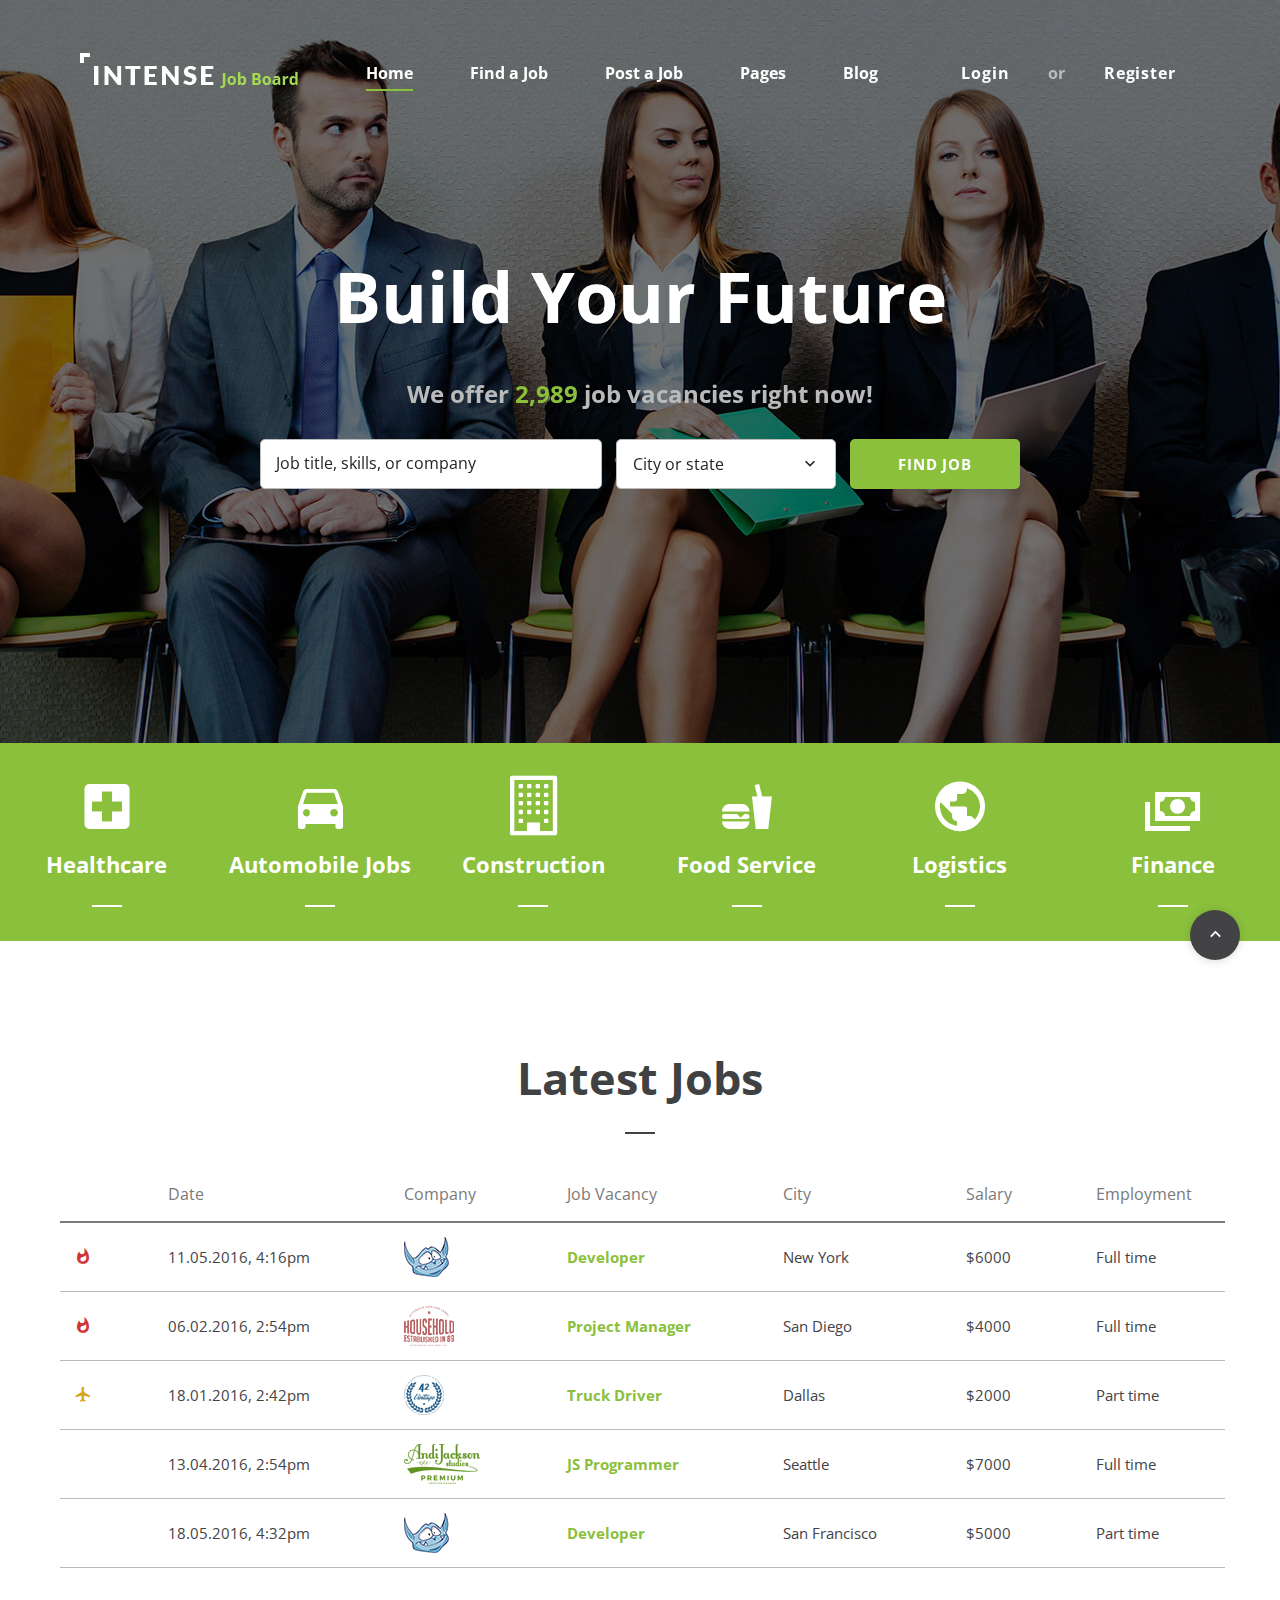
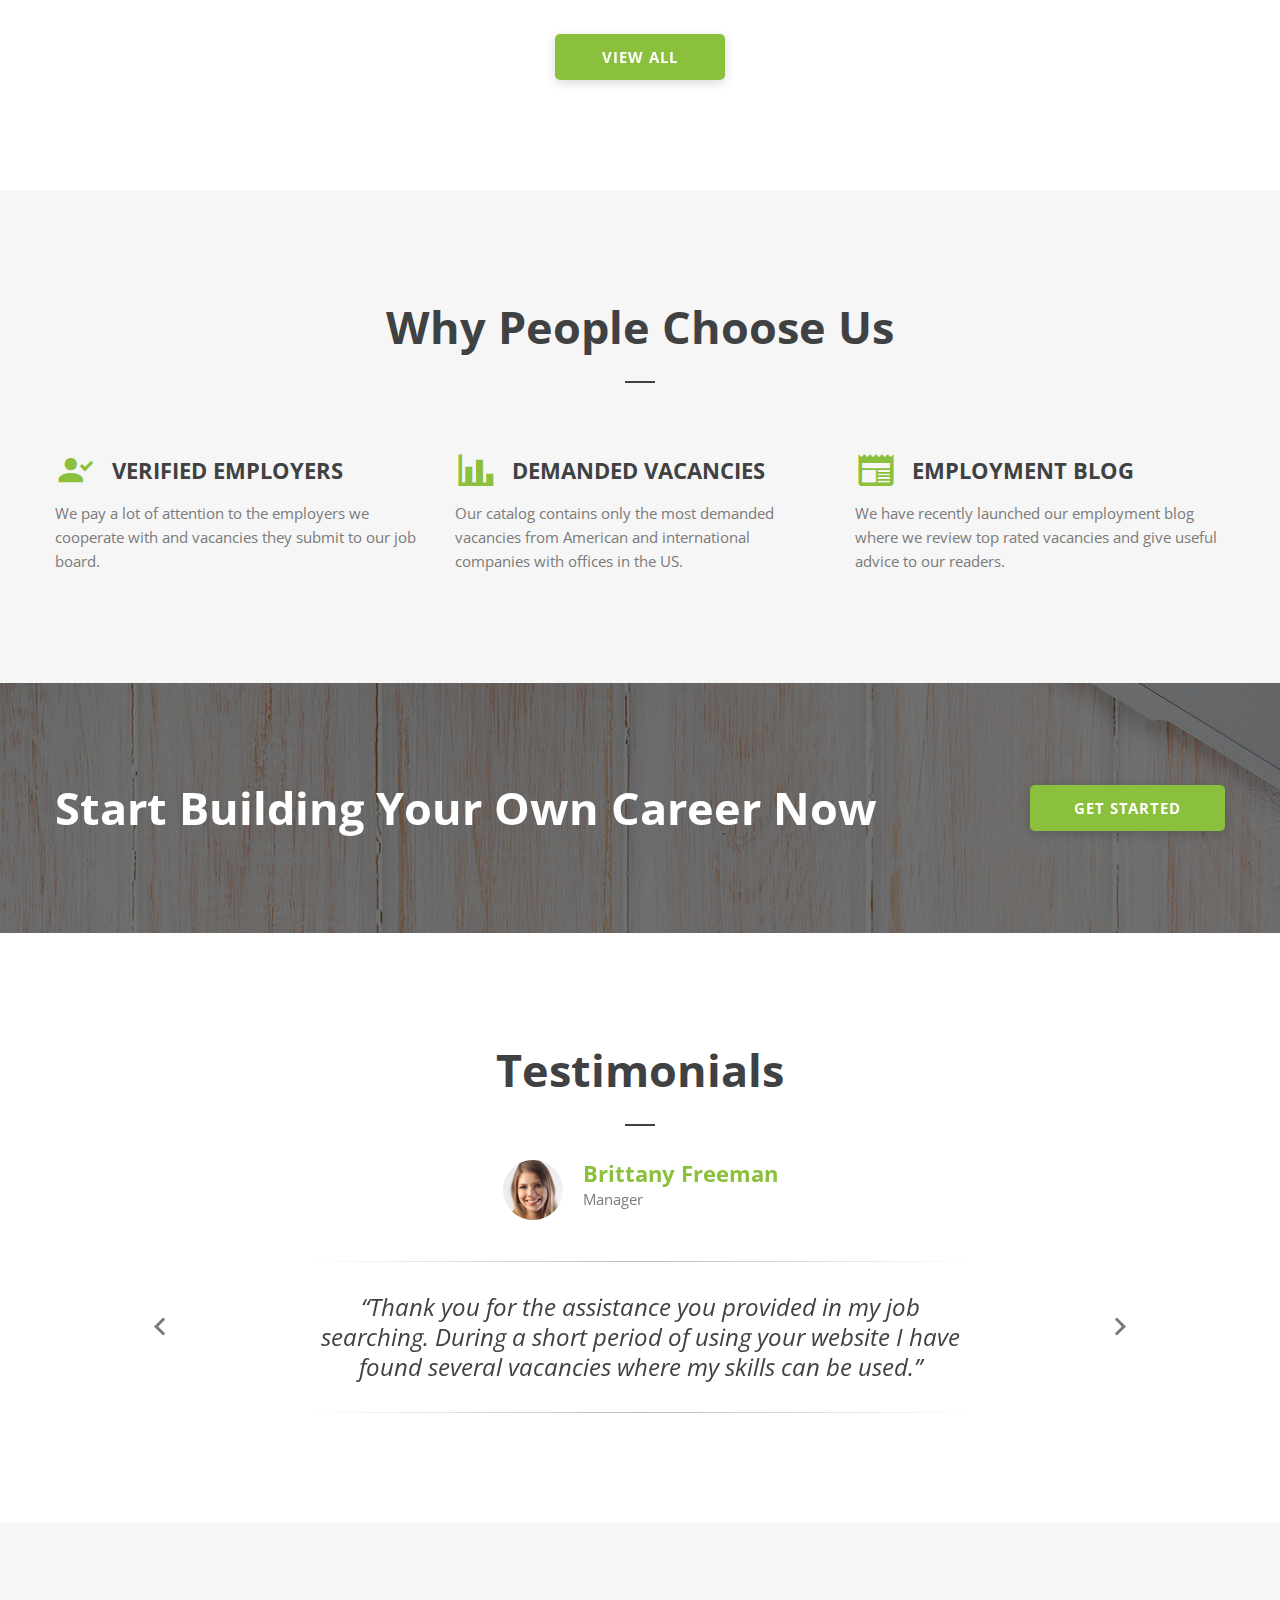
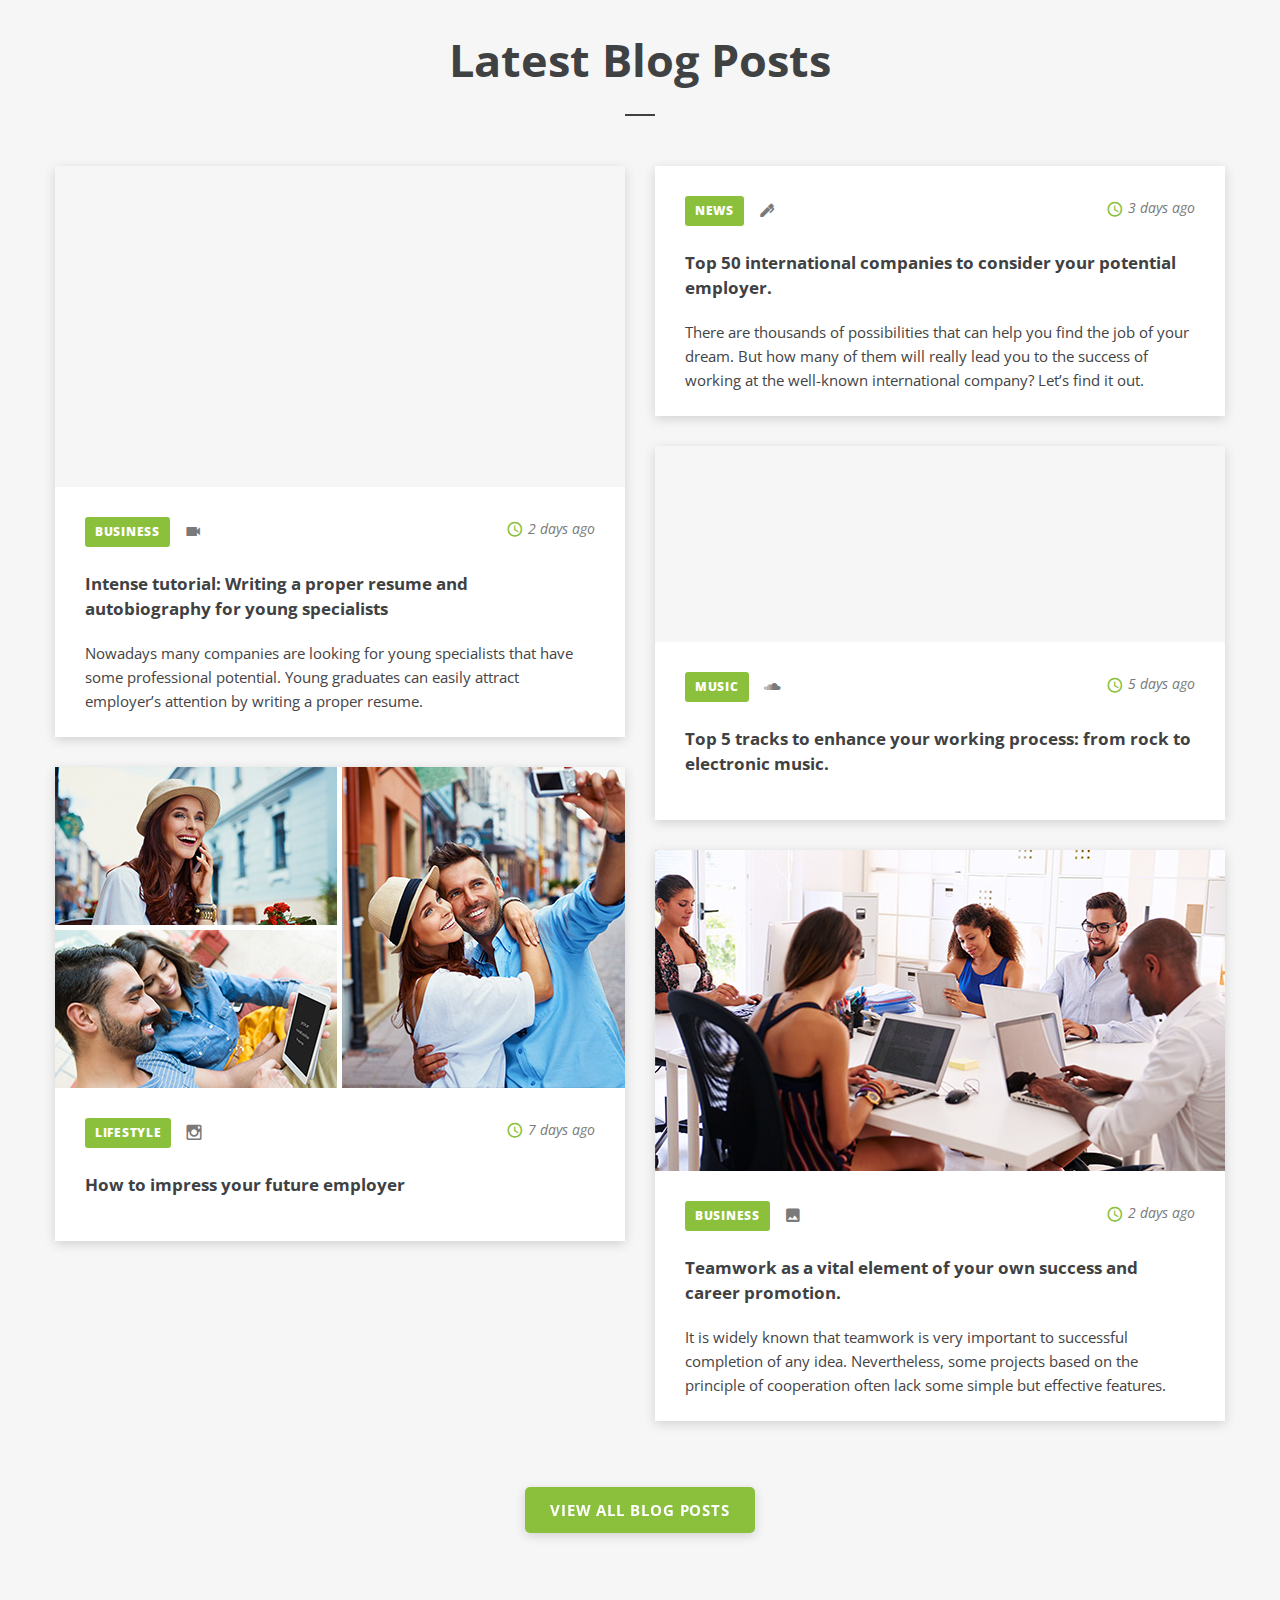
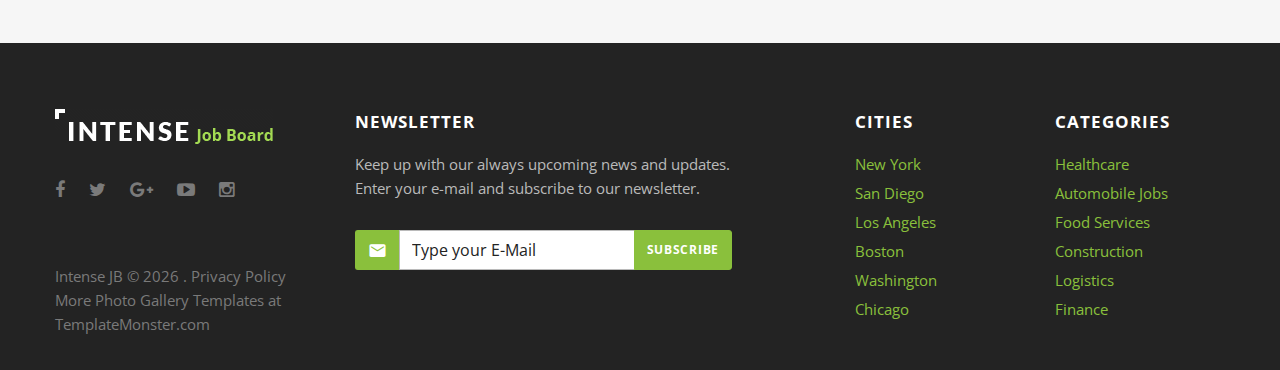
<file: intense-job-board/index.html>
<!DOCTYPE html>
<html class="wide wow-animation smoothscroll scrollTo" lang="en">
	<head>
		<title>Intense Job Board</title>
		<meta charset="utf-8">
		<meta name="format-detection" content="telephone=no">
		<meta name="viewport" content="width=device-width, height=device-height, initial-scale=1.0, maximum-scale=1.0, user-scalable=0">
		<meta http-equiv="X-UA-Compatible" content="IE=Edge">
		<meta name="keywords" content="intense web design multipurpose template">
		<meta name="date" content="Dec 26">
		<link rel="icon" href="images/favicon.ico" type="image/x-icon">
		<link rel="stylesheet" type="text/css" href="//fonts.googleapis.com/css?family=Open+Sans:400,400italic,600,700,700italic">
		<link rel="stylesheet" href="css/style.css">
	</head>
  <body>
    <!-- Page-->
    <div class="page text-center">
      	<div class="page-loader page-loader-variant-1">
	        <div><img class='img-responsive' style='margin-top: -20px;margin-left: -5px;' width='329' height='67' src='images/logo-big.png' alt=''/>
		        <div class="offset-top-41 text-center">
		            <div class="spinner"></div>
		        </div>
	        </div>
      	</div>
      	<!-- Page Head-->
      	<header class="page-head slider-menu-position">
        <!-- - RD Navbar-->
        <!-- RD Navbar Transparent-->
			<div class="rd-navbar-wrap">
				<nav class="rd-navbar container rd-navbar-floated rd-navbar-dark rd-navbar-dark-transparent" data-md-device-layout="rd-navbar-fixed" data-lg-device-layout="rd-navbar-static" data-lg-auto-height="true" data-md-layout="rd-navbar-fixed" data-lg-layout="rd-navbar-static" data-lg-stick-up="true">
					<div class="rd-navbar-inner">
					<!-- RD Navbar Panel-->
						<div class="rd-navbar-panel">
						<!-- RD Navbar Toggle-->
							<button class="rd-navbar-toggle" data-rd-navbar-toggle=".rd-navbar, .rd-navbar-nav-wrap"><span></span></button>
							<!-- RD Navbar Top Panel Toggle-->
							<button class="rd-navbar-right-buttons-toggle" data-rd-navbar-toggle=".rd-navbar, .rd-navbar-right-buttons"><span></span></button>
							<!--Navbar Brand-->
							<div class="rd-navbar-brand"><a href="../index.html"><img width='218' height='35' src='images/logo.png' alt=''/></a></div>
						</div>
						<div class="rd-navbar-menu-wrap">
							<div class="rd-navbar-nav-wrap">
								<div class="rd-navbar-mobile-scroll">
								<!--Navbar Brand Mobile-->
									<div class="rd-navbar-mobile-brand"><a href="../index.html"><img width='218' height='35' src='images/logo.png' alt=''/></a></div>
									<!-- RD Navbar Nav-->
									<ul class="rd-navbar-nav">
										<li class="active"><a href="index.html"><span>Home</span></a>
										</li>
										<li><a href="find-job.html"><span>Find a Job</span></a>
										</li>
										<li><a href="post-job.html"><span>Post a Job</span></a>
										</li>
										<li><a href="#"><span>Pages</span></a>
											<ul class="rd-navbar-dropdown">
												<li><a href="about-us.html"><span class="text-middle">About Us</span></a>
												</li>
												<li><a href="your-career-starts-here.html"><span class="text-middle">Your Career Starts Here</span></a>
												</li>
												<li><a href="resume-page.html"><span class="text-middle">Resume Page</span></a>
												</li>
												<li><a href="project-managers.html"><span class="text-middle">Project Managers</span></a>
												</li>
												<li><a href="faq.html"><span class="text-middle">FAQ</span></a>
												</li>
												<li><a href="contact-us.html"><span class="text-middle">Contact Us</span></a>
												</li>
											</ul>
										</li>
										<li><a href="blog.html"><span>Blog</span></a>
										</li>
									</ul>
								</div>
							</div>
							<!--RD Navbar Search-->
							<div class="rd-navbar-right-buttons group reveal-inline-block"><a class="btn btn-primary" href="register-login.html#undefined1" style="max-height: 40px; line-height: 22px;" target="_blank"><span class="big">Login</span></a>
								<div class="text-middle reveal-lg-inline-block">
									<p class="big text-muted text-bold">or</p>
								</div><a class="btn btn-primary text-middle" href="register-login.html#undefined2" style="max-height: 40px; line-height: 22px;" target="_blank"><span class="big">Register</span></a>
							</div>
						</div>
					</div>
				</nav>
			</div>
    	</header>
      	<!-- Page Contents-->
      	<main class="page-content">
        <!-- Build Your Future-->
			<section>
				<div class="parallax-container" data-parallax-img="images/background-01-1920x870.jpg">
					<div class="parallax-content">
						<div class="bg-overlay-gray-darkest">
							<div class="shell section-98 section-sm-254">
								<div class="range range-xs-center">
									<div class="cell-xs-12">
										<div class="text-extra-big text-white text-bold">Build Your Future</div>
										<h4 class="text-muted offset-top-20 offset-sm-top-41">We offer <span class="text-primary text-bold">2,989</span> job vacancies right now!</h4>
										<form class="offset-top-10 offset-sm-top-30">
											<div class="group-sm group-top">
												<div class="group-item element-fullwidth" style="max-width: 352px;">
													<div class="form-group">
														<label class="form-label rd-input-label" for="home-search-form-input">Job title, skills, or company</label>
														<input class="form-control" id="home-search-form-input" type="text" name="s" autocomplete="off">
													</div>
												</div>
												<div class="group-item element-fullwidth" style="max-width: 230px;">
													<div class="form-group">
														<select class="form-control" id="form-filter-location" name="location" data-minimum-results-for-search="Infinity">
															<option value="1">City or state</option>
															<option value="2">New York</option>
															<option value="3">Missouri</option>
															<option value="4">Los Angeles</option>
														</select>
													</div>
												</div>
												<div class="reveal-block reveal-lg-inline-block">
												<button class="btn btn-primary element-fullwidth" type="button" style="max-width: 170px; min-width: 170px; min-height: 50px;">Find Job</button>
												</div>
											</div>
										</form>
									</div>
								</div>
							</div>
						</div>
					</div>
				</div>
			</section>
        	<!-- Offers-->
			<section class="section-top-50 section-bottom-34 section-lg-top-0 section-lg-bottom-0 context-dark bg-primary">
				<div class="range range-condensed range-xs-center">
					<div class="cell-xs-10 cell-sm-9 cell-md-10 cell-lg-12">
						<div class="owl-carousel owl-carousel-default veil-lg-owl-dots veil-owl-nav" data-items="1" data-xs-items="2" data-md-items="3" data-lg-items="6" data-dots="true">
							<div>
								<!-- Box Offer Type 1--><a href="find-job.html">
								<ul class="list list-unstyled list-vertical-right-line bg-primary">
									<li>
										<div class="section-lg-34"><span class="icon icon-lg mdi mdi-hospital"></span>
											<div class="h5 offset-top-14">Healthcare</div>
											<hr class="divider divider-sm bg-white"/>
										</div>
									</li>
								</ul></a>
							</div>
							<div>
							<!-- Box Offer Type 1--><a href="find-job.html">
							<ul class="list list-unstyled list-vertical-right-line bg-primary">
								<li>
									<div class="section-lg-34"><span class="icon icon-lg mdi mdi-car"></span>
									<div class="h5 offset-top-14">Automobile Jobs</div>
									<hr class="divider divider-sm bg-white"/>
								</div>
								</li>
							</ul></a>
							</div>
							<div>
								<!-- Box Offer Type 1--><a href="find-job.html">
								<ul class="list list-unstyled list-vertical-right-line bg-primary">
									<li>
										<div class="section-lg-34">
											<span class="icon icon-lg fa fa-building-o"></span>
											<div class="h5 offset-top-14">Construction</div>
											<hr class="divider divider-sm bg-white"/>
										</div>
									</li>
								</ul></a>
							</div>
							<div>
							<!-- Box Offer Type 1--><a href="find-job.html">
								<ul class="list list-unstyled list-vertical-right-line bg-primary">
									<li>
									<div class="section-lg-34">
										<span class="icon icon-lg mdi mdi-food"></span>
										<div class="h5 offset-top-14">Food Service</div>
										<hr class="divider divider-sm bg-white"/>
									</div>
									</li>
								</ul></a>
							</div>
							<div>
								<!-- Box Offer Type 1--><a href="find-job.html">
								<ul class="list list-unstyled list-vertical-right-line bg-primary">
									<li>
										<div class="section-lg-34">
											<span class="icon icon-lg mdi mdi-earth"></span>
											<div class="h5 offset-top-14">Logistics</div>
											<hr class="divider divider-sm bg-white"/>
										</div>
									</li>
								</ul></a>
							</div>
							<div>
								<!-- Box Offer Type 1--><a href="find-job.html">
								<ul class="list list-unstyled list-vertical-right-line bg-primary">
									<li>
										<div class="section-lg-34">
											<span class="icon icon-lg mdi mdi-cash-multiple"></span>
											<div class="h5 offset-top-14">Finance</div>
											<hr class="divider divider-sm bg-white"/>
										</div>
									</li>
								</ul></a>
							</div>
						</div>
					</div>
				</div>
			</section>
	        <!-- Latest Jobs-->
	        <section class="section-98 section-sm-110">
				<div class="shell">
					<h1>Latest Jobs</h1>
					<hr class="divider divider-sm bg-darkers">
					<!-- Bootstrap Table-->
					<div class="table-responsive clearfix">
						<table class="table table-striped">
						<tr>
							<th></th>
							<th class="text-regular text-dark big">Date</th>
							<th class="text-regular text-dark big">Company</th>
							<th class="text-regular text-dark big">Job Vacancy</th>
							<th class="text-regular text-dark big">City</th>
							<th class="text-regular text-dark big">Salary</th>
							<th class="text-regular text-dark big">Employment</th>
						</tr>
						<tr>
							<th><span class="icon icon-xxs mdi mdi-fire text-danger"></span></th>
							<td>11.05.2016, 4:16pm</td>
							<td><a href="your-career-starts-here.html"><img class="img-semi-transparent-inverse" src="images/partner-01-45x40.png" width="45" height="40" alt=""></a></td>
							<td class="text-bold text-primary p"><a href="project-managers.html">Developer</a></td>
							<td>New York</td>
							<td>$6000</td>
							<td>Full time</td>
						</tr>
						<tr>
							<th><span class="icon icon-xxs mdi mdi-fire text-danger"></span></th>
							<td>06.02.2016, 2:54pm</td>
							<td><a href="your-career-starts-here.html"><img class="img-semi-transparent-inverse" src="images/partner-02-50x40.png" width="50" height="40" alt=""></a></td>
							<td class="text-bold text-primary p"><a href="project-managers.html">Project Manager</a></td>
							<td>San Diego</td>
							<td>$4000</td>
							<td>Full time</td>
						</tr>
						<tr>
							<th><span class="icon icon-xxs mdi mdi-airplane text-neon-carrot"></span></th>
							<td>18.01.2016, 2:42pm</td>
							<td><a href="your-career-starts-here.html"><img class="img-semi-transparent-inverse" src="images/partner-03-40x40.png" width="40" height="40" alt=""></a></td>
							<td class="text-bold text-primary p"><a href="project-managers.html">Truck Driver</a></td>
							<td>Dallas</td>
							<td>$2000</td>
							<td>Part time</td>
						</tr>
						<tr>
							<th></th>
							<td>13.04.2016, 2:54pm</td>
							<td><a href="your-career-starts-here.html"><img class="img-semi-transparent-inverse" src="images/partner-04-76x40.png" width="76" height="40" alt=""></a></td>
							<td class="text-bold text-primary p"><a href="project-managers.html">JS Programmer</a></td>
							<td>Seattle</td>
							<td>$7000</td>
							<td>Full time</td>
						</tr>
						<tr>
							<th></th>
							<td>18.05.2016, 4:32pm</td>
							<td><a href="your-career-starts-here.html"><img class="img-semi-transparent-inverse" src="images/partner-01-45x40.png" width="45" height="40" alt=""></a></td>
							<td class="text-bold text-primary p"><a href="project-managers.html">Developer</a></td>
							<td>San Francisco</td>
							<td>$5000</td>
							<td>Part time</td>
						</tr>
						</table>
					</div>
					<div class="range range-xs-center offset-top-66">
						<div class="cell-xs-5 cell-sm-3 cell-md-3 cell-lg-2"><a class="btn btn-primary reveal-xs-block" href="find-job.html">view all</a></div>
					</div>
				</div>
	        </section>
	        <!-- Why People Choose Us-->
			<section class="section-98 section-sm-110 bg-gray-light">
				<div class="shell">
					<h1>Why People Choose Us</h1>
					<hr class="divider divider-sm bg-darkers">
					<div class="range range-xs-center text-md-left offset-top-50 offset-lg-top-66">
						<div class="cell-sm-9 cell-md-4 cell-md-preffix-0">
							<!-- Icon Box Type 3-->
							<div class="unit unit-middle unit-spacing-xs unit-xs unit-xs-horizontal text-center text-xs-left">
							<div class="unit-left"><span class="icon text-middle icon-sm text-primary mdi mdi-account-check"></span></div>
							<div class="unit-body">
							<h5 class="text-uppercase text-bold">Verified employers</h5>
							</div>
							</div>
							<p class="offset-top-10 text-dark text-center text-xs-left">We pay a lot of attention to the employers we cooperate with and vacancies they submit to our job board.</p>
						</div>
						<div class="cell-sm-9 cell-md-4 cell-md-preffix-0 offset-top-50 offset-md-top-0">
							<!-- Icon Box Type 3-->
							<div class="unit unit-middle unit-spacing-xs unit-xs unit-xs-horizontal text-center text-xs-left">
								<div class="unit-left"><span class="icon text-middle icon-sm text-primary mdi mdi-chart-bar"></span></div>
								<div class="unit-body">
									<h5 class="text-uppercase text-bold">Demanded vacancies</h5>
								</div>
							</div>
							<p class="offset-top-10 text-dark text-center text-xs-left">Our catalog contains only the most demanded vacancies from American and international companies with offices in the US.</p>
						</div>
						<div class="cell-sm-9 cell-md-4 cell-md-preffix-0 offset-top-50 offset-md-top-0">
						<!-- Icon Box Type 3-->
						<div class="unit unit-middle unit-spacing-xs unit-xs unit-xs-horizontal text-center text-xs-left">
						<div class="unit-left"><span class="icon text-middle icon-sm text-primary mdi mdi-newspaper"></span></div>
						<div class="unit-body">
						<h5 class="text-uppercase text-bold">Employment blog</h5>
						</div>
						</div>
						<p class="offset-top-10 text-dark text-center text-xs-left">We have recently launched our employment blog where we review top rated vacancies and give useful advice to our readers.</p>
						</div>
					</div>
				</div>
			</section>
	        <!-- Start Building Your Own Job Board Now-->
	        <section class="context-dark">
				<div class="parallax-container" data-parallax-img="images/background-02-1920x870.jpg">
					<div class="parallax-content">
						<div class="bg-overlay-gray-darkest">
							<div class="shell section-98">
								<div class="range range-xs-middle range-condensed">
									<div class="cell-md-8 cell-lg-10 text-center text-md-left">
										<h1>Start Building Your Own Career Now</h1>
									</div>
									<div class="cell-md-4 cell-lg-2 offset-top-41 offset-md-top-0">
										<a class="btn btn-primary btn-block center-block" href="your-career-starts-here.html" style="max-width:195px;">get started</a>
									</div>
								</div>
							</div>
						</div>
					</div>
				</div>
	        </section>
	        <!-- Testimonials-->
			<section class="section-98 section-sm-110">
				<div class="shell">
					<h1>Testimonials</h1>
					<hr class="divider divider-sm bg-darkers">
					<div class="owl-carousel owl-carousel-default owl-carousel-arrows veil-md-owl-dots veil-owl-nav reveal-md-owl-nav inset-left-7p inset-right-7p" data-items="1" data-nav="true" data-dots="true" data-nav-class="[&quot;owl-prev mdi mdi-chevron-left&quot;, &quot;owl-next mdi mdi-chevron-right&quot;]">
						<div>
							<div class="range range-xs-center">
								<div class="cell-lg-8">
									<div class="reveal-inline-block">
										<div class="unit unit-xs unit-xs-horizontal unit-spacing-sm text-xs-left">
											<div class="unit-left">
												<img class="img-circle" width="60" height="60" src="images/user-brittany-freeman-60x60.jpg" alt="Brittany Freeman"/>
											</div>
											<div class="unit-body">
												<div>
													<div class="h5 text-primary">Brittany Freeman</div>
												</div>
												<div>
													<div class="p text-dark">Manager</div>
												</div>
											</div>
										</div>
									</div>
									<div class="offset-top-41">
										<!-- Quote Simple-->
										<hr class="hr hr-gradient"/>
										<div class="h4 text-center text-regular text-italic">
											<q>Thank you for the assistance you provided in my job searching. During a short period of using your website I have found several vacancies where my skills can be used.</q>
										</div>
										<hr class="hr hr-gradient"/>
									</div>
								</div>
							</div>
						</div>
						<div>
							<div class="range range-xs-center">
								<div class="cell-lg-8">
									<div class="reveal-inline-block">
										<div class="unit unit-xs unit-xs-horizontal unit-spacing-sm text-xs-left">
											<div class="unit-left">
												<img class="img-circle" width="60" height="60" src="images/user-james-newman-60x60.jpg" alt="James Newman"/>
											</div>
											<div class="unit-body">
												<div>
													<div class="h5 text-primary">James Newman</div>
												</div>
												<div>
													<div class="p text-dark">Manager</div>
												</div>
											</div>
										</div>
									</div>
									<div class="offset-top-41">
										<!-- Quote Simple-->
										<hr class="hr hr-gradient"/>
										<div class="h4 text-center text-regular text-italic">
											<q>I just want to thank you for your help. I was so pleased and grateful. Keep up the excellent work. Your site provides the best support I have ever encountered.</q>
										</div>
										<hr class="hr hr-gradient"/>
									</div>
								</div>
							</div>
						</div>
						<div>
							<div class="range range-xs-center">
								<div class="cell-lg-8">
									<div class="reveal-inline-block">
										<div class="unit unit-xs unit-xs-horizontal unit-spacing-sm text-xs-left">
											<div class="unit-left">
												<img class="img-circle" width="60" height="60" src="images/user-jim-johnson-60x60.jpg" alt="Jim Johnson"/>
											</div>
											<div class="unit-body">
												<div>
													<div class="h5 text-primary">Jim Johnson</div>
												</div>
												<div>
													<div class="p text-dark">Manager</div>
												</div>
											</div>
										</div>
									</div>
									<div class="offset-top-41">
									<!-- Quote Simple-->
									<hr class="hr hr-gradient"/>
									<div class="h4 text-center text-regular text-italic">
									<q>Thank you very much for your rapid response. It's no doubt that your company is worth admiring! I have experienced the fastest support ever.</q>
									</div>
									<hr class="hr hr-gradient"/>
									</div>
								</div>
							</div>
						</div>
					</div>
				</div>
			</section>
			<!-- Latest Blog Posts-->
			<section class="section-98 section-sm-110 bg-gray-light">
				<div class="shell">
					<h1>Latest Blog Posts</h1>
					<hr class="divider divider-sm bg-darkers">
					<div class="range range-xs-center">
						<div class="cell-sm-9 cell-md-6">
							<!-- Post Modern-->
							<article class="post post-modern">
								<!-- Post media-->
								<header class="post-media">
									<div class="embed-responsive embed-responsive-16by9">
										<iframe class="embed-responsive-item" src="//www.youtube.com/embed/-AhmuMqZB0s?wmode=transparent"></iframe>
									</div>
								</header>
								<!-- Post content-->
								<section class="post-content text-left">
									<div class="post-meta small pull-sm-right"><span class="text-middle icon-xxs mdi mdi-clock text-primary"></span>
										<time class="text-italic text-middle text-dark" datetime="2016-01-01">2 days ago</time>
									</div>
									<ul class="list-inline offset-top-14 offset-sm-top-0">
										<li class="text-middle">
											<div class="post-tags group-xs"><a class="label-custom label-lg-custom label-rounded-custom label-primary" href="#">Business</a>
											</div>
										</li>
										<li class="text-middle">
											<div class="icon icon-xxs text-dark mdi mdi-video"></div>
										</li>
									</ul>
									<!-- Post Title-->
									<div class="post-title">
										<h6 class="offset-top-24"><a href="blog.html">Intense tutorial: Writing a proper resume and autobiography for young specialists</a></h6>
									</div>
									<!-- Post Body-->
									<div class="post-body offset-top-20">
										<p>Nowadays many companies are looking for young specialists that have some professional potential. Young graduates can easily attract employer’s attention by writing a proper resume.</p>
									</div>
								</section>
							</article>
							<div class="offset-top-30">
								<!-- Post Modern-->
								<article class="post post-modern">
									<!-- Post media-->
									<header class="post-media"><img class="img-responsive img-cover" width="570" height="321" src="images/home-01-570x321.jpg" alt=""/>
									</header>
									<!-- Post content-->
									<section class="post-content text-left">
										<div class="post-meta small pull-sm-right"><span class="text-middle icon-xxs mdi mdi-clock text-primary"></span>
											<time class="text-italic text-middle text-dark" datetime="2016-01-01">7 days ago</time>
										</div>
										<ul class="list-inline offset-top-14 offset-sm-top-0">
											<li class="text-middle">
											<div class="post-tags group-xs"><a class="label-custom label-lg-custom label-rounded-custom label-primary" href="#">Lifestyle</a>
											</div>
											</li>
											<li class="text-middle">
											<div class="icon icon-xxs text-dark mdi mdi-instagram"></div>
											</li>
										</ul>
										<!-- Post Title-->
										<div class="post-title">
											<h6 class="offset-top-24"><a href="blog.html">How to impress your future employer</a></h6>
										</div>
										<!-- Post Body-->
										<div class="post-body offset-top-20">
										</div>
									</section>
								</article>
							</div>
						</div>
						<div class="cell-sm-9 cell-md-6 offset-top-30 offset-md-top-0">
							<!-- Post Modern-->
							<article class="post post-modern">
								<!-- Post media-->
								<!-- Post content-->
								<section class="post-content text-left">
									<div class="post-meta small pull-sm-right"><span class="text-middle icon-xxs mdi mdi-clock text-primary"></span>
										<time class="text-italic text-middle text-dark" datetime="2016-01-01">3 days ago</time>
									</div>
									<ul class="list-inline offset-top-14 offset-sm-top-0">
										<li class="text-middle">
											<div class="post-tags group-xs"><a class="label-custom label-lg-custom label-rounded-custom label-primary" href="#">News</a>
											</div>
										</li>
										<li class="text-middle">
											<div class="icon icon-xxs text-dark mdi mdi-pen"></div>
										</li>
									</ul>
									<!-- Post Title-->
									<div class="post-title">
										<h6 class="offset-top-24"><a href="blog.html">Top 50 international companies to consider your potential employer.</a></h6>
									</div>
									<!-- Post Body-->
									<div class="post-body offset-top-20">
										<p>There are thousands of possibilities that can help you find the job of your dream. But how many of them will really lead you to the success of working at the well-known international company? Let’s find it out.</p>
									</div>
								</section>
							</article>
							<div class="offset-top-30">
								<!-- Post Modern-->
								<article class="post post-modern">
									<!-- Post media-->
									<header class="post-media">
										<div class="post-inset">
										<div class="soundcloud-player-classic"><iframe height="166" src="https://w.soundcloud.com/player/?url=https%3A//api.soundcloud.com/tracks/149065581&amp;color=ff5500&amp;auto_play=false&amp;hide_related=false&amp;show_comments=true&amp;show_user=true&amp;show_reposts=false"></iframe></div>
										</div>
									</header>
									<!-- Post content-->
									<section class="post-content text-left">
										<div class="post-meta small pull-sm-right"><span class="text-middle icon-xxs mdi mdi-clock text-primary"></span>
											<time class="text-italic text-middle text-dark" datetime="2016-01-01">5 days ago</time>
										</div>
										<ul class="list-inline offset-top-14 offset-sm-top-0">
											<li class="text-middle">
												<div class="post-tags group-xs"><a class="label-custom label-lg-custom label-rounded-custom label-primary" href="#">Music</a>
												</div>
											</li>
											<li class="text-middle">
												<div class="icon icon-xxs text-dark mdi mdi-soundcloud"></div>
											</li>
										</ul>
										<!-- Post Title-->
										<div class="post-title">
											<h6 class="offset-top-24"><a href="blog.html">Top 5 tracks to enhance your working process: from rock to electronic music.</a></h6>
										</div>
										<!-- Post Body-->
										<div class="post-body offset-top-20">
										</div>
									</section>
								</article>
							</div>
							<div class="offset-top-30">
								<!-- Post Modern-->
								<article class="post post-modern">
									<!-- Post media-->
									<header class="post-media"><img class="img-responsive img-cover" width="571" height="321" src="images/home-02-570x321.jpg" alt=""/>
									</header>
									<!-- Post content-->
									<section class="post-content text-left">
										<div class="post-meta small pull-sm-right"><span class="text-middle icon-xxs mdi mdi-clock text-primary"></span>
											<time class="text-italic text-middle text-dark" datetime="2016-01-01">2 days ago</time>
										</div>
										<ul class="list-inline offset-top-14 offset-sm-top-0">
											<li class="text-middle">
												<div class="post-tags group-xs"><a class="label-custom label-lg-custom label-rounded-custom label-primary" href="#">Business</a>
												</div>
											</li>
											<li class="text-middle">
												<div class="icon icon-xxs text-dark mdi mdi-image"></div>
											</li>
										</ul>
										<!-- Post Title-->
										<div class="post-title">
											<h6 class="offset-top-24"><a href="blog.html">Teamwork as a vital element of your own success and career promotion.</a></h6>
										</div>
										<!-- Post Body-->
										<div class="post-body offset-top-20">
											<p>It is widely known that teamwork is very important to successful completion of any idea. Nevertheless, some projects based on the principle of cooperation often lack some simple but effective features.</p>
										</div>
									</section>
								</article>
							</div>
						</div>
						<div class="range range-xs-center offset-top-66">
							<div class="cell-xs-7 cell-sm-5 cell-md-4 cell-lg-3">
								<div class="inset-lg-left-20 inset-lg-right-20"><a class="btn btn-primary reveal-xs-block" href="blog.html">view all blog posts</a></div>
							</div>
						</div>
					</div>
				</div>
			</section>
      	</main>
		<!-- Page Footer-->
		<!-- Default footer-->
		<footer class="section-relative section-top-66 section-bottom-34 page-footer bg-gray-darkest">
			<div class="shell">
				<div class="range range-sm-center text-md-left">
					<div class="cell-sm-8 cell-md-12">
						<div class="range range-xs-center">
							<div class="cell-xs-10 cell-md-5 cell-md-push-2">
								<h6 class="text-uppercase text-spacing-60 font-default text-white">Newsletter</h6>
								<div class="inset-lg-right-80">
									<p class="text-muted">Keep up with our always upcoming  news and updates. Enter your e-mail and subscribe to our newsletter.</p>
								</div>
								<div class="offset-top-30">
									<div class="inset-lg-right-93">
										<form class="rd-mailform" data-form-output="form-subscribe-footer" data-form-type="subscribe" method="post" action="bat/rd-mailform.php">
											<div class="form-group">
												<div class="input-group input-group-sm"><span class="input-group-addon"><span class="input-group-icon mdi mdi-email"></span></span>
													<input class="form-control" placeholder="Type your E-Mail" type="email" name="email" data-constraints="@Required @Email"><span class="input-group-btn">
													<button class="btn btn-sm btn-primary" type="submit">Subscribe</button></span>
												</div>
											</div>
											<div class="form-output" id="form-subscribe-footer"></div>
										</form>
									</div>
								</div>
							</div>
							<div class="cell-xs-4 cell-md-2 offset-top-50 offset-md-top-0 cell-md-push-3 text-xs-left">
								<h6 class="text-uppercase text-spacing-60 font-default text-white">Cities</h6>
								<div class="reveal-block">
									<div class="reveal-inline-block">
										<ul class="list list-unstyled list-inline-primary">
											<li class="text-primary"><a href="#">New York</a></li>
											<li class="text-primary"><a href="#">San Diego</a></li>
											<li class="text-primary"><a href="#">Los Angeles</a></li>
											<li class="text-primary"><a href="#">Boston</a></li>
											<li class="text-primary"><a href="#">Washington</a></li>
											<li class="text-primary"><a href="#">Chicago</a></li>
										</ul>
									</div>
								</div>
							</div>
							<div class="cell-xs-4 cell-md-2 offset-top-50 offset-md-top-0 cell-md-push-3 text-xs-left">
								<h6 class="text-uppercase text-spacing-60 font-default text-white">Categories</h6>
								<div class="reveal-block">
									<div class="reveal-inline-block">
										<ul class="list list-unstyled list-inline-primary">
											<li class="text-primary"><a href="#">Healthcare</a></li>
											<li class="text-primary"><a href="#">Automobile Jobs</a></li>
											<li class="text-primary"><a href="#">Food Services</a></li>
											<li class="text-primary"><a href="#">Construction</a></li>
											<li class="text-primary"><a href="#">Logistics</a></li>
											<li class="text-primary"><a href="#">Finance</a></li>
										</ul>
									</div>
								</div>
							</div>
							<div class="cell-md-3 offset-top-50 offset-md-top-0 cell-md-push-1">
								<!-- Footer brand-->
								<div class="footer-brand"><a href="index.html"><img width='218' height='35' src='images/logo.png' alt=''/></a></div>
								<ul class="list-inline list-inline-sm reveal-inline-block offset-top-34 post-meta text-dark list-inline-primary">
									<li><a href="#"><span class="icon icon-xxs fa-facebook"></span></a></li>
									<li><a href="#"><span class="icon icon-xxs fa-twitter"></span></a></li>
									<li><a href="#"><span class="icon icon-xxs fa-google-plus"></span></a></li>
									<li><a href="#"><span class="icon icon-xxs fa-youtube-play"></span></a></li>
									<li><a href="#"><span class="icon icon-xxs fa-instagram"></span></a></li>
								</ul>
								<p class="text-dark offset-top-50">Intense JB &copy; <span id="copyright-year"></span> . <a href="#">Privacy Policy</a>
								More Photo Gallery Templates at <a rel="nofollow" href="http://www.templatemonster.com/category.php?category=111&type=1" target="_blank">TemplateMonster.com</a>
								</p>
							</div>
						</div>
					</div>
				</div>
			</div>
		</footer>
    </div>
    <!-- Global Mailform Output-->
	<div class="snackbars" id="form-output-global"></div>
	<!-- PhotoSwipe Gallery-->
	<div class="pswp" tabindex="-1" role="dialog" aria-hidden="true">
		<div class="pswp__bg"></div>
		<div class="pswp__scroll-wrap">
			<div class="pswp__container">
				<div class="pswp__item"></div>
				<div class="pswp__item"></div>
				<div class="pswp__item"></div>
			</div>
			<div class="pswp__ui pswp__ui--hidden">
				<div class="pswp__top-bar">
					<div class="pswp__counter"></div>
					<button class="pswp__button pswp__button--close" title="Close (Esc)"></button>
					<button class="pswp__button pswp__button--share" title="Share"></button>
					<button class="pswp__button pswp__button--fs" title="Toggle fullscreen"></button>
					<button class="pswp__button pswp__button--zoom" title="Zoom in/out"></button>
					<div class="pswp__preloader">
						<div class="pswp__preloader__icn">
							<div class="pswp__preloader__cut">
							  	<div class="pswp__preloader__donut"></div>
							</div>
						</div>
					</div>
				</div>
				<div class="pswp__share-modal pswp__share-modal--hidden pswp__single-tap">
					<div class="pswp__share-tooltip"></div>
				</div>
				<button class="pswp__button pswp__button--arrow--left" title="Previous (arrow left)"></button>
				<button class="pswp__button pswp__button--arrow--right" title="Next (arrow right)"></button>
				<div class="pswp__caption">
					<div class="pswp__caption__center"></div>
				</div>
			</div>
		</div>
	</div>
	<!-- Java script-->
	<script src="js/core.min.js"></script>
	<script src="js/script.js"></script>
  </body>
</html>
</file>
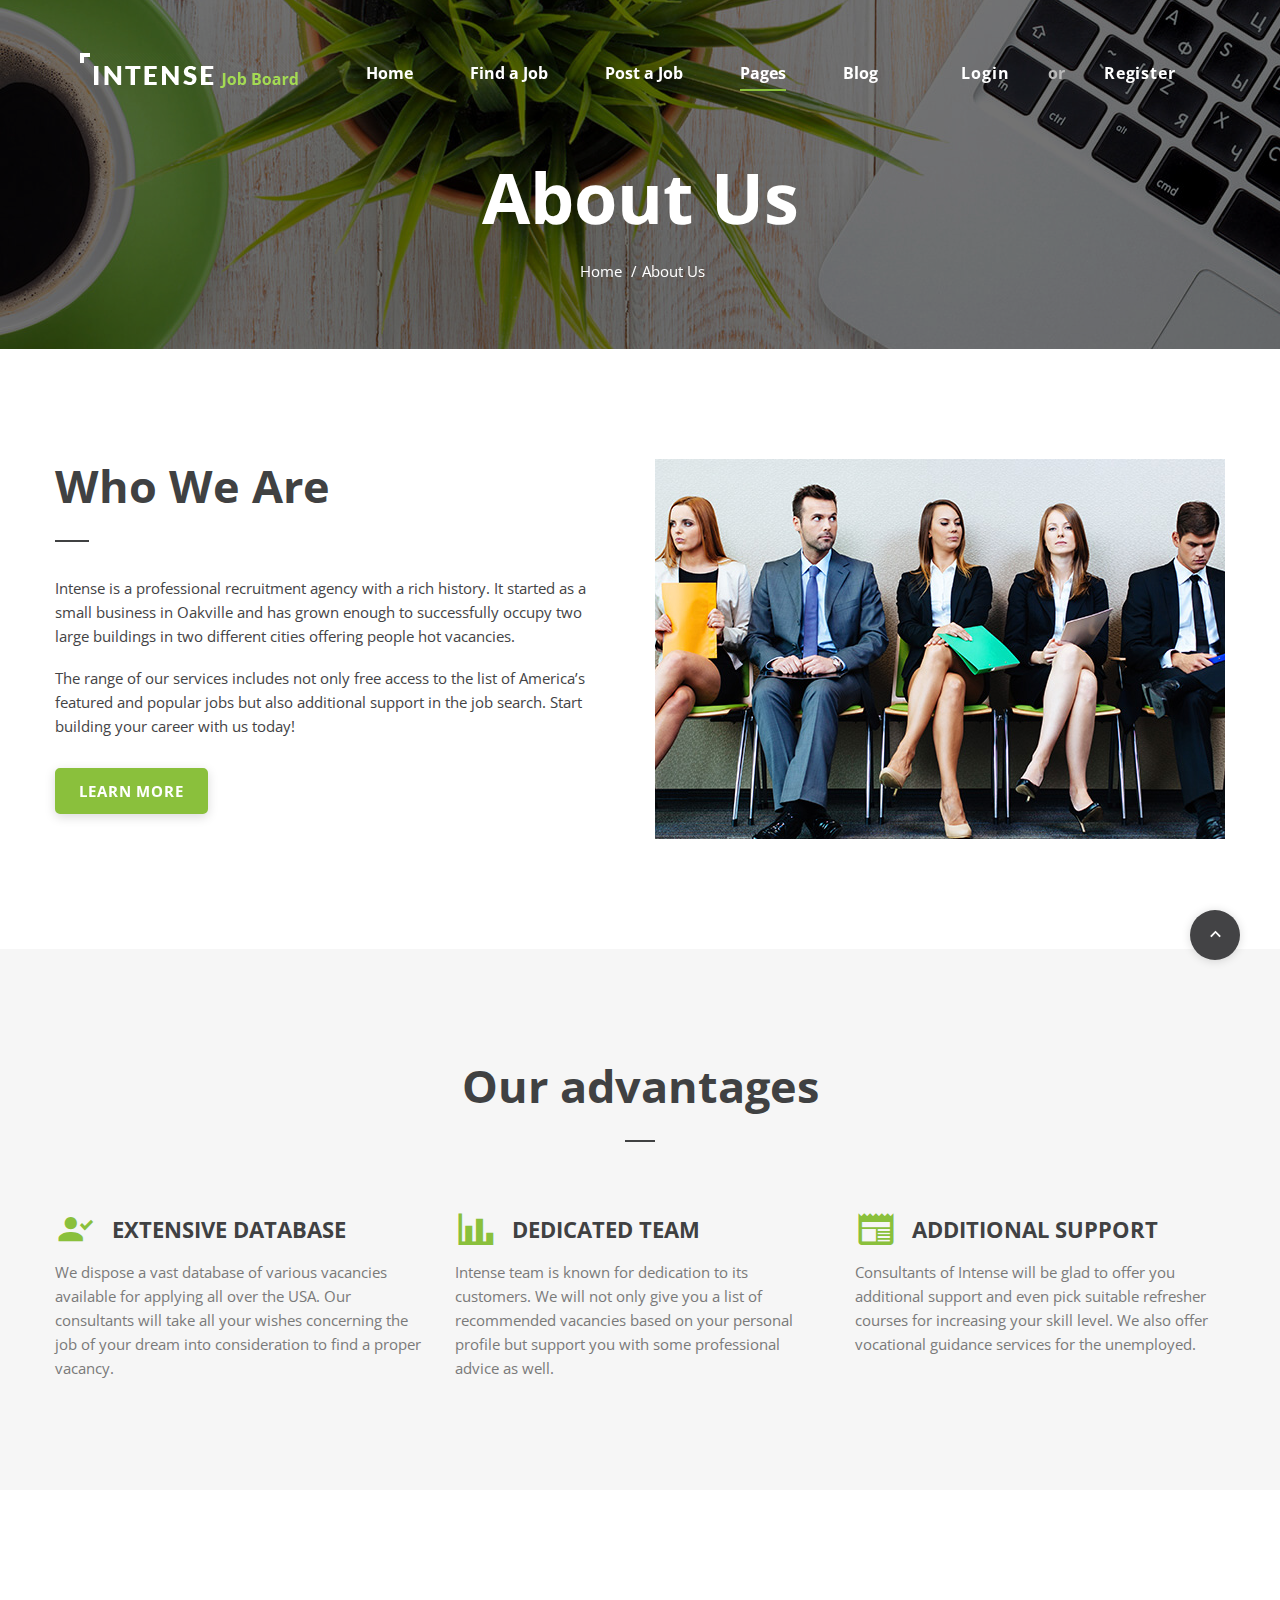
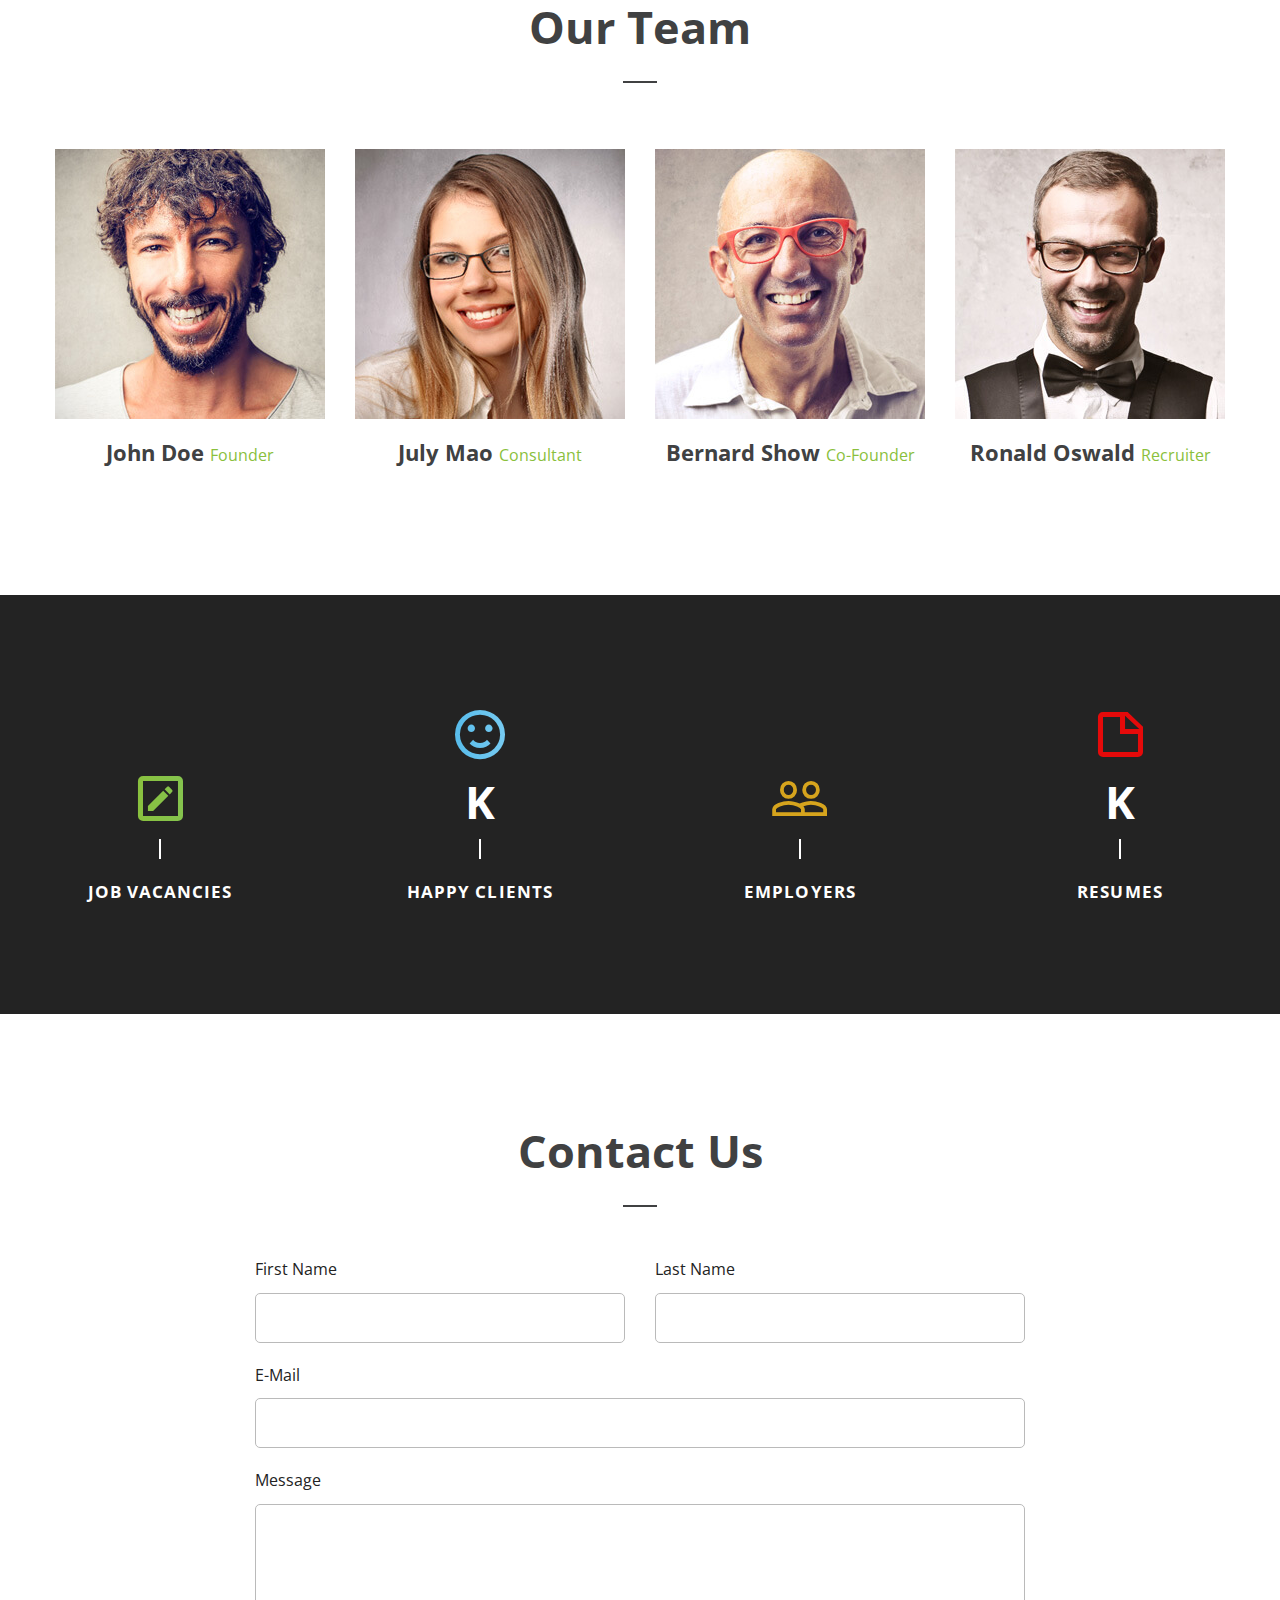
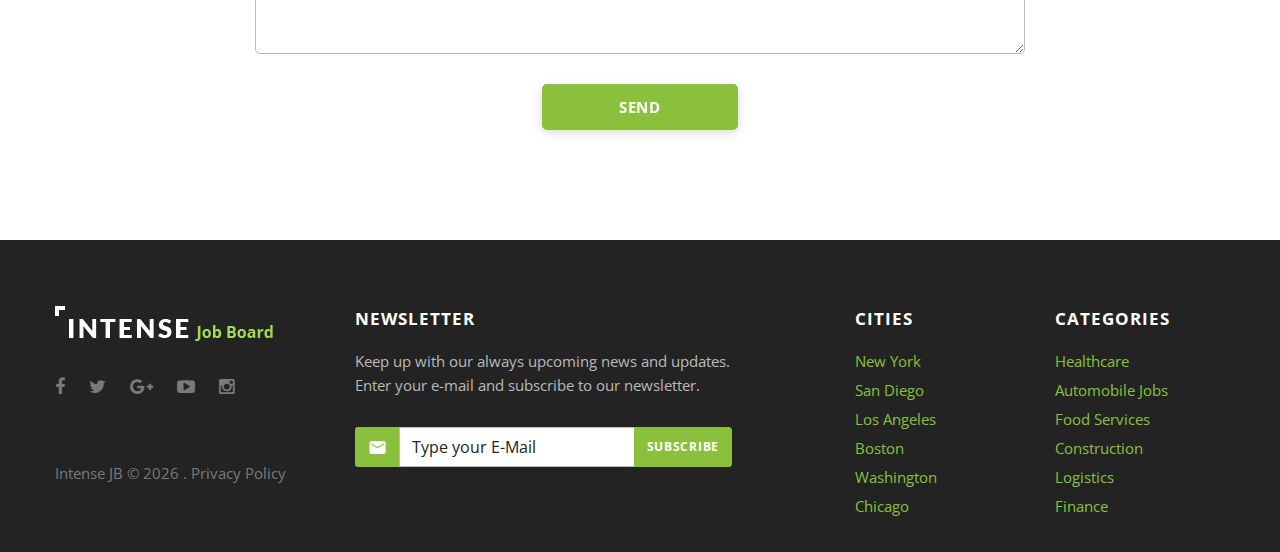
<file: intense-job-board/about-us.html>
<!DOCTYPE html>
<html class="wide wow-animation smoothscroll scrollTo" lang="en">
  <head>
    <!-- Site Title-->
    <title>About Us</title>
    <meta charset="utf-8">
    <meta name="format-detection" content="telephone=no">
    <meta name="viewport" content="width=device-width, height=device-height, initial-scale=1.0, maximum-scale=1.0, user-scalable=0">
    <meta http-equiv="X-UA-Compatible" content="IE=Edge">
    <meta name="keywords" content="intense web design multipurpose template">
    <meta name="date" content="Dec 26">
    <link rel="icon" href="images/favicon.ico" type="image/x-icon">
    <!-- Stylesheets-->
    <link rel="stylesheet" type="text/css" href="//fonts.googleapis.com/css?family=Open+Sans:400,400italic,600,700,700italic">
    <link rel="stylesheet" href="css/style.css">
		<!--[if lt IE 10]>
    <div style="background: #212121; padding: 10px 0; box-shadow: 3px 3px 5px 0 rgba(0,0,0,.3); clear: both; text-align:center; position: relative; z-index:1;"><a href="http://windows.microsoft.com/en-US/internet-explorer/"><img src="images/ie8-panel/warning_bar_0000_us.jpg" border="0" height="42" width="820" alt="You are using an outdated browser. For a faster, safer browsing experience, upgrade for free today."></a></div>
    <script src="js/html5shiv.min.js"></script>
		<![endif]-->
  </head>
  <body>
    <!-- Page-->
    <div class="page text-center">
      <!-- Page Head-->
      <header class="page-head slider-menu-position">
        <!-- - RD Navbar-->
        <!-- RD Navbar Transparent-->
        <div class="rd-navbar-wrap">
          <nav class="rd-navbar container rd-navbar-floated rd-navbar-dark rd-navbar-dark-transparent" data-md-device-layout="rd-navbar-fixed" data-lg-device-layout="rd-navbar-static" data-lg-auto-height="true" data-md-layout="rd-navbar-fixed" data-lg-layout="rd-navbar-static" data-lg-stick-up="true">
            <div class="rd-navbar-inner">
              <!-- RD Navbar Panel-->
              <div class="rd-navbar-panel">
                <!-- RD Navbar Toggle-->
                <button class="rd-navbar-toggle" data-rd-navbar-toggle=".rd-navbar, .rd-navbar-nav-wrap"><span></span></button>
                <!-- RD Navbar Top Panel Toggle-->
                <button class="rd-navbar-right-buttons-toggle" data-rd-navbar-toggle=".rd-navbar, .rd-navbar-right-buttons"><span></span></button>
                <!--Navbar Brand-->
                <div class="rd-navbar-brand"><a href="../index.html"><img width='218' height='35' src='images/logo.png' alt=''/></a></div>
              </div>
              <div class="rd-navbar-menu-wrap">
                <div class="rd-navbar-nav-wrap">
                  <div class="rd-navbar-mobile-scroll">
                    <!--Navbar Brand Mobile-->
                    <div class="rd-navbar-mobile-brand"><a href="../index.html"><img width='218' height='35' src='images/logo.png' alt=''/></a></div>
                    <!-- RD Navbar Nav-->
                    <ul class="rd-navbar-nav">
                      <li><a href="index.html"><span>Home</span></a>
                      </li>
                      <li><a href="find-job.html"><span>Find a Job</span></a>
                      </li>
                      <li><a href="post-job.html"><span>Post a Job</span></a>
                      </li>
                      <li class="active"><a href="#"><span>Pages</span></a>
                        <ul class="rd-navbar-dropdown">
                          <li><a href="about-us.html"><span class="text-middle">About Us</span></a>
                          </li>
                          <li><a href="your-career-starts-here.html"><span class="text-middle">Your Career Starts Here</span></a>
                          </li>
                          <li><a href="resume-page.html"><span class="text-middle">Resume Page</span></a>
                          </li>
                          <li><a href="project-managers.html"><span class="text-middle">Project Managers</span></a>
                          </li>
                          <li><a href="faq.html"><span class="text-middle">FAQ</span></a>
                          </li>
                          <li><a href="contact-us.html"><span class="text-middle">Contact Us</span></a>
                          </li>
                        </ul>
                      </li>
                      <li><a href="blog.html"><span>Blog</span></a>
                      </li>
                    </ul>
                  </div>
                </div>
                <!--RD Navbar Search-->
                <div class="rd-navbar-right-buttons group reveal-inline-block"><a class="btn btn-primary" href="register-login.html#undefined1" style="max-height: 40px; line-height: 22px;" target="_blank"><span class="big">Login</span></a>
                  <div class="text-middle reveal-lg-inline-block">
                    <p class="big text-muted text-bold">or</p>
                  </div><a class="btn btn-primary text-middle" href="register-login.html#undefined2" style="max-height: 40px; line-height: 22px;" target="_blank"><span class="big">Register</span></a>
                </div>
              </div>
            </div>
          </nav>
        </div>
        <div class="context-dark">
          <!-- Modern Breadcrumbs-->
          <section>
            <div class="parallax-container breadcrumb-modern bg-gray-darkest" data-parallax-img="images/background-02-1920x870.jpg">
              <div class="parallax-content">
                <div class="bg-overlay-gray-darkest">
                  <div class="shell section-top-98 section-bottom-34 section-md-bottom-66 section-md-98 section-lg-top-155 section-lg-bottom-66">
                    <div class="text-extra-big text-bold veil reveal-md-block">About Us</div>
                    <ul class="list-inline list-inline-dashed p offset-top-0 offset-lg-top-20">
                      <li><a href="index.html">Home</a></li>
                      <li>About Us
                      </li>
                    </ul>
                  </div>
                </div>
              </div>
            </div>
          </section>
        </div>
      </header>
      <!-- Page Contents-->
      <main class="page-content">
        <!-- Who We Are-->
        <section class="section-98 section-sm-110">
          <div class="shell">
            <div class="range range-xs-center">
              <div class="cell-sm-9 cell-lg-6 cell-lg-push-6"><img class="img-responsive center-block" src="images/about-01-570x380.jpg" width="570" height="380" alt=""></div>
              <div class="cell-sm-9 cell-lg-6 cell-lg-pull-6 text-left offset-top-66 offset-lg-top-0 inset-lg-right-30">
                <h1 class="text-center text-lg-left">Who We Are</h1>
                <hr class="divider bg-darkers hr-lg-left-0">
                <p>Intense is a professional recruitment agency with a rich history. It started as a small business in Oakville and has grown enough to successfully occupy two large buildings in two different cities offering people hot vacancies.</p>
                <p>The range of our services includes not only free access to the list of America’s featured and popular jobs but also additional support in the job search. Start building your career with us today!</p>
                <div class="text-center text-lg-left offset-top-30"><a class="btn btn-primary" href="#">Learn More</a></div>
              </div>
            </div>
          </div>
        </section>
        <!-- Our advantages-->
        <section class="section-98 section-sm-110 bg-gray-light">
          <div class="shell">
            <h1>Our advantages</h1>
            <hr class="divider divider-sm bg-darkers">
            <div class="range range-xs-center text-md-left offset-top-50 offset-lg-top-66">
              <div class="cell-sm-9 cell-md-4 cell-md-preffix-0">
                <!-- Icon Box Type 3-->
                <div class="unit unit-middle unit-spacing-xs unit-xs unit-xs-horizontal text-center text-xs-left">
                  <div class="unit-left"><span class="icon text-middle icon-sm text-primary mdi mdi-account-check"></span></div>
                  <div class="unit-body">
                    <h5 class="text-uppercase text-bold">Extensive database</h5>
                  </div>
                </div>
                <p class="offset-top-10 text-dark text-center text-xs-left">We dispose a vast database of various vacancies available for applying all over the USA. Our consultants will take all your wishes concerning the job of your dream into consideration to find a proper vacancy.</p>
              </div>
              <div class="cell-sm-9 cell-md-4 cell-md-preffix-0 offset-top-50 offset-md-top-0">
                <!-- Icon Box Type 3-->
                <div class="unit unit-middle unit-spacing-xs unit-xs unit-xs-horizontal text-center text-xs-left">
                  <div class="unit-left"><span class="icon text-middle icon-sm text-primary mdi mdi-chart-bar"></span></div>
                  <div class="unit-body">
                    <h5 class="text-uppercase text-bold">Dedicated team</h5>
                  </div>
                </div>
                <p class="offset-top-10 text-dark text-center text-xs-left">Intense team is known for dedication to its customers. We will not only give you a list of recommended vacancies based on your personal profile but support you with some professional advice as well.</p>
              </div>
              <div class="cell-sm-9 cell-md-4 cell-md-preffix-0 offset-top-50 offset-md-top-0">
                <!-- Icon Box Type 3-->
                <div class="unit unit-middle unit-spacing-xs unit-xs unit-xs-horizontal text-center text-xs-left">
                  <div class="unit-left"><span class="icon text-middle icon-sm text-primary mdi mdi-newspaper"></span></div>
                  <div class="unit-body">
                    <h5 class="text-uppercase text-bold">Additional support</h5>
                  </div>
                </div>
                <p class="offset-top-10 text-dark text-center text-xs-left">Consultants of Intense will be glad to offer you additional support and even pick suitable refresher courses for increasing your skill level. We also offer vocational guidance services for the unemployed.</p>
              </div>
            </div>
          </div>
        </section>
        <!-- Our Team-->
        <section class="section-98 section-sm-110">
          <div class="shell">
            <h1>Our Team</h1>
            <hr class="divider bg-darkers">
            <div class="range range-xs-center offset-sm-top-66">
              <div class="cell-sm-10 cell-lg-12">
                <div class="range">
                  <div class="cell-sm-6 cell-lg-3 offset-top-66 offset-xs-top-0">
                    <!-- Box Member-->
                    <div class="box-member"><img class="img-responsive" src="images/user-john-doe-270x270.jpg" alt=""/>
                      <h5 class="text-bold offset-top-20"><a href="resume-page.html">John Doe</a> <small class="text-primary">Founder</small>
                      </h5>
                      <div class="box-member-wrap">
                        <div class="box-member-caption">
                          <div class="box-member-caption-inner">
                            <ul class="list-inline list-inline-xs">
                              <li><a class="icon fa fa-facebook icon-xs icon-circle icon-darker-filled" href="#"></a></li>
                              <li><a class="icon fa fa-twitter icon-xs icon-circle icon-darker-filled" href="#"></a></li>
                              <li><a class="icon fa fa-google-plus icon-xs icon-circle icon-darker-filled" href="#"></a></li>
                            </ul>
                          </div>
                        </div>
                      </div>
                    </div>
                  </div>
                  <div class="cell-sm-6 cell-lg-3 offset-top-66 offset-sm-top-0 offset-lg-top-0">
                    <!-- Box Member-->
                    <div class="box-member"><img class="img-responsive" src="images/user-july-mao-270x270.jpg" alt=""/>
                      <h5 class="text-bold offset-top-20"><a href="resume-page.html">July Mao</a> <small class="text-primary">Consultant</small>
                      </h5>
                      <div class="box-member-wrap">
                        <div class="box-member-caption">
                          <div class="box-member-caption-inner">
                            <ul class="list-inline list-inline-xs">
                              <li><a class="icon fa fa-facebook icon-xs icon-circle icon-darker-filled" href="#"></a></li>
                              <li><a class="icon fa fa-twitter icon-xs icon-circle icon-darker-filled" href="#"></a></li>
                              <li><a class="icon fa fa-google-plus icon-xs icon-circle icon-darker-filled" href="#"></a></li>
                            </ul>
                          </div>
                        </div>
                      </div>
                    </div>
                  </div>
                  <div class="cell-sm-6 cell-lg-3 offset-top-66 offset-lg-top-0">
                    <!-- Box Member-->
                    <div class="box-member"><img class="img-responsive" src="images/user-bernard-show-270x270.jpg" alt=""/>
                      <h5 class="text-bold offset-top-20"><a href="resume-page.html">Bernard Show</a> <small class="text-primary">Co-Founder</small>
                      </h5>
                      <div class="box-member-wrap">
                        <div class="box-member-caption">
                          <div class="box-member-caption-inner">
                            <ul class="list-inline list-inline-xs">
                              <li><a class="icon fa fa-facebook icon-xs icon-circle icon-darker-filled" href="#"></a></li>
                              <li><a class="icon fa fa-twitter icon-xs icon-circle icon-darker-filled" href="#"></a></li>
                              <li><a class="icon fa fa-google-plus icon-xs icon-circle icon-darker-filled" href="#"></a></li>
                            </ul>
                          </div>
                        </div>
                      </div>
                    </div>
                  </div>
                  <div class="cell-sm-6 cell-lg-3 offset-top-66 offset-lg-top-0">
                    <!-- Box Member-->
                    <div class="box-member"><img class="img-responsive" src="images/user-ronald-oswald-270x270.jpg" alt=""/>
                      <h5 class="text-bold offset-top-20"><a href="resume-page.html">Ronald Oswald</a> <small class="text-primary">Recruiter</small>
                      </h5>
                      <div class="box-member-wrap">
                        <div class="box-member-caption">
                          <div class="box-member-caption-inner">
                            <ul class="list-inline list-inline-xs">
                              <li><a class="icon fa fa-facebook icon-xs icon-circle icon-darker-filled" href="#"></a></li>
                              <li><a class="icon fa fa-twitter icon-xs icon-circle icon-darker-filled" href="#"></a></li>
                              <li><a class="icon fa fa-google-plus icon-xs icon-circle icon-darker-filled" href="#"></a></li>
                            </ul>
                          </div>
                        </div>
                      </div>
                    </div>
                  </div>
                </div>
              </div>
            </div>
          </div>
        </section>
        <!-- Skills-->
        <section class="section-98 section-sm-110 context-dark bg-gray-darkest">
          <div class="shell-fluid">
            <div class="range">
              <div class="cell-sm-8 cell-sm-preffix-2 cell-md-12 cell-md-preffix-0">
                <div class="range range-sm-bottom">
                  <div class="cell-md-3 cell-sm-6">
                    <!-- Counter type 2-->
                    <div class="counter-type-2"><span class="icon icon-lg mdi mdi-pencil-box-outline text-mantis"></span>
                      <div class="offset-top-10">
                        <div class="h1 text-bold counter" data-speed="3000" data-from="0" data-to="58249"></div>
                      </div>
                      <div>
                        <hr class="divider divider-vertical offset-top-10 bg-white"/>
                      </div>
                      <h6 class="text-uppercase text-bold text-spacing-60 offset-top-20">job vacancies</h6>
                    </div>
                  </div>
                  <div class="cell-md-3 cell-sm-6 offset-top-66 offset-sm-top-0">
                    <!-- Counter type 2-->
                    <div class="counter-type-2"><span class="icon icon-lg mdi mdi-emoticon-happy text-malibu"></span>
                      <div class="offset-top-10"><span class="h1 text-bold counter" data-speed="2500" data-from="0" data-to="246"></span><span class="h1 text-bold">K</span></div>
                      <div>
                        <hr class="divider divider-vertical offset-top-10 bg-white"/>
                      </div>
                      <h6 class="text-uppercase text-bold text-spacing-60 offset-top-20">Happy Clients</h6>
                    </div>
                  </div>
                  <div class="cell-md-3 cell-sm-6 offset-top-66 offset-md-top-0">
                    <!-- Counter type 2-->
                    <div class="counter-type-2"><span class="icon icon-lg mdi mdi-account-multiple-outline text-neon-carrot"></span>
                      <div class="offset-top-10">
                        <div class="h1 text-bold counter" data-speed="1500" data-from="0" data-to="1200"></div>
                      </div>
                      <div>
                        <hr class="divider divider-vertical offset-top-10 bg-white"/>
                      </div>
                      <h6 class="text-uppercase text-bold text-spacing-60 offset-top-20">employers</h6>
                    </div>
                  </div>
                  <div class="cell-md-3 cell-sm-6 offset-top-66 offset-md-top-0">
                    <!-- Counter type 2-->
                    <div class="counter-type-2"><span class="icon icon-lg mdi mdi-note-outline text-ku-crimson"></span>
                      <div class="offset-top-10"><span class="h1 text-bold counter" data-speed="1300" data-from="0" data-to="320"></span><span class="h1 text-bold">K</span></div>
                      <div>
                        <hr class="divider divider-vertical offset-top-10 bg-white"/>
                      </div>
                      <h6 class="text-uppercase text-bold text-spacing-60 offset-top-20">Resumes</h6>
                    </div>
                  </div>
                </div>
              </div>
            </div>
          </div>
        </section>
        <!-- Contact Us-->
        <section class="section-98 section-sm-110">
          <div class="shell">
            <h1>Contact Us</h1>
            <hr class="divider bg-darkers">
            <div class="range range-sm-center">
              <div class="cell-sm-9 cell-md-8">
                <!-- RD Mailform-->
                <form class="rd-mailform text-left" data-form-output="form-output-global" data-form-type="contact" method="post" action="bat/rd-mailform.php">
                  <div class="range">
                    <div class="cell-lg-6">
                      <div class="form-group">
                        <label class="form-label form-label-outside" for="about-us-first-name">First Name</label>
                        <input class="form-control" id="about-us-first-name" type="text" name="name" data-constraints="@Required">
                      </div>
                    </div>
                    <div class="cell-lg-6 offset-top-20 offset-lg-top-0">
                      <div class="form-group">
                        <label class="form-label form-label-outside" for="about-us-last-name">Last Name</label>
                        <input class="form-control" id="about-us-last-name" type="text" name="name" data-constraints="@Required">
                      </div>
                    </div>
                    <div class="cell-lg-12 offset-top-20">
                      <div class="form-group">
                        <label class="form-label form-label-outside" for="about-us-email">E-Mail</label>
                        <input class="form-control" id="about-us-email" type="email" name="email" data-constraints="@Required @Email">
                      </div>
                    </div>
                    <div class="cell-lg-12 offset-top-20">
                      <div class="form-group">
                        <label class="form-label form-label-outside" for="about-us-message">Message</label>
                        <textarea class="form-control" id="about-us-message" name="message" data-constraints="@Required" style="height: 150px;"></textarea>
                      </div>
                    </div>
                  </div>
                  <div class="range range-xs-center offset-top-30 text-center">
                    <div class="cell-xs-8 cell-md-6 cell-lg-4">
                      <div class="inset-left-20 inset-right-20">
                        <button class="btn btn-block btn-primary" type="submit">Send</button>
                      </div>
                    </div>
                  </div>
                </form>
              </div>
            </div>
          </div>
        </section>
      </main>
      <!-- Page Footer-->
      <!-- Default footer-->
      <footer class="section-relative section-top-66 section-bottom-34 page-footer bg-gray-darkest">
        <div class="shell">
          <div class="range range-sm-center text-md-left">
            <div class="cell-sm-8 cell-md-12">
              <div class="range range-xs-center">
                <div class="cell-xs-10 cell-md-5 cell-md-push-2">
                  <h6 class="text-uppercase text-spacing-60 font-default text-white">Newsletter</h6>
                  <div class="inset-lg-right-80">
                    <p class="text-muted">Keep up with our always upcoming  news and updates. Enter your e-mail and subscribe to our newsletter.</p>
                  </div>
                  <div class="offset-top-30">
                    <div class="inset-lg-right-93">
                            <form class="rd-mailform" data-form-output="form-subscribe-footer" data-form-type="subscribe" method="post" action="bat/rd-mailform.php">
                              <div class="form-group">
                                <div class="input-group input-group-sm"><span class="input-group-addon"><span class="input-group-icon mdi mdi-email"></span></span>
                                  <input class="form-control" placeholder="Type your E-Mail" type="email" name="email" data-constraints="@Required @Email"><span class="input-group-btn">
                                    <button class="btn btn-sm btn-primary" type="submit">Subscribe</button></span>
                                </div>
                              </div>
                              <div class="form-output" id="form-subscribe-footer"></div>
                            </form>
                    </div>
                  </div>
                </div>
                <div class="cell-xs-4 cell-md-2 offset-top-50 offset-md-top-0 cell-md-push-3 text-xs-left">
                  <h6 class="text-uppercase text-spacing-60 font-default text-white">Cities</h6>
                  <div class="reveal-block">
                    <div class="reveal-inline-block">
                      <ul class="list list-unstyled list-inline-primary">
                        <li class="text-primary"><a href="#">New York</a></li>
                        <li class="text-primary"><a href="#">San Diego</a></li>
                        <li class="text-primary"><a href="#">Los Angeles</a></li>
                        <li class="text-primary"><a href="#">Boston</a></li>
                        <li class="text-primary"><a href="#">Washington</a></li>
                        <li class="text-primary"><a href="#">Chicago</a></li>
                      </ul>
                    </div>
                  </div>
                </div>
                <div class="cell-xs-4 cell-md-2 offset-top-50 offset-md-top-0 cell-md-push-3 text-xs-left">
                  <h6 class="text-uppercase text-spacing-60 font-default text-white">Categories</h6>
                  <div class="reveal-block">
                    <div class="reveal-inline-block">
                      <ul class="list list-unstyled list-inline-primary">
                        <li class="text-primary"><a href="#">Healthcare</a></li>
                        <li class="text-primary"><a href="#">Automobile Jobs</a></li>
                        <li class="text-primary"><a href="#">Food Services</a></li>
                        <li class="text-primary"><a href="#">Construction</a></li>
                        <li class="text-primary"><a href="#">Logistics</a></li>
                        <li class="text-primary"><a href="#">Finance</a></li>
                      </ul>
                    </div>
                  </div>
                </div>
                <div class="cell-md-3 offset-top-50 offset-md-top-0 cell-md-push-1">
                  <!-- Footer brand-->
                  <div class="footer-brand"><a href="index.html"><img width='218' height='35' src='images/logo.png' alt=''/></a></div>
                  <ul class="list-inline list-inline-sm reveal-inline-block offset-top-34 post-meta text-dark list-inline-primary">
                    <li><a href="#"><span class="icon icon-xxs fa-facebook"></span></a></li>
                    <li><a href="#"><span class="icon icon-xxs fa-twitter"></span></a></li>
                    <li><a href="#"><span class="icon icon-xxs fa-google-plus"></span></a></li>
                    <li><a href="#"><span class="icon icon-xxs fa-youtube-play"></span></a></li>
                    <li><a href="#"><span class="icon icon-xxs fa-instagram"></span></a></li>
                  </ul>
                  <p class="text-dark offset-top-50">Intense JB &copy; <span id="copyright-year"></span> . <a href="#">Privacy Policy</a>
                    <!-- {%FOOTER_LINK}-->
                  </p>
                </div>
              </div>
            </div>
          </div>
        </div>
      </footer>
    </div>
    <!-- Global Mailform Output-->
    <div class="snackbars" id="form-output-global"></div>
    <!-- PhotoSwipe Gallery-->
    <div class="pswp" tabindex="-1" role="dialog" aria-hidden="true">
      <div class="pswp__bg"></div>
      <div class="pswp__scroll-wrap">
        <div class="pswp__container">
          <div class="pswp__item"></div>
          <div class="pswp__item"></div>
          <div class="pswp__item"></div>
        </div>
        <div class="pswp__ui pswp__ui--hidden">
          <div class="pswp__top-bar">
            <div class="pswp__counter"></div>
            <button class="pswp__button pswp__button--close" title="Close (Esc)"></button>
            <button class="pswp__button pswp__button--share" title="Share"></button>
            <button class="pswp__button pswp__button--fs" title="Toggle fullscreen"></button>
            <button class="pswp__button pswp__button--zoom" title="Zoom in/out"></button>
            <div class="pswp__preloader">
              <div class="pswp__preloader__icn">
                <div class="pswp__preloader__cut">
                  <div class="pswp__preloader__donut"></div>
                </div>
              </div>
            </div>
          </div>
          <div class="pswp__share-modal pswp__share-modal--hidden pswp__single-tap">
            <div class="pswp__share-tooltip"></div>
          </div>
          <button class="pswp__button pswp__button--arrow--left" title="Previous (arrow left)"></button>
          <button class="pswp__button pswp__button--arrow--right" title="Next (arrow right)"></button>
          <div class="pswp__caption">
            <div class="pswp__caption__center"></div>
          </div>
        </div>
      </div>
    </div>
    <!-- Java script-->
    <script src="js/core.min.js"></script>
    <script src="js/script.js"></script>
  </body>
</html>
</file>
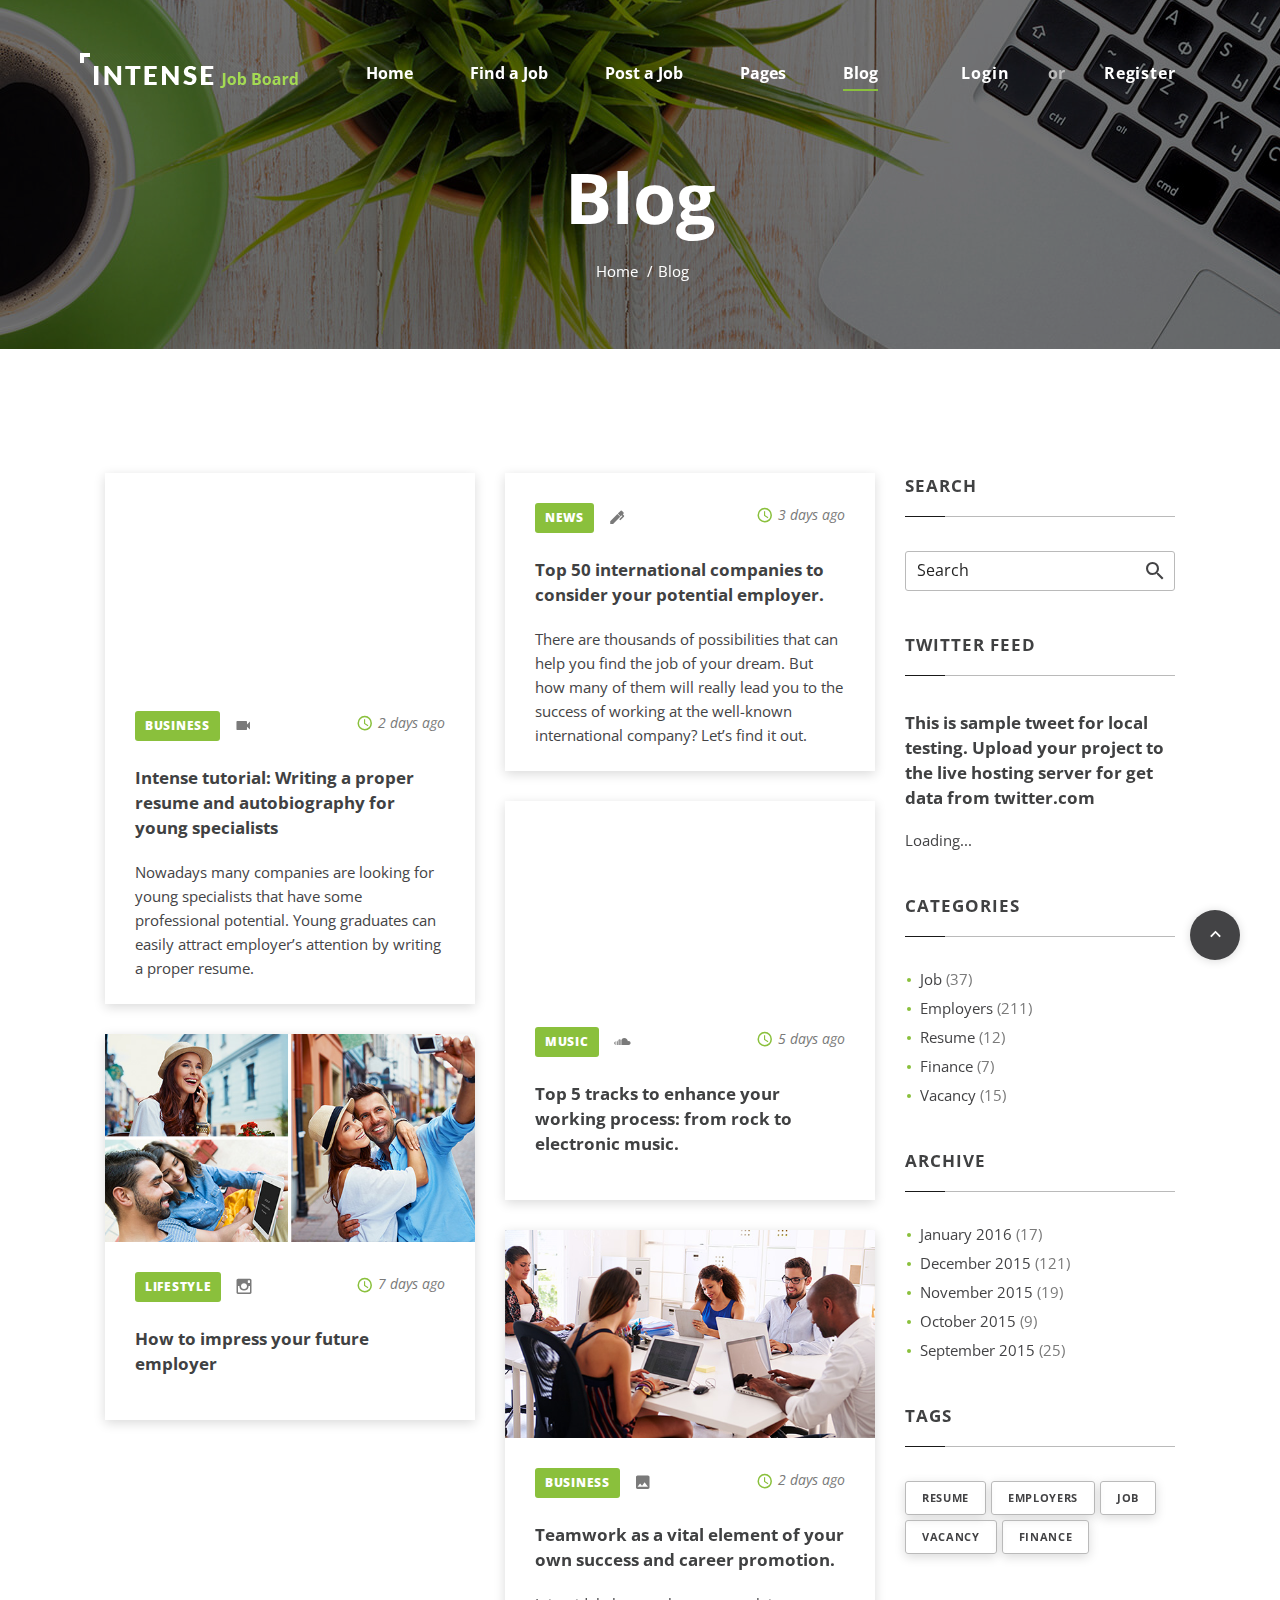
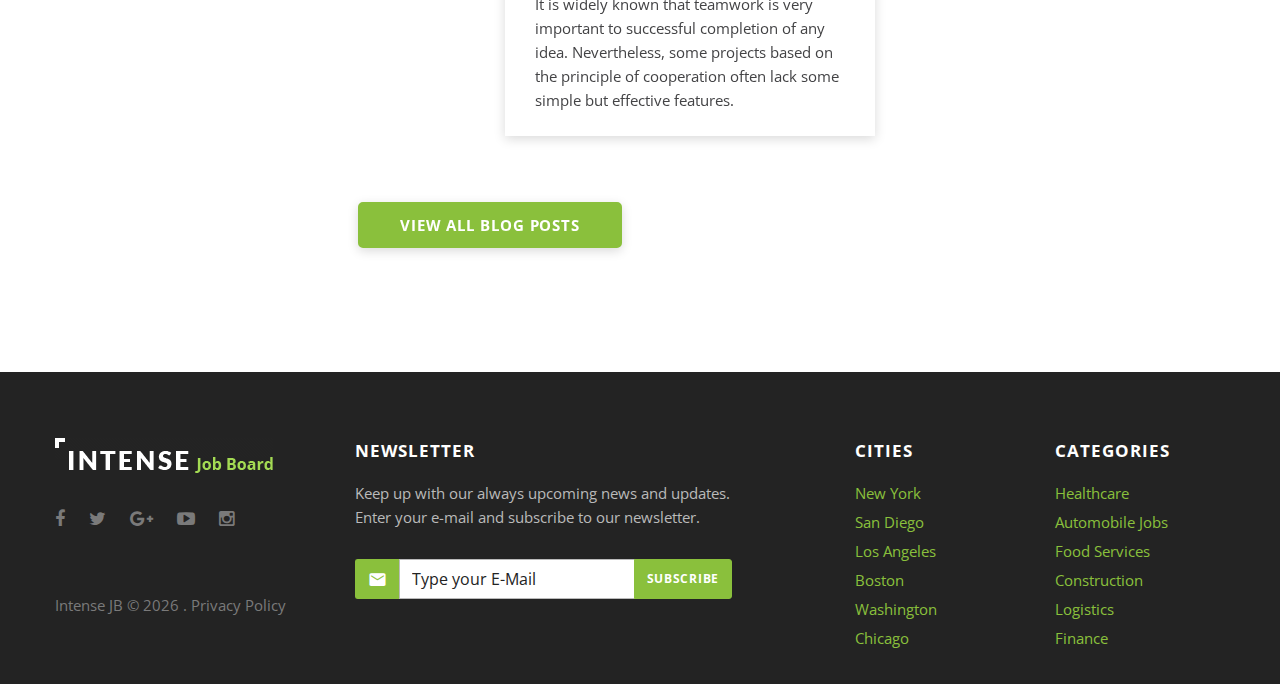
<file: intense-job-board/blog.html>
<!DOCTYPE html>
<html class="wide wow-animation smoothscroll scrollTo" lang="en">
  <head>
    <!-- Site Title-->
    <title>Blog</title>
    <meta charset="utf-8">
    <meta name="format-detection" content="telephone=no">
    <meta name="viewport" content="width=device-width, height=device-height, initial-scale=1.0, maximum-scale=1.0, user-scalable=0">
    <meta http-equiv="X-UA-Compatible" content="IE=Edge">
    <meta name="keywords" content="intense web design multipurpose template">
    <meta name="date" content="Dec 26">
    <link rel="icon" href="images/favicon.ico" type="image/x-icon">
    <!-- Stylesheets-->
    <link rel="stylesheet" type="text/css" href="//fonts.googleapis.com/css?family=Open+Sans:400,400italic,600,700,700italic">
    <link rel="stylesheet" href="css/style.css">
		<!--[if lt IE 10]>
    <div style="background: #212121; padding: 10px 0; box-shadow: 3px 3px 5px 0 rgba(0,0,0,.3); clear: both; text-align:center; position: relative; z-index:1;"><a href="http://windows.microsoft.com/en-US/internet-explorer/"><img src="images/ie8-panel/warning_bar_0000_us.jpg" border="0" height="42" width="820" alt="You are using an outdated browser. For a faster, safer browsing experience, upgrade for free today."></a></div>
    <script src="js/html5shiv.min.js"></script>
		<![endif]-->
  </head>
  <body>
    <!-- Page-->
    <div class="page text-center">
      <!-- Page Head-->
      <header class="page-head slider-menu-position">
        <!-- - RD Navbar-->
        <!-- RD Navbar Transparent-->
        <div class="rd-navbar-wrap">
          <nav class="rd-navbar container rd-navbar-floated rd-navbar-dark rd-navbar-dark-transparent" data-md-device-layout="rd-navbar-fixed" data-lg-device-layout="rd-navbar-static" data-lg-auto-height="true" data-md-layout="rd-navbar-fixed" data-lg-layout="rd-navbar-static" data-lg-stick-up="true">
            <div class="rd-navbar-inner">
              <!-- RD Navbar Panel-->
              <div class="rd-navbar-panel">
                <!-- RD Navbar Toggle-->
                <button class="rd-navbar-toggle" data-rd-navbar-toggle=".rd-navbar, .rd-navbar-nav-wrap"><span></span></button>
                <!-- RD Navbar Top Panel Toggle-->
                <button class="rd-navbar-right-buttons-toggle" data-rd-navbar-toggle=".rd-navbar, .rd-navbar-right-buttons"><span></span></button>
                <!--Navbar Brand-->
                <div class="rd-navbar-brand"><a href="../index.html"><img width='218' height='35' src='images/logo.png' alt=''/></a></div>
              </div>
              <div class="rd-navbar-menu-wrap">
                <div class="rd-navbar-nav-wrap">
                  <div class="rd-navbar-mobile-scroll">
                    <!--Navbar Brand Mobile-->
                    <div class="rd-navbar-mobile-brand"><a href="../index.html"><img width='218' height='35' src='images/logo.png' alt=''/></a></div>
                    <!-- RD Navbar Nav-->
                    <ul class="rd-navbar-nav">
                      <li><a href="index.html"><span>Home</span></a>
                      </li>
                      <li><a href="find-job.html"><span>Find a Job</span></a>
                      </li>
                      <li><a href="post-job.html"><span>Post a Job</span></a>
                      </li>
                      <li><a href="#"><span>Pages</span></a>
                        <ul class="rd-navbar-dropdown">
                          <li><a href="about-us.html"><span class="text-middle">About Us</span></a>
                          </li>
                          <li><a href="your-career-starts-here.html"><span class="text-middle">Your Career Starts Here</span></a>
                          </li>
                          <li><a href="resume-page.html"><span class="text-middle">Resume Page</span></a>
                          </li>
                          <li><a href="project-managers.html"><span class="text-middle">Project Managers</span></a>
                          </li>
                          <li><a href="faq.html"><span class="text-middle">FAQ</span></a>
                          </li>
                          <li><a href="contact-us.html"><span class="text-middle">Contact Us</span></a>
                          </li>
                        </ul>
                      </li>
                      <li class="active"><a href="blog.html"><span>Blog</span></a>
                      </li>
                    </ul>
                  </div>
                </div>
                <!--RD Navbar Search-->
                <div class="rd-navbar-right-buttons group reveal-inline-block"><a class="btn btn-primary" href="register-login.html#undefined1" style="max-height: 40px; line-height: 22px;" target="_blank"><span class="big">Login</span></a>
                  <div class="text-middle reveal-lg-inline-block">
                    <p class="big text-muted text-bold">or</p>
                  </div><a class="btn btn-primary text-middle" href="register-login.html#undefined2" style="max-height: 40px; line-height: 22px;" target="_blank"><span class="big">Register</span></a>
                </div>
              </div>
            </div>
          </nav>
        </div>
        <div class="context-dark">
          <!-- Modern Breadcrumbs-->
          <section>
            <div class="parallax-container breadcrumb-modern bg-gray-darkest" data-parallax-img="images/background-02-1920x870.jpg">
              <div class="parallax-content">
                <div class="bg-overlay-gray-darkest">
                  <div class="shell section-top-98 section-bottom-34 section-md-bottom-66 section-md-98 section-lg-top-155 section-lg-bottom-66">
                    <div class="text-extra-big text-bold veil reveal-md-block">Blog</div>
                    <ul class="list-inline list-inline-dashed p offset-top-0 offset-lg-top-20">
                      <li><a href="index.html">Home</a></li>
                      <li>Blog
                      </li>
                    </ul>
                  </div>
                </div>
              </div>
            </div>
          </section>
        </div>
      </header>
      <!-- Page Contents-->
      <main class="page-content">
        <section class="section-98 section-sm-124">
          <div class="shell-wide">
            <div class="range range-xs-center">
              <div class="cell-lg-8">
                <div class="range range-xs-center">
                  <div class="cell-sm-9 cell-md-6">
                    <!-- Post Modern-->
                    <article class="post post-modern">
                      <!-- Post media-->
                      <header class="post-media">
                        <div class="embed-responsive embed-responsive-16by9">
                          <iframe class="embed-responsive-item" src="//www.youtube.com/embed/-AhmuMqZB0s?wmode=transparent"></iframe>
                        </div>
                      </header>
                      <!-- Post content-->
                      <section class="post-content text-left">
                        <div class="post-meta small pull-sm-right"><span class="text-middle icon-xxs mdi mdi-clock text-primary"></span>
                          <time class="text-italic text-middle text-dark" datetime="2016-01-01">2 days ago</time>
                        </div>
                        <ul class="list-inline offset-top-14 offset-sm-top-0">
                          <li class="text-middle">
                            <div class="post-tags group-xs"><a class="label-custom label-lg-custom label-rounded-custom label-primary" href="#">Business</a>
                            </div>
                          </li>
                          <li class="text-middle">
                            <div class="icon icon-xxs text-dark mdi mdi-video"></div>
                          </li>
                        </ul>
                        <!-- Post Title-->
                        <div class="post-title">
                          <h6 class="offset-top-24"><a href="#">Intense tutorial: Writing a proper resume and autobiography for young specialists</a></h6>
                        </div>
                        <!-- Post Body-->
                        <div class="post-body offset-top-20">
                          <p>Nowadays many companies are looking for young specialists that have some professional potential. Young graduates can easily attract employer’s attention by writing a proper resume.</p>
                        </div>
                      </section>
                    </article>
                    <div class="offset-top-30">
                      <!-- Post Modern-->
                      <article class="post post-modern">
                        <!-- Post media-->
                        <header class="post-media"><img class="img-responsive img-cover" width="570" height="321" src="images/home-01-570x321.jpg" alt=""/>
                        </header>
                        <!-- Post content-->
                        <section class="post-content text-left">
                          <div class="post-meta small pull-sm-right"><span class="text-middle icon-xxs mdi mdi-clock text-primary"></span>
                            <time class="text-italic text-middle text-dark" datetime="2016-01-01">7 days ago</time>
                          </div>
                          <ul class="list-inline offset-top-14 offset-sm-top-0">
                            <li class="text-middle">
                              <div class="post-tags group-xs"><a class="label-custom label-lg-custom label-rounded-custom label-primary" href="#">Lifestyle</a>
                              </div>
                            </li>
                            <li class="text-middle">
                              <div class="icon icon-xxs text-dark mdi mdi-instagram"></div>
                            </li>
                          </ul>
                          <!-- Post Title-->
                          <div class="post-title">
                            <h6 class="offset-top-24"><a href="#">How to impress your future employer</a></h6>
                          </div>
                          <!-- Post Body-->
                          <div class="post-body offset-top-20">
                          </div>
                        </section>
                      </article>
                    </div>
                  </div>
                  <div class="cell-sm-9 cell-md-6">
                    <!-- Post Modern-->
                    <article class="post post-modern">
                      <!-- Post media-->
                      <!-- Post content-->
                      <section class="post-content text-left">
                        <div class="post-meta small pull-sm-right"><span class="text-middle icon-xxs mdi mdi-clock text-primary"></span>
                          <time class="text-italic text-middle text-dark" datetime="2016-01-01">3 days ago</time>
                        </div>
                        <ul class="list-inline offset-top-14 offset-sm-top-0">
                          <li class="text-middle">
                            <div class="post-tags group-xs"><a class="label-custom label-lg-custom label-rounded-custom label-primary" href="#">News</a>
                            </div>
                          </li>
                          <li class="text-middle">
                            <div class="icon icon-xxs text-dark mdi mdi-pen"></div>
                          </li>
                        </ul>
                        <!-- Post Title-->
                        <div class="post-title">
                          <h6 class="offset-top-24"><a href="#">Top 50 international companies to consider your potential employer.</a></h6>
                        </div>
                        <!-- Post Body-->
                        <div class="post-body offset-top-20">
                          <p>There are thousands of possibilities that can help you find the job of your dream. But how many of them will really lead you to the success of working at the well-known international company? Let’s find it out.</p>
                        </div>
                      </section>
                    </article>
                    <div class="offset-top-30">
                      <!-- Post Modern-->
                      <article class="post post-modern">
                        <!-- Post media-->
                        <header class="post-media">
                          <div class="post-inset">
                            <div class="soundcloud-player-classic"><iframe height="166" src="https://w.soundcloud.com/player/?url=https%3A//api.soundcloud.com/tracks/149065581&amp;color=ff5500&amp;auto_play=false&amp;hide_related=false&amp;show_comments=true&amp;show_user=true&amp;show_reposts=false"></iframe></div>
                          </div>
                        </header>
                        <!-- Post content-->
                        <section class="post-content text-left">
                          <div class="post-meta small pull-sm-right"><span class="text-middle icon-xxs mdi mdi-clock text-primary"></span>
                            <time class="text-italic text-middle text-dark" datetime="2016-01-01">5 days ago</time>
                          </div>
                          <ul class="list-inline offset-top-14 offset-sm-top-0">
                            <li class="text-middle">
                              <div class="post-tags group-xs"><a class="label-custom label-lg-custom label-rounded-custom label-primary" href="#">Music</a>
                              </div>
                            </li>
                            <li class="text-middle">
                              <div class="icon icon-xxs text-dark mdi mdi-soundcloud"></div>
                            </li>
                          </ul>
                          <!-- Post Title-->
                          <div class="post-title">
                            <h6 class="offset-top-24"><a href="#">Top 5 tracks to enhance your working process: from rock to electronic music.</a></h6>
                          </div>
                          <!-- Post Body-->
                          <div class="post-body offset-top-20">
                          </div>
                        </section>
                      </article>
                    </div>
                    <div class="offset-top-30">
                      <!-- Post Modern-->
                      <article class="post post-modern">
                        <!-- Post media-->
                        <header class="post-media"><img class="img-responsive img-cover" width="571" height="321" src="images/home-02-570x321.jpg" alt=""/>
                        </header>
                        <!-- Post content-->
                        <section class="post-content text-left">
                          <div class="post-meta small pull-sm-right"><span class="text-middle icon-xxs mdi mdi-clock text-primary"></span>
                            <time class="text-italic text-middle text-dark" datetime="2016-01-01">2 days ago</time>
                          </div>
                          <ul class="list-inline offset-top-14 offset-sm-top-0">
                            <li class="text-middle">
                              <div class="post-tags group-xs"><a class="label-custom label-lg-custom label-rounded-custom label-primary" href="#">Business</a>
                              </div>
                            </li>
                            <li class="text-middle">
                              <div class="icon icon-xxs text-dark mdi mdi-image"></div>
                            </li>
                          </ul>
                          <!-- Post Title-->
                          <div class="post-title">
                            <h6 class="offset-top-24"><a href="#">Teamwork as a vital element of your own success and career promotion.</a></h6>
                          </div>
                          <!-- Post Body-->
                          <div class="post-body offset-top-20">
                            <p>It is widely known that teamwork is very important to successful completion of any idea. Nevertheless, some projects based on the principle of cooperation often lack some simple but effective features.</p>
                          </div>
                        </section>
                      </article>
                    </div>
                  </div>
                  <div class="range range-xs-center offset-top-66">
                    <div class="cell-xs-7 cell-sm-5 cell-md-4 cell-lg-5 cell-xl-3">
                      <div class="inset-lg-left-20 inset-lg-right-20"><a class="btn btn-primary reveal-xs-block" href="#">view all blog posts</a></div>
                    </div>
                  </div>
                </div>
              </div>
              <div class="cell-sm-9 cell-lg-3 offset-top-66 offset-lg-top-0">
                <div class="inset-xl-left-100">
                  <!-- Sidebar-->
                  <aside class="text-left">
                    <!-- Search Form-->
                    <h6 class="text-uppercase text-spacing-60">Search</h6>
                    <div class="text-subline"></div>
                    <div class="offset-top-34">
                      <!-- RD Search Form-->
                      <form class="form-search rd-search" action="search-results.html" method="GET">
                        <div class="form-group">
                          <label class="form-label form-search-label form-label-sm" for="blog-sidebar-2-form-search-widget">Search</label>
                          <input class="form-search-input input-sm form-control input-sm" id="blog-sidebar-2-form-search-widget" type="text" name="s" autocomplete="off"/>
                        </div>
                        <button class="form-search-submit" type="submit"><span class="mdi mdi-magnify"></span></button>
                      </form>
                    </div>
                    <!-- Twitter Feed-->
                    <h6 class="offset-top-41 text-uppercase text-spacing-60">Twitter Feed</h6>
                    <div class="text-subline"></div>
                    <div class="offset-top-34">
                      <div class="twitter" data-twitter-username="templatemonster" data-twitter-date-hours=" hours ago" data-twitter-date-minutes=" minutes ago">
                        <div class="twitter-sm" data-twitter-type="tweet">
                          <div class="twitter-date text-dark small" data-date="text"></div>
                          <div class="twitter-text" data-tweet="text"></div>
                          <div class="twitter-name text-bold big" data-screen_name="text"></div>
                        </div>
                        <div class="twitter-sm" data-twitter-type="tweet">
                          <div class="twitter-date text-dark small" data-date="text"></div>
                          <div class="twitter-text" data-tweet="text"></div>
                          <div class="twitter-name text-bold big" data-screen_name="text"></div>
                        </div>
                      </div>
                    </div>
                    <div class="range offset-top-41">
                      <div class="cell-xs-6 cell-md-12">
                        <!-- Category-->
                        <h6 class="text-uppercase text-spacing-60">Categories</h6>
                        <div class="text-subline"></div>
                        <ul class="list list-marked offset-top-30">
                          <li><a href="#">Job <span class="text-dark">(37)</span></a></li>
                          <li><a href="#">Employers <span class="text-dark">(211)</span></a></li>
                          <li><a href="#">Resume <span class="text-dark">(12)</span></a></li>
                          <li><a href="#">Finance <span class="text-dark">(7)</span></a></li>
                          <li><a href="#">Vacancy <span class="text-dark">(15)</span></a></li>
                        </ul>
                      </div>
                      <div class="cell-xs-6 cell-md-12 offset-top-41 offset-xs-top-0 offset-md-top-41">
                        <!-- Archive-->
                        <h6 class="text-uppercase text-spacing-60">Archive</h6>
                        <div class="text-subline"></div>
                        <ul class="list list-marked offset-top-30">
                          <li><a href="#">January 2016 <span class="text-dark">(17)</span></a></li>
                          <li><a href="#">December 2015 <span class="text-dark">(121)</span></a></li>
                          <li><a href="#">November 2015 <span class="text-dark">(19)</span></a></li>
                          <li><a href="#">October 2015 <span class="text-dark">(9)</span></a></li>
                          <li><a href="#">September 2015 <span class="text-dark">(25)</span></a></li>
                        </ul>
                      </div>
                    </div>
                    <!-- Tags-->
                    <h6 class="offset-top-41 text-uppercase text-spacing-60">Tags</h6>
                    <div class="text-subline"></div>
                    <div class="offset-top-34">
                      <div class="group-xs"><a class="btn btn-xs btn-default" href="#">resume</a><a class="btn btn-xs btn-default" href="#">employers</a><a class="btn btn-xs btn-default" href="#">Job</a><a class="btn btn-xs btn-default" href="#">Vacancy</a><a class="btn btn-xs btn-default" href="#">Finance</a>
                      </div>
                    </div>
                  </aside>
                </div>
              </div>
            </div>
          </div>
        </section>
      </main>
      <!-- Page Footer-->
      <!-- Default footer-->
      <footer class="section-relative section-top-66 section-bottom-34 page-footer bg-gray-darkest">
        <div class="shell">
          <div class="range range-sm-center text-md-left">
            <div class="cell-sm-8 cell-md-12">
              <div class="range range-xs-center">
                <div class="cell-xs-10 cell-md-5 cell-md-push-2">
                  <h6 class="text-uppercase text-spacing-60 font-default text-white">Newsletter</h6>
                  <div class="inset-lg-right-80">
                    <p class="text-muted">Keep up with our always upcoming  news and updates. Enter your e-mail and subscribe to our newsletter.</p>
                  </div>
                  <div class="offset-top-30">
                    <div class="inset-lg-right-93">
                            <form class="rd-mailform" data-form-output="form-subscribe-footer" data-form-type="subscribe" method="post" action="bat/rd-mailform.php">
                              <div class="form-group">
                                <div class="input-group input-group-sm"><span class="input-group-addon"><span class="input-group-icon mdi mdi-email"></span></span>
                                  <input class="form-control" placeholder="Type your E-Mail" type="email" name="email" data-constraints="@Required @Email"><span class="input-group-btn">
                                    <button class="btn btn-sm btn-primary" type="submit">Subscribe</button></span>
                                </div>
                              </div>
                              <div class="form-output" id="form-subscribe-footer"></div>
                            </form>
                    </div>
                  </div>
                </div>
                <div class="cell-xs-4 cell-md-2 offset-top-50 offset-md-top-0 cell-md-push-3 text-xs-left">
                  <h6 class="text-uppercase text-spacing-60 font-default text-white">Cities</h6>
                  <div class="reveal-block">
                    <div class="reveal-inline-block">
                      <ul class="list list-unstyled list-inline-primary">
                        <li class="text-primary"><a href="#">New York</a></li>
                        <li class="text-primary"><a href="#">San Diego</a></li>
                        <li class="text-primary"><a href="#">Los Angeles</a></li>
                        <li class="text-primary"><a href="#">Boston</a></li>
                        <li class="text-primary"><a href="#">Washington</a></li>
                        <li class="text-primary"><a href="#">Chicago</a></li>
                      </ul>
                    </div>
                  </div>
                </div>
                <div class="cell-xs-4 cell-md-2 offset-top-50 offset-md-top-0 cell-md-push-3 text-xs-left">
                  <h6 class="text-uppercase text-spacing-60 font-default text-white">Categories</h6>
                  <div class="reveal-block">
                    <div class="reveal-inline-block">
                      <ul class="list list-unstyled list-inline-primary">
                        <li class="text-primary"><a href="#">Healthcare</a></li>
                        <li class="text-primary"><a href="#">Automobile Jobs</a></li>
                        <li class="text-primary"><a href="#">Food Services</a></li>
                        <li class="text-primary"><a href="#">Construction</a></li>
                        <li class="text-primary"><a href="#">Logistics</a></li>
                        <li class="text-primary"><a href="#">Finance</a></li>
                      </ul>
                    </div>
                  </div>
                </div>
                <div class="cell-md-3 offset-top-50 offset-md-top-0 cell-md-push-1">
                  <!-- Footer brand-->
                  <div class="footer-brand"><a href="index.html"><img width='218' height='35' src='images/logo.png' alt=''/></a></div>
                  <ul class="list-inline list-inline-sm reveal-inline-block offset-top-34 post-meta text-dark list-inline-primary">
                    <li><a href="#"><span class="icon icon-xxs fa-facebook"></span></a></li>
                    <li><a href="#"><span class="icon icon-xxs fa-twitter"></span></a></li>
                    <li><a href="#"><span class="icon icon-xxs fa-google-plus"></span></a></li>
                    <li><a href="#"><span class="icon icon-xxs fa-youtube-play"></span></a></li>
                    <li><a href="#"><span class="icon icon-xxs fa-instagram"></span></a></li>
                  </ul>
                  <p class="text-dark offset-top-50">Intense JB &copy; <span id="copyright-year"></span> . <a href="#">Privacy Policy</a>
                    <!-- {%FOOTER_LINK}-->
                  </p>
                </div>
              </div>
            </div>
          </div>
        </div>
      </footer>
    </div>
    <!-- Global Mailform Output-->
    <div class="snackbars" id="form-output-global"></div>
    <!-- PhotoSwipe Gallery-->
    <div class="pswp" tabindex="-1" role="dialog" aria-hidden="true">
      <div class="pswp__bg"></div>
      <div class="pswp__scroll-wrap">
        <div class="pswp__container">
          <div class="pswp__item"></div>
          <div class="pswp__item"></div>
          <div class="pswp__item"></div>
        </div>
        <div class="pswp__ui pswp__ui--hidden">
          <div class="pswp__top-bar">
            <div class="pswp__counter"></div>
            <button class="pswp__button pswp__button--close" title="Close (Esc)"></button>
            <button class="pswp__button pswp__button--share" title="Share"></button>
            <button class="pswp__button pswp__button--fs" title="Toggle fullscreen"></button>
            <button class="pswp__button pswp__button--zoom" title="Zoom in/out"></button>
            <div class="pswp__preloader">
              <div class="pswp__preloader__icn">
                <div class="pswp__preloader__cut">
                  <div class="pswp__preloader__donut"></div>
                </div>
              </div>
            </div>
          </div>
          <div class="pswp__share-modal pswp__share-modal--hidden pswp__single-tap">
            <div class="pswp__share-tooltip"></div>
          </div>
          <button class="pswp__button pswp__button--arrow--left" title="Previous (arrow left)"></button>
          <button class="pswp__button pswp__button--arrow--right" title="Next (arrow right)"></button>
          <div class="pswp__caption">
            <div class="pswp__caption__center"></div>
          </div>
        </div>
      </div>
    </div>
    <!-- Java script-->
    <script src="js/core.min.js"></script>
    <script src="js/script.js"></script>
  </body>
</html>
</file>
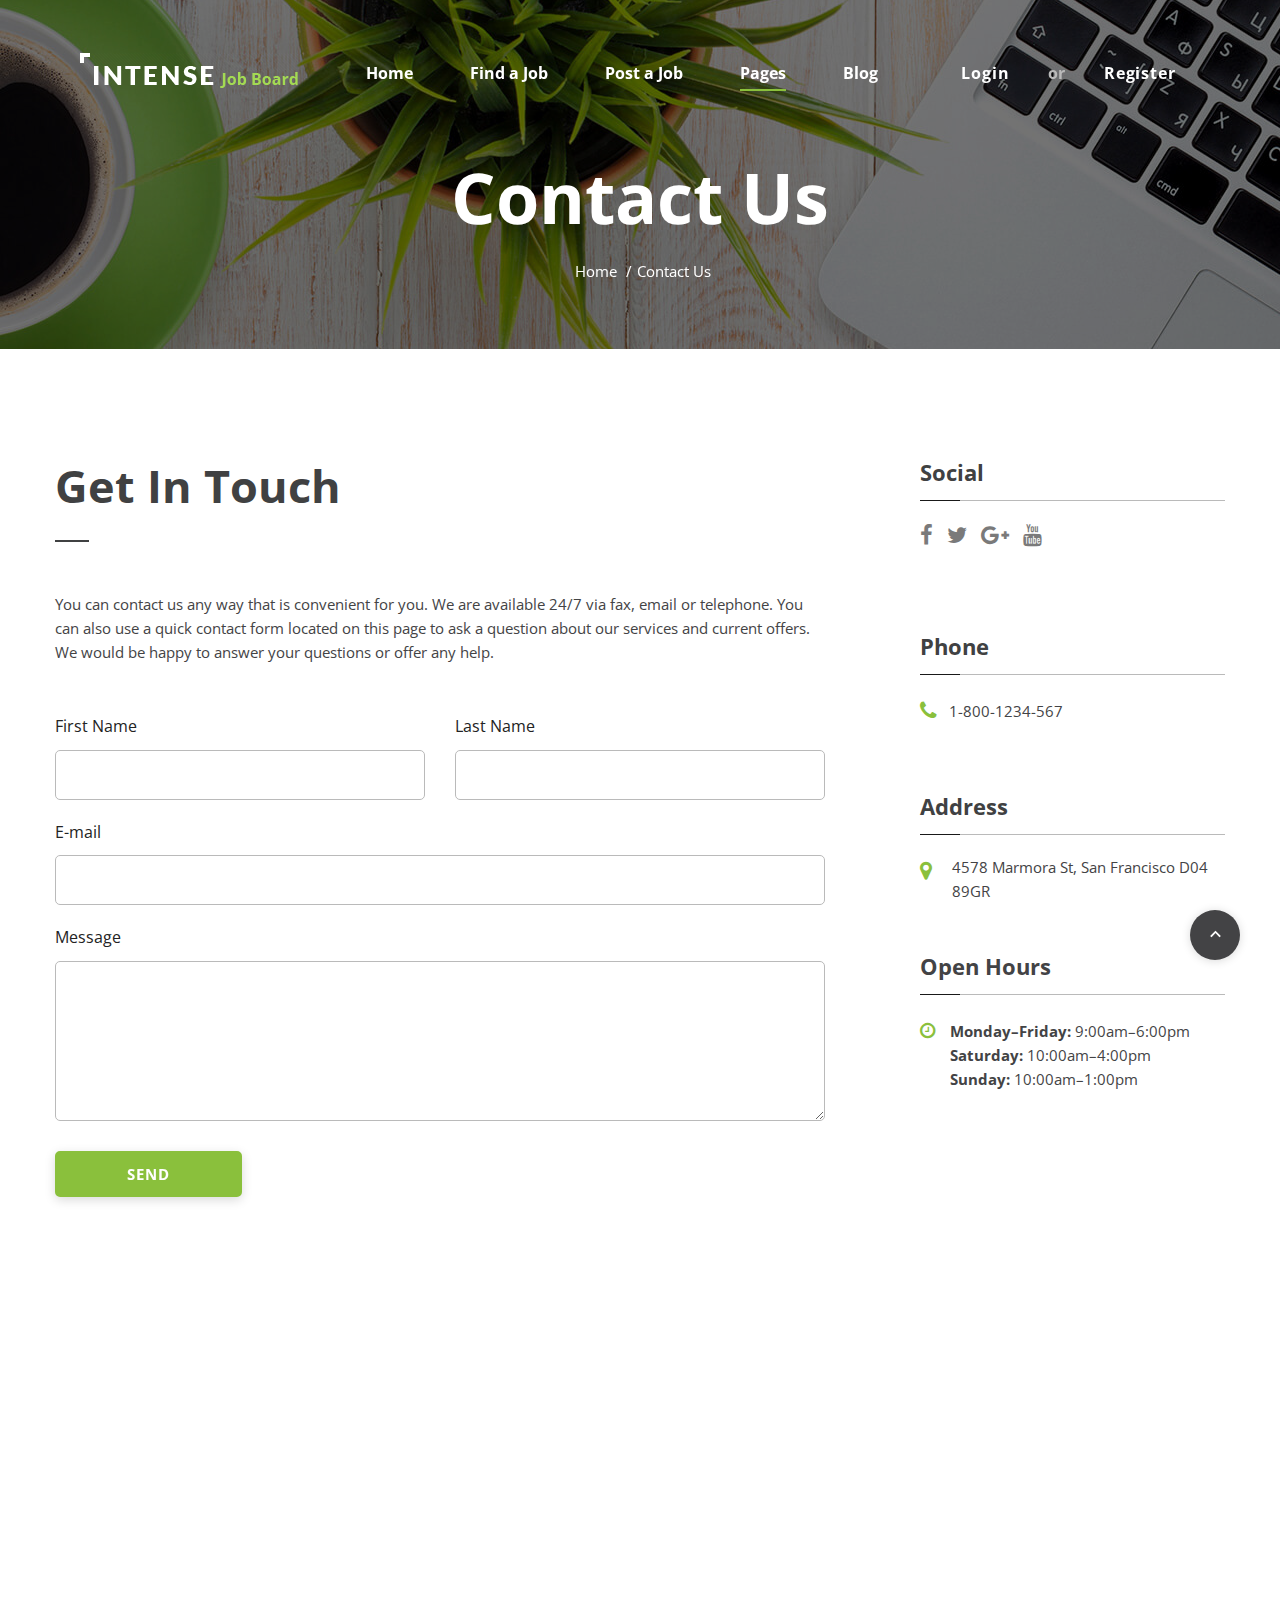
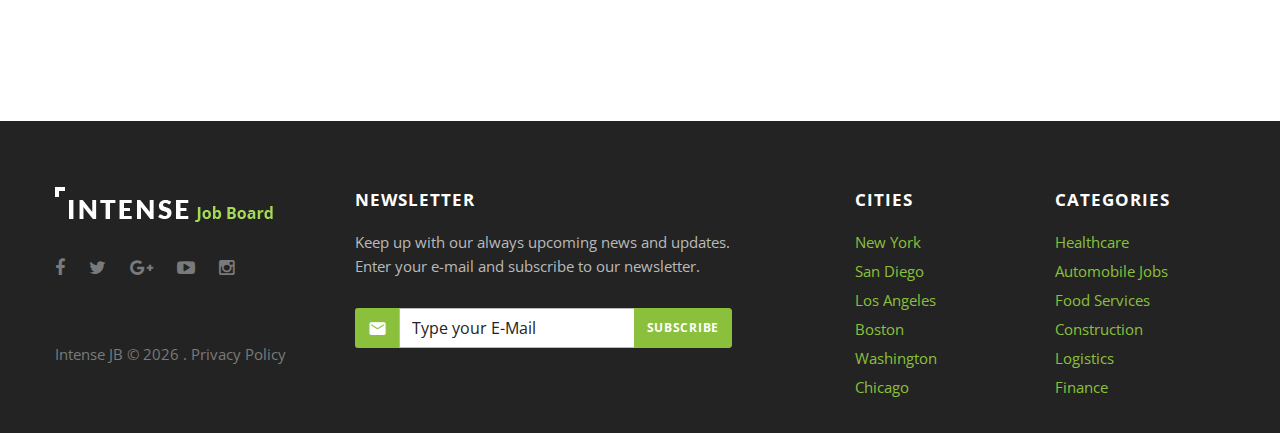
<file: intense-job-board/contact-us.html>
<!DOCTYPE html>
<html class="wide wow-animation smoothscroll scrollTo" lang="en">
  <head>
    <!-- Site Title-->
    <title>Contact Us</title>
    <meta charset="utf-8">
    <meta name="format-detection" content="telephone=no">
    <meta name="viewport" content="width=device-width, height=device-height, initial-scale=1.0, maximum-scale=1.0, user-scalable=0">
    <meta http-equiv="X-UA-Compatible" content="IE=Edge">
    <meta name="keywords" content="intense web design multipurpose template">
    <meta name="date" content="Dec 26">
    <link rel="icon" href="images/favicon.ico" type="image/x-icon">
    <!-- Stylesheets-->
    <link rel="stylesheet" type="text/css" href="//fonts.googleapis.com/css?family=Open+Sans:400,400italic,600,700,700italic">
    <link rel="stylesheet" href="css/style.css">
		<!--[if lt IE 10]>
    <div style="background: #212121; padding: 10px 0; box-shadow: 3px 3px 5px 0 rgba(0,0,0,.3); clear: both; text-align:center; position: relative; z-index:1;"><a href="http://windows.microsoft.com/en-US/internet-explorer/"><img src="images/ie8-panel/warning_bar_0000_us.jpg" border="0" height="42" width="820" alt="You are using an outdated browser. For a faster, safer browsing experience, upgrade for free today."></a></div>
    <script src="js/html5shiv.min.js"></script>
		<![endif]-->
  </head>
  <body>
    <!-- Page-->
    <div class="page text-center">
      <!-- Page Head-->
      <header class="page-head slider-menu-position">
        <!-- - RD Navbar-->
        <!-- RD Navbar Transparent-->
        <div class="rd-navbar-wrap">
          <nav class="rd-navbar container rd-navbar-floated rd-navbar-dark rd-navbar-dark-transparent" data-md-device-layout="rd-navbar-fixed" data-lg-device-layout="rd-navbar-static" data-lg-auto-height="true" data-md-layout="rd-navbar-fixed" data-lg-layout="rd-navbar-static" data-lg-stick-up="true">
            <div class="rd-navbar-inner">
              <!-- RD Navbar Panel-->
              <div class="rd-navbar-panel">
                <!-- RD Navbar Toggle-->
                <button class="rd-navbar-toggle" data-rd-navbar-toggle=".rd-navbar, .rd-navbar-nav-wrap"><span></span></button>
                <!-- RD Navbar Top Panel Toggle-->
                <button class="rd-navbar-right-buttons-toggle" data-rd-navbar-toggle=".rd-navbar, .rd-navbar-right-buttons"><span></span></button>
                <!--Navbar Brand-->
                <div class="rd-navbar-brand"><a href="../index.html"><img width='218' height='35' src='images/logo.png' alt=''/></a></div>
              </div>
              <div class="rd-navbar-menu-wrap">
                <div class="rd-navbar-nav-wrap">
                  <div class="rd-navbar-mobile-scroll">
                    <!--Navbar Brand Mobile-->
                    <div class="rd-navbar-mobile-brand"><a href="../index.html"><img width='218' height='35' src='images/logo.png' alt=''/></a></div>
                    <!-- RD Navbar Nav-->
                    <ul class="rd-navbar-nav">
                      <li><a href="index.html"><span>Home</span></a>
                      </li>
                      <li><a href="find-job.html"><span>Find a Job</span></a>
                      </li>
                      <li><a href="post-job.html"><span>Post a Job</span></a>
                      </li>
                      <li class="active"><a href="#"><span>Pages</span></a>
                        <ul class="rd-navbar-dropdown">
                          <li><a href="about-us.html"><span class="text-middle">About Us</span></a>
                          </li>
                          <li><a href="your-career-starts-here.html"><span class="text-middle">Your Career Starts Here</span></a>
                          </li>
                          <li><a href="resume-page.html"><span class="text-middle">Resume Page</span></a>
                          </li>
                          <li><a href="project-managers.html"><span class="text-middle">Project Managers</span></a>
                          </li>
                          <li><a href="faq.html"><span class="text-middle">FAQ</span></a>
                          </li>
                          <li><a href="contact-us.html"><span class="text-middle">Contact Us</span></a>
                          </li>
                        </ul>
                      </li>
                      <li><a href="blog.html"><span>Blog</span></a>
                      </li>
                    </ul>
                  </div>
                </div>
                <!--RD Navbar Search-->
                <div class="rd-navbar-right-buttons group reveal-inline-block"><a class="btn btn-primary" href="register-login.html#undefined1" style="max-height: 40px; line-height: 22px;" target="_blank"><span class="big">Login</span></a>
                  <div class="text-middle reveal-lg-inline-block">
                    <p class="big text-muted text-bold">or</p>
                  </div><a class="btn btn-primary text-middle" href="register-login.html#undefined2" style="max-height: 40px; line-height: 22px;" target="_blank"><span class="big">Register</span></a>
                </div>
              </div>
            </div>
          </nav>
        </div>
        <div class="context-dark">
          <!-- Modern Breadcrumbs-->
          <section>
            <div class="parallax-container breadcrumb-modern bg-gray-darkest" data-parallax-img="images/background-02-1920x870.jpg">
              <div class="parallax-content">
                <div class="bg-overlay-gray-darkest">
                  <div class="shell section-top-98 section-bottom-34 section-md-bottom-66 section-md-98 section-lg-top-155 section-lg-bottom-66">
                    <div class="text-extra-big text-bold veil reveal-md-block">Contact Us</div>
                    <ul class="list-inline list-inline-dashed p offset-top-0 offset-lg-top-20">
                      <li><a href="index.html">Home</a></li>
                      <li>Contact Us
                      </li>
                    </ul>
                  </div>
                </div>
              </div>
            </div>
          </section>
        </div>
      </header>
      <!-- Page Contents-->
      <main class="page-content">
        <!-- Get In Touch-->
        <section class="section-top-98 section-sm-top-110">
          <div class="shell">
            <div class="range range-xs-center">
              <div class="cell-sm-9 cell-md-8 cell-lg-12">
                <div class="range">
                  <div class="cell-lg-8 text-md-left">
                    <h1>Get In Touch</h1>
                    <hr class="divider hr-md-left-0 bg-darkers">
                    <p class="offset-lg-top-50">You can contact us any way that is convenient for you. We are available 24/7 via fax, email or telephone. You can also use a quick contact form located on this page to ask a question about our services and current offers. We would be happy to answer your questions or offer any help.</p>
                    <!-- RD Mailform-->
                    <form class="rd-mailform text-left offset-top-50" data-form-output="form-output-global" data-form-type="contact" method="post" action="bat/rd-mailform.php">
                      <div class="range">
                        <div class="cell-lg-6">
                          <div class="form-group">
                            <label class="form-label form-label-outside" for="contacts-first-name">First Name</label>
                            <input class="form-control" id="contacts-first-name" type="text" name="first-name" data-constraints="@Required">
                          </div>
                        </div>
                        <div class="cell-lg-6 offset-top-20 offset-lg-top-0">
                          <div class="form-group">
                            <label class="form-label form-label-outside" for="contacts-last-name">Last Name</label>
                            <input class="form-control" id="contacts-last-name" type="text" name="last-name" data-constraints="@Required">
                          </div>
                        </div>
                        <div class="cell-lg-12 offset-top-20">
                          <div class="form-group">
                            <label class="form-label form-label-outside" for="contacts-email">E-mail</label>
                            <input class="form-control" id="contacts-email" type="email" name="email" data-constraints="@Required @Email">
                          </div>
                        </div>
                        <div class="cell-lg-12 offset-top-20">
                          <div class="form-group">
                            <label class="form-label form-label-outside" for="contact-me-message">Message</label>
                            <textarea class="form-control" id="contact-me-message" name="message" data-constraints="@Required" style="height: 160px;"></textarea>
                          </div>
                        </div>
                      </div>
                      <div class="range range-xs-center range-lg-left offset-top-30">
                        <div class="cell-xs-5 cell-sm-4">
                          <div class="inset-left-50 inset-right-50 inset-xs-left-0 inset-xs-right-0 inset-lg-right-50">
                            <button class="btn btn-block btn-primary" type="submit">Send</button>
                          </div>
                        </div>
                      </div>
                    </form>
                  </div>
                  <div class="cell-lg-4 text-left offset-top-66 offset-lg-top-0 inset-lg-left-80">
                    <div>
                      <h5>Social</h5>
                    </div>
                    <div class="offset-top-14 text-subline offset-top-10"></div>
                    <div class="offset-top-20">
                      <ul class="list-inline list-inline-xs text-darker list-inline-primary">
                        <li class="h5 offset-top-0"><a class="text-dark fa fa-facebook" href="#"></a></li>
                        <li class="h5 offset-top-0"><a class="text-dark fa fa-twitter" href="#"></a></li>
                        <li class="h5 offset-top-0"><a class="text-dark fa fa-google-plus" href="#"></a></li>
                        <li class="h5 offset-top-0"><a class="text-dark fa fa-youtube" href="#"></a></li>
                      </ul>
                    </div>
                    <div class="offset-top-41 offset-lg-top-66">
                      <h5>Phone</h5>
                    </div>
                    <div class="offset-top-14 text-subline offset-top-10"></div>
                    <address class="contact-info offset-top-20"><span class="icon icon-xs fa fa-phone text-middle text-primary"></span><a class="text-middle" href="callto:#">1-800-1234-567</a></address>
                    <div class="offset-top-66">
                      <h5>Address</h5>
                    </div>
                    <div class="offset-top-14 text-subline offset-top-10"></div>
                    <address class="unit unit-top unit-horizontal unit-spacing-xxs contact-info offset-top-20">
                      <div class="unit-left"><span class="icon icon-xs fa fa-map-marker text-middle text-primary inset-right-10"></span></div>
                      <div class="unit-body"><a href="#">4578 Marmora St, San Francisco D04 89GR</a></div>
                    </address>
                    <div class="offset-top-50">
                      <h5 class="text-darker">Open Hours</h5>
                    </div>
                    <div class="text-subline offset-top-14"></div>
                    <div class="p unit unit-top unit-spacing-xs unit-horizontal offset-top-24">
                      <div class="unit-left"><span class="icon icon-xxs fa fa-clock-o text-primary"></span></div>
                      <div class="unit-body">
                        <address>
                          <div><span class="text-bold">Monday–Friday:</span> 9:00am–6:00pm</div>
                          <div><span class="text-bold">Saturday:</span> 10:00am–4:00pm</div>
                          <div><span class="text-bold">Sunday:</span> 10:00am–1:00pm</div>
                        </address>
                      </div>
                    </div>
                  </div>
                </div>
              </div>
            </div>
          </div>
          <div class="offset-top-124">
            <!-- RD Google Map-->
            <div class="rd-google-map">
              <div class="rd-google-map__model" id="rd-google-map" data-zoom="14" data-x="-73.9874068" data-y="40.643180" data-styles="[{&quot;featureType&quot;:&quot;road&quot;,&quot;elementType&quot;:&quot;geometry&quot;,&quot;stylers&quot;:[{&quot;lightness&quot;:100},{&quot;visibility&quot;:&quot;simplified&quot;}]},{&quot;featureType&quot;:&quot;water&quot;,&quot;elementType&quot;:&quot;geometry&quot;,&quot;stylers&quot;:[{&quot;visibility&quot;:&quot;on&quot;},{&quot;color&quot;:&quot;#C6E2FF&quot;}]},{&quot;featureType&quot;:&quot;poi&quot;,&quot;elementType&quot;:&quot;geometry.fill&quot;,&quot;stylers&quot;:[{&quot;color&quot;:&quot;#C5E3BF&quot;}]},{&quot;featureType&quot;:&quot;road&quot;,&quot;elementType&quot;:&quot;geometry.fill&quot;,&quot;stylers&quot;:[{&quot;color&quot;:&quot;#D1D1B8&quot;}]}]"></div>
              <ul class="rd-google-map__locations">
                <li data-x="-73.9874068" data-y="40.643180">
                  <p>9870 St Vincent Place, Glasgow, DC 45 Fr 45</p>
                </li>
              </ul>
            </div>
          </div>
        </section>
      </main>
      <!-- Page Footer-->
      <!-- Default footer-->
      <footer class="section-relative section-top-66 section-bottom-34 page-footer bg-gray-darkest">
        <div class="shell">
          <div class="range range-sm-center text-md-left">
            <div class="cell-sm-8 cell-md-12">
              <div class="range range-xs-center">
                <div class="cell-xs-10 cell-md-5 cell-md-push-2">
                  <h6 class="text-uppercase text-spacing-60 font-default text-white">Newsletter</h6>
                  <div class="inset-lg-right-80">
                    <p class="text-muted">Keep up with our always upcoming  news and updates. Enter your e-mail and subscribe to our newsletter.</p>
                  </div>
                  <div class="offset-top-30">
                    <div class="inset-lg-right-93">
                            <form class="rd-mailform" data-form-output="form-subscribe-footer" data-form-type="subscribe" method="post" action="bat/rd-mailform.php">
                              <div class="form-group">
                                <div class="input-group input-group-sm"><span class="input-group-addon"><span class="input-group-icon mdi mdi-email"></span></span>
                                  <input class="form-control" placeholder="Type your E-Mail" type="email" name="email" data-constraints="@Required @Email"><span class="input-group-btn">
                                    <button class="btn btn-sm btn-primary" type="submit">Subscribe</button></span>
                                </div>
                              </div>
                              <div class="form-output" id="form-subscribe-footer"></div>
                            </form>
                    </div>
                  </div>
                </div>
                <div class="cell-xs-4 cell-md-2 offset-top-50 offset-md-top-0 cell-md-push-3 text-xs-left">
                  <h6 class="text-uppercase text-spacing-60 font-default text-white">Cities</h6>
                  <div class="reveal-block">
                    <div class="reveal-inline-block">
                      <ul class="list list-unstyled list-inline-primary">
                        <li class="text-primary"><a href="#">New York</a></li>
                        <li class="text-primary"><a href="#">San Diego</a></li>
                        <li class="text-primary"><a href="#">Los Angeles</a></li>
                        <li class="text-primary"><a href="#">Boston</a></li>
                        <li class="text-primary"><a href="#">Washington</a></li>
                        <li class="text-primary"><a href="#">Chicago</a></li>
                      </ul>
                    </div>
                  </div>
                </div>
                <div class="cell-xs-4 cell-md-2 offset-top-50 offset-md-top-0 cell-md-push-3 text-xs-left">
                  <h6 class="text-uppercase text-spacing-60 font-default text-white">Categories</h6>
                  <div class="reveal-block">
                    <div class="reveal-inline-block">
                      <ul class="list list-unstyled list-inline-primary">
                        <li class="text-primary"><a href="#">Healthcare</a></li>
                        <li class="text-primary"><a href="#">Automobile Jobs</a></li>
                        <li class="text-primary"><a href="#">Food Services</a></li>
                        <li class="text-primary"><a href="#">Construction</a></li>
                        <li class="text-primary"><a href="#">Logistics</a></li>
                        <li class="text-primary"><a href="#">Finance</a></li>
                      </ul>
                    </div>
                  </div>
                </div>
                <div class="cell-md-3 offset-top-50 offset-md-top-0 cell-md-push-1">
                  <!-- Footer brand-->
                  <div class="footer-brand"><a href="index.html"><img width='218' height='35' src='images/logo.png' alt=''/></a></div>
                  <ul class="list-inline list-inline-sm reveal-inline-block offset-top-34 post-meta text-dark list-inline-primary">
                    <li><a href="#"><span class="icon icon-xxs fa-facebook"></span></a></li>
                    <li><a href="#"><span class="icon icon-xxs fa-twitter"></span></a></li>
                    <li><a href="#"><span class="icon icon-xxs fa-google-plus"></span></a></li>
                    <li><a href="#"><span class="icon icon-xxs fa-youtube-play"></span></a></li>
                    <li><a href="#"><span class="icon icon-xxs fa-instagram"></span></a></li>
                  </ul>
                  <p class="text-dark offset-top-50">Intense JB &copy; <span id="copyright-year"></span> . <a href="#">Privacy Policy</a>
                    <!-- {%FOOTER_LINK}-->
                  </p>
                </div>
              </div>
            </div>
          </div>
        </div>
      </footer>
    </div>
    <!-- Global Mailform Output-->
    <div class="snackbars" id="form-output-global"></div>
    <!-- PhotoSwipe Gallery-->
    <div class="pswp" tabindex="-1" role="dialog" aria-hidden="true">
      <div class="pswp__bg"></div>
      <div class="pswp__scroll-wrap">
        <div class="pswp__container">
          <div class="pswp__item"></div>
          <div class="pswp__item"></div>
          <div class="pswp__item"></div>
        </div>
        <div class="pswp__ui pswp__ui--hidden">
          <div class="pswp__top-bar">
            <div class="pswp__counter"></div>
            <button class="pswp__button pswp__button--close" title="Close (Esc)"></button>
            <button class="pswp__button pswp__button--share" title="Share"></button>
            <button class="pswp__button pswp__button--fs" title="Toggle fullscreen"></button>
            <button class="pswp__button pswp__button--zoom" title="Zoom in/out"></button>
            <div class="pswp__preloader">
              <div class="pswp__preloader__icn">
                <div class="pswp__preloader__cut">
                  <div class="pswp__preloader__donut"></div>
                </div>
              </div>
            </div>
          </div>
          <div class="pswp__share-modal pswp__share-modal--hidden pswp__single-tap">
            <div class="pswp__share-tooltip"></div>
          </div>
          <button class="pswp__button pswp__button--arrow--left" title="Previous (arrow left)"></button>
          <button class="pswp__button pswp__button--arrow--right" title="Next (arrow right)"></button>
          <div class="pswp__caption">
            <div class="pswp__caption__center"></div>
          </div>
        </div>
      </div>
    </div>
    <!-- Java script-->
    <script src="js/core.min.js"></script>
    <script src="js/script.js"></script>
  </body>
</html>
</file>
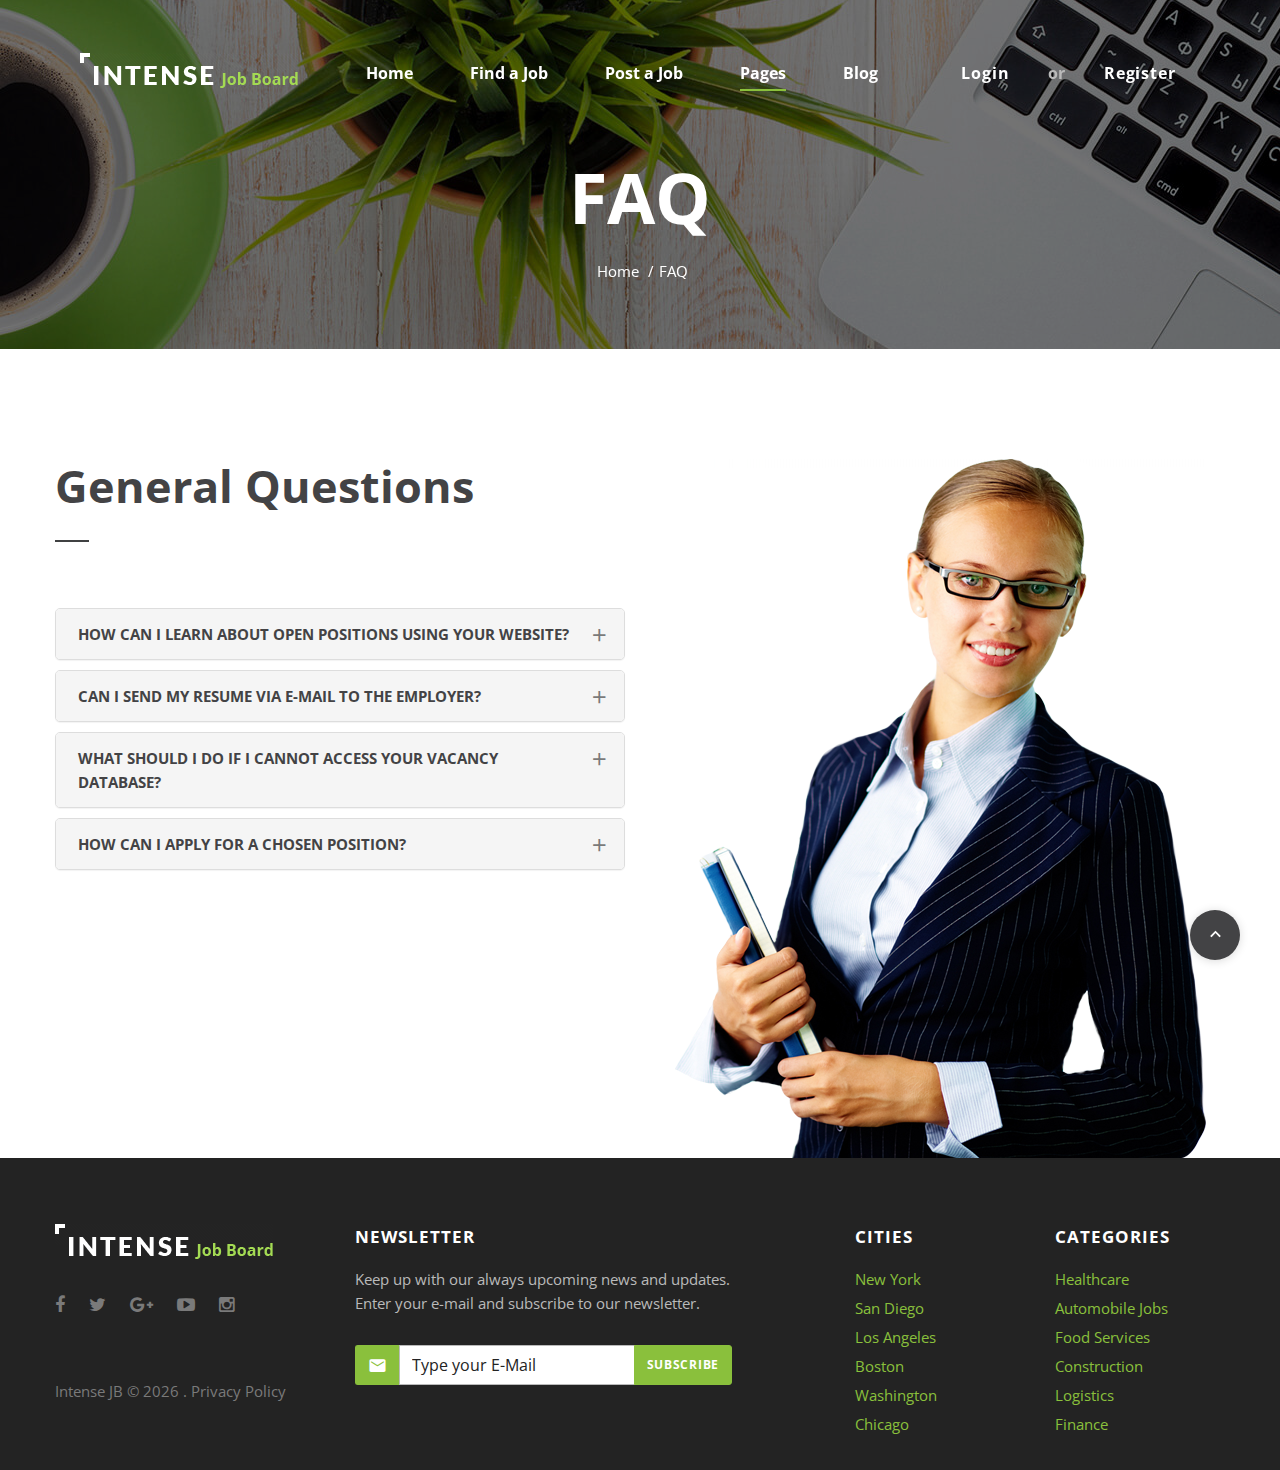
<file: intense-job-board/faq.html>
<!DOCTYPE html>
<html class="wide wow-animation smoothscroll scrollTo" lang="en">
  <head>
    <!-- Site Title-->
    <title>FAQ</title>
    <meta charset="utf-8">
    <meta name="format-detection" content="telephone=no">
    <meta name="viewport" content="width=device-width, height=device-height, initial-scale=1.0, maximum-scale=1.0, user-scalable=0">
    <meta http-equiv="X-UA-Compatible" content="IE=Edge">
    <meta name="keywords" content="intense web design multipurpose template">
    <meta name="date" content="Dec 26">
    <link rel="icon" href="images/favicon.ico" type="image/x-icon">
    <!-- Stylesheets-->
    <link rel="stylesheet" type="text/css" href="//fonts.googleapis.com/css?family=Open+Sans:400,400italic,600,700,700italic">
    <link rel="stylesheet" href="css/style.css">
		<!--[if lt IE 10]>
    <div style="background: #212121; padding: 10px 0; box-shadow: 3px 3px 5px 0 rgba(0,0,0,.3); clear: both; text-align:center; position: relative; z-index:1;"><a href="http://windows.microsoft.com/en-US/internet-explorer/"><img src="images/ie8-panel/warning_bar_0000_us.jpg" border="0" height="42" width="820" alt="You are using an outdated browser. For a faster, safer browsing experience, upgrade for free today."></a></div>
    <script src="js/html5shiv.min.js"></script>
		<![endif]-->
  </head>
  <body>
    <!-- Page-->
    <div class="page text-center">
      <!-- Page Head-->
      <header class="page-head slider-menu-position">
        <!-- - RD Navbar-->
        <!-- RD Navbar Transparent-->
        <div class="rd-navbar-wrap">
          <nav class="rd-navbar container rd-navbar-floated rd-navbar-dark rd-navbar-dark-transparent" data-md-device-layout="rd-navbar-fixed" data-lg-device-layout="rd-navbar-static" data-lg-auto-height="true" data-md-layout="rd-navbar-fixed" data-lg-layout="rd-navbar-static" data-lg-stick-up="true">
            <div class="rd-navbar-inner">
              <!-- RD Navbar Panel-->
              <div class="rd-navbar-panel">
                <!-- RD Navbar Toggle-->
                <button class="rd-navbar-toggle" data-rd-navbar-toggle=".rd-navbar, .rd-navbar-nav-wrap"><span></span></button>
                <!-- RD Navbar Top Panel Toggle-->
                <button class="rd-navbar-right-buttons-toggle" data-rd-navbar-toggle=".rd-navbar, .rd-navbar-right-buttons"><span></span></button>
                <!--Navbar Brand-->
                <div class="rd-navbar-brand"><a href="../index.html"><img width='218' height='35' src='images/logo.png' alt=''/></a></div>
              </div>
              <div class="rd-navbar-menu-wrap">
                <div class="rd-navbar-nav-wrap">
                  <div class="rd-navbar-mobile-scroll">
                    <!--Navbar Brand Mobile-->
                    <div class="rd-navbar-mobile-brand"><a href="../index.html"><img width='218' height='35' src='images/logo.png' alt=''/></a></div>
                    <!-- RD Navbar Nav-->
                    <ul class="rd-navbar-nav">
                      <li><a href="index.html"><span>Home</span></a>
                      </li>
                      <li><a href="find-job.html"><span>Find a Job</span></a>
                      </li>
                      <li><a href="post-job.html"><span>Post a Job</span></a>
                      </li>
                      <li class="active"><a href="#"><span>Pages</span></a>
                        <ul class="rd-navbar-dropdown">
                          <li><a href="about-us.html"><span class="text-middle">About Us</span></a>
                          </li>
                          <li><a href="your-career-starts-here.html"><span class="text-middle">Your Career Starts Here</span></a>
                          </li>
                          <li><a href="resume-page.html"><span class="text-middle">Resume Page</span></a>
                          </li>
                          <li><a href="project-managers.html"><span class="text-middle">Project Managers</span></a>
                          </li>
                          <li><a href="faq.html"><span class="text-middle">FAQ</span></a>
                          </li>
                          <li><a href="contact-us.html"><span class="text-middle">Contact Us</span></a>
                          </li>
                        </ul>
                      </li>
                      <li><a href="blog.html"><span>Blog</span></a>
                      </li>
                    </ul>
                  </div>
                </div>
                <!--RD Navbar Search-->
                <div class="rd-navbar-right-buttons group reveal-inline-block"><a class="btn btn-primary" href="register-login.html#undefined1" style="max-height: 40px; line-height: 22px;" target="_blank"><span class="big">Login</span></a>
                  <div class="text-middle reveal-lg-inline-block">
                    <p class="big text-muted text-bold">or</p>
                  </div><a class="btn btn-primary text-middle" href="register-login.html#undefined2" style="max-height: 40px; line-height: 22px;" target="_blank"><span class="big">Register</span></a>
                </div>
              </div>
            </div>
          </nav>
        </div>
        <div class="context-dark">
          <!-- Modern Breadcrumbs-->
          <section>
            <div class="parallax-container breadcrumb-modern bg-gray-darkest" data-parallax-img="images/background-02-1920x870.jpg">
              <div class="parallax-content">
                <div class="bg-overlay-gray-darkest">
                  <div class="shell section-top-98 section-bottom-34 section-md-bottom-66 section-md-98 section-lg-top-155 section-lg-bottom-66">
                    <div class="text-extra-big text-bold veil reveal-md-block">FAQ</div>
                    <ul class="list-inline list-inline-dashed p offset-top-0 offset-lg-top-20">
                      <li><a href="index.html">Home</a></li>
                      <li>FAQ
                      </li>
                    </ul>
                  </div>
                </div>
              </div>
            </div>
          </section>
        </div>
      </header>
      <!-- Page Contents-->
      <main class="page-content">
        <section class="section-66 section-sm-top-110 section-lg-bottom-0">
          <div class="shell">
            <div class="range range-xs-center">
              <div class="cell-sm-9 cell-lg-6">
                <h1 class="text-darker text-lg-left">General Questions</h1>
                <hr class="divider bg-darkers hr-lg-left-0">
                <div class="offset-top-41 offset-lg-top-66 text-left">
                  <!-- Bootstrap Accordion-->
                  <div class="panel-group accordion offset-top-0" role="tablist" aria-multiselectable="true" id="accordion-1">
                    <div class="panel panel-default">
                      <div class="panel-heading" role="tab" id="headingOne">
                        <div class="panel-title"><a class="collapsed" role="button" data-toggle="collapse" data-parent="#accordion-1" href="#collapseOne" aria-expanded="true">How can I learn about open positions using your website?</a></div>
                      </div>
                      <div class="panel-collapse collapse" role="tabpanel" aria-labelledby="headingOne" id="collapseOne">
                        <div class="panel-body">The fastest way to acquire information about our current positions is to use our vacancy catalog located on our website. It is updated daily and contains only the most called-for positions submitted by industry leading companies and international corporations. You can find out more information about them in our database.
                        </div>
                      </div>
                    </div>
                    <div class="panel panel-default">
                      <div class="panel-heading" role="tab" id="headingTwo">
                        <div class="panel-title"><a class="collapsed" role="button" data-toggle="collapse" data-parent="#accordion-1" href="#collapseTwo" aria-expanded="true">Can I send my resume via e-mail to the employer?</a></div>
                      </div>
                      <div class="panel-collapse collapse" role="tabpanel" aria-labelledby="headingTwo" id="collapseTwo">
                        <div class="panel-body">If you have your resume as a text file, you can attach it to the employer contact form without being registered as a client on our website. This is the fastest way to apply for a job you select on Intense job board. If you would like to receive additional benefits, please consider registering and uploading your resume to our database.
                        </div>
                      </div>
                    </div>
                    <div class="panel panel-default">
                      <div class="panel-heading" role="tab" id="headingThree">
                        <div class="panel-title"><a class="collapsed" role="button" data-toggle="collapse" data-parent="#accordion-1" href="#collapseThree" aria-expanded="true">What should I do if I cannot access your vacancy database?</a></div>
                      </div>
                      <div class="panel-collapse collapse" role="tabpanel" aria-labelledby="headingThree" id="collapseThree">
                        <div class="panel-body">In case our website is unavailable and you cannot access our database of employers and vacancies, contact our managers using our phone number. You can also visit our central office to fill out the registration form and publish your resume via our terminals. Our administrators will be glad to help you with any issue you may have.
                        </div>
                      </div>
                    </div>
                    <div class="panel panel-default">
                      <div class="panel-heading" role="tab" id="headingFour">
                        <div class="panel-title"><a class="collapsed" role="button" data-toggle="collapse" data-parent="#accordion-1" href="#collapseFour" aria-expanded="true">How can I apply for a chosen position?</a></div>
                      </div>
                      <div class="panel-collapse collapse" role="tabpanel" aria-labelledby="headingFour" id="collapseFour">
                        <div class="panel-body">To apply for any vacancy listed on Intense website, you must have a resume in a Microsoft Word format with a valid e-mail address and mobile phone number. If you use any of the modern social networks, you can become our registered user in a few moments and easily contact the chosen employer or read vacancy details.
                        </div>
                      </div>
                    </div>
                  </div>
                </div>
              </div>
              <div class="cell-lg-6 offset-top-0"><img class="veil reveal-lg-inline-block" src="images/faq-01-531x699.png" width="531" height="699" alt=""></div>
            </div>
          </div>
        </section>
      </main>
      <!-- Page Footer-->
      <!-- Default footer-->
      <footer class="section-relative section-top-66 section-bottom-34 page-footer bg-gray-darkest">
        <div class="shell">
          <div class="range range-sm-center text-md-left">
            <div class="cell-sm-8 cell-md-12">
              <div class="range range-xs-center">
                <div class="cell-xs-10 cell-md-5 cell-md-push-2">
                  <h6 class="text-uppercase text-spacing-60 font-default text-white">Newsletter</h6>
                  <div class="inset-lg-right-80">
                    <p class="text-muted">Keep up with our always upcoming  news and updates. Enter your e-mail and subscribe to our newsletter.</p>
                  </div>
                  <div class="offset-top-30">
                    <div class="inset-lg-right-93">
                            <form class="rd-mailform" data-form-output="form-subscribe-footer" data-form-type="subscribe" method="post" action="bat/rd-mailform.php">
                              <div class="form-group">
                                <div class="input-group input-group-sm"><span class="input-group-addon"><span class="input-group-icon mdi mdi-email"></span></span>
                                  <input class="form-control" placeholder="Type your E-Mail" type="email" name="email" data-constraints="@Required @Email"><span class="input-group-btn">
                                    <button class="btn btn-sm btn-primary" type="submit">Subscribe</button></span>
                                </div>
                              </div>
                              <div class="form-output" id="form-subscribe-footer"></div>
                            </form>
                    </div>
                  </div>
                </div>
                <div class="cell-xs-4 cell-md-2 offset-top-50 offset-md-top-0 cell-md-push-3 text-xs-left">
                  <h6 class="text-uppercase text-spacing-60 font-default text-white">Cities</h6>
                  <div class="reveal-block">
                    <div class="reveal-inline-block">
                      <ul class="list list-unstyled list-inline-primary">
                        <li class="text-primary"><a href="#">New York</a></li>
                        <li class="text-primary"><a href="#">San Diego</a></li>
                        <li class="text-primary"><a href="#">Los Angeles</a></li>
                        <li class="text-primary"><a href="#">Boston</a></li>
                        <li class="text-primary"><a href="#">Washington</a></li>
                        <li class="text-primary"><a href="#">Chicago</a></li>
                      </ul>
                    </div>
                  </div>
                </div>
                <div class="cell-xs-4 cell-md-2 offset-top-50 offset-md-top-0 cell-md-push-3 text-xs-left">
                  <h6 class="text-uppercase text-spacing-60 font-default text-white">Categories</h6>
                  <div class="reveal-block">
                    <div class="reveal-inline-block">
                      <ul class="list list-unstyled list-inline-primary">
                        <li class="text-primary"><a href="#">Healthcare</a></li>
                        <li class="text-primary"><a href="#">Automobile Jobs</a></li>
                        <li class="text-primary"><a href="#">Food Services</a></li>
                        <li class="text-primary"><a href="#">Construction</a></li>
                        <li class="text-primary"><a href="#">Logistics</a></li>
                        <li class="text-primary"><a href="#">Finance</a></li>
                      </ul>
                    </div>
                  </div>
                </div>
                <div class="cell-md-3 offset-top-50 offset-md-top-0 cell-md-push-1">
                  <!-- Footer brand-->
                  <div class="footer-brand"><a href="index.html"><img width='218' height='35' src='images/logo.png' alt=''/></a></div>
                  <ul class="list-inline list-inline-sm reveal-inline-block offset-top-34 post-meta text-dark list-inline-primary">
                    <li><a href="#"><span class="icon icon-xxs fa-facebook"></span></a></li>
                    <li><a href="#"><span class="icon icon-xxs fa-twitter"></span></a></li>
                    <li><a href="#"><span class="icon icon-xxs fa-google-plus"></span></a></li>
                    <li><a href="#"><span class="icon icon-xxs fa-youtube-play"></span></a></li>
                    <li><a href="#"><span class="icon icon-xxs fa-instagram"></span></a></li>
                  </ul>
                  <p class="text-dark offset-top-50">Intense JB &copy; <span id="copyright-year"></span> . <a href="#">Privacy Policy</a>
                    <!-- {%FOOTER_LINK}-->
                  </p>
                </div>
              </div>
            </div>
          </div>
        </div>
      </footer>
    </div>
    <!-- Global Mailform Output-->
    <div class="snackbars" id="form-output-global"></div>
    <!-- PhotoSwipe Gallery-->
    <div class="pswp" tabindex="-1" role="dialog" aria-hidden="true">
      <div class="pswp__bg"></div>
      <div class="pswp__scroll-wrap">
        <div class="pswp__container">
          <div class="pswp__item"></div>
          <div class="pswp__item"></div>
          <div class="pswp__item"></div>
        </div>
        <div class="pswp__ui pswp__ui--hidden">
          <div class="pswp__top-bar">
            <div class="pswp__counter"></div>
            <button class="pswp__button pswp__button--close" title="Close (Esc)"></button>
            <button class="pswp__button pswp__button--share" title="Share"></button>
            <button class="pswp__button pswp__button--fs" title="Toggle fullscreen"></button>
            <button class="pswp__button pswp__button--zoom" title="Zoom in/out"></button>
            <div class="pswp__preloader">
              <div class="pswp__preloader__icn">
                <div class="pswp__preloader__cut">
                  <div class="pswp__preloader__donut"></div>
                </div>
              </div>
            </div>
          </div>
          <div class="pswp__share-modal pswp__share-modal--hidden pswp__single-tap">
            <div class="pswp__share-tooltip"></div>
          </div>
          <button class="pswp__button pswp__button--arrow--left" title="Previous (arrow left)"></button>
          <button class="pswp__button pswp__button--arrow--right" title="Next (arrow right)"></button>
          <div class="pswp__caption">
            <div class="pswp__caption__center"></div>
          </div>
        </div>
      </div>
    </div>
    <!-- Java script-->
    <script src="js/core.min.js"></script>
    <script src="js/script.js"></script>
  </body>
</html>
</file>
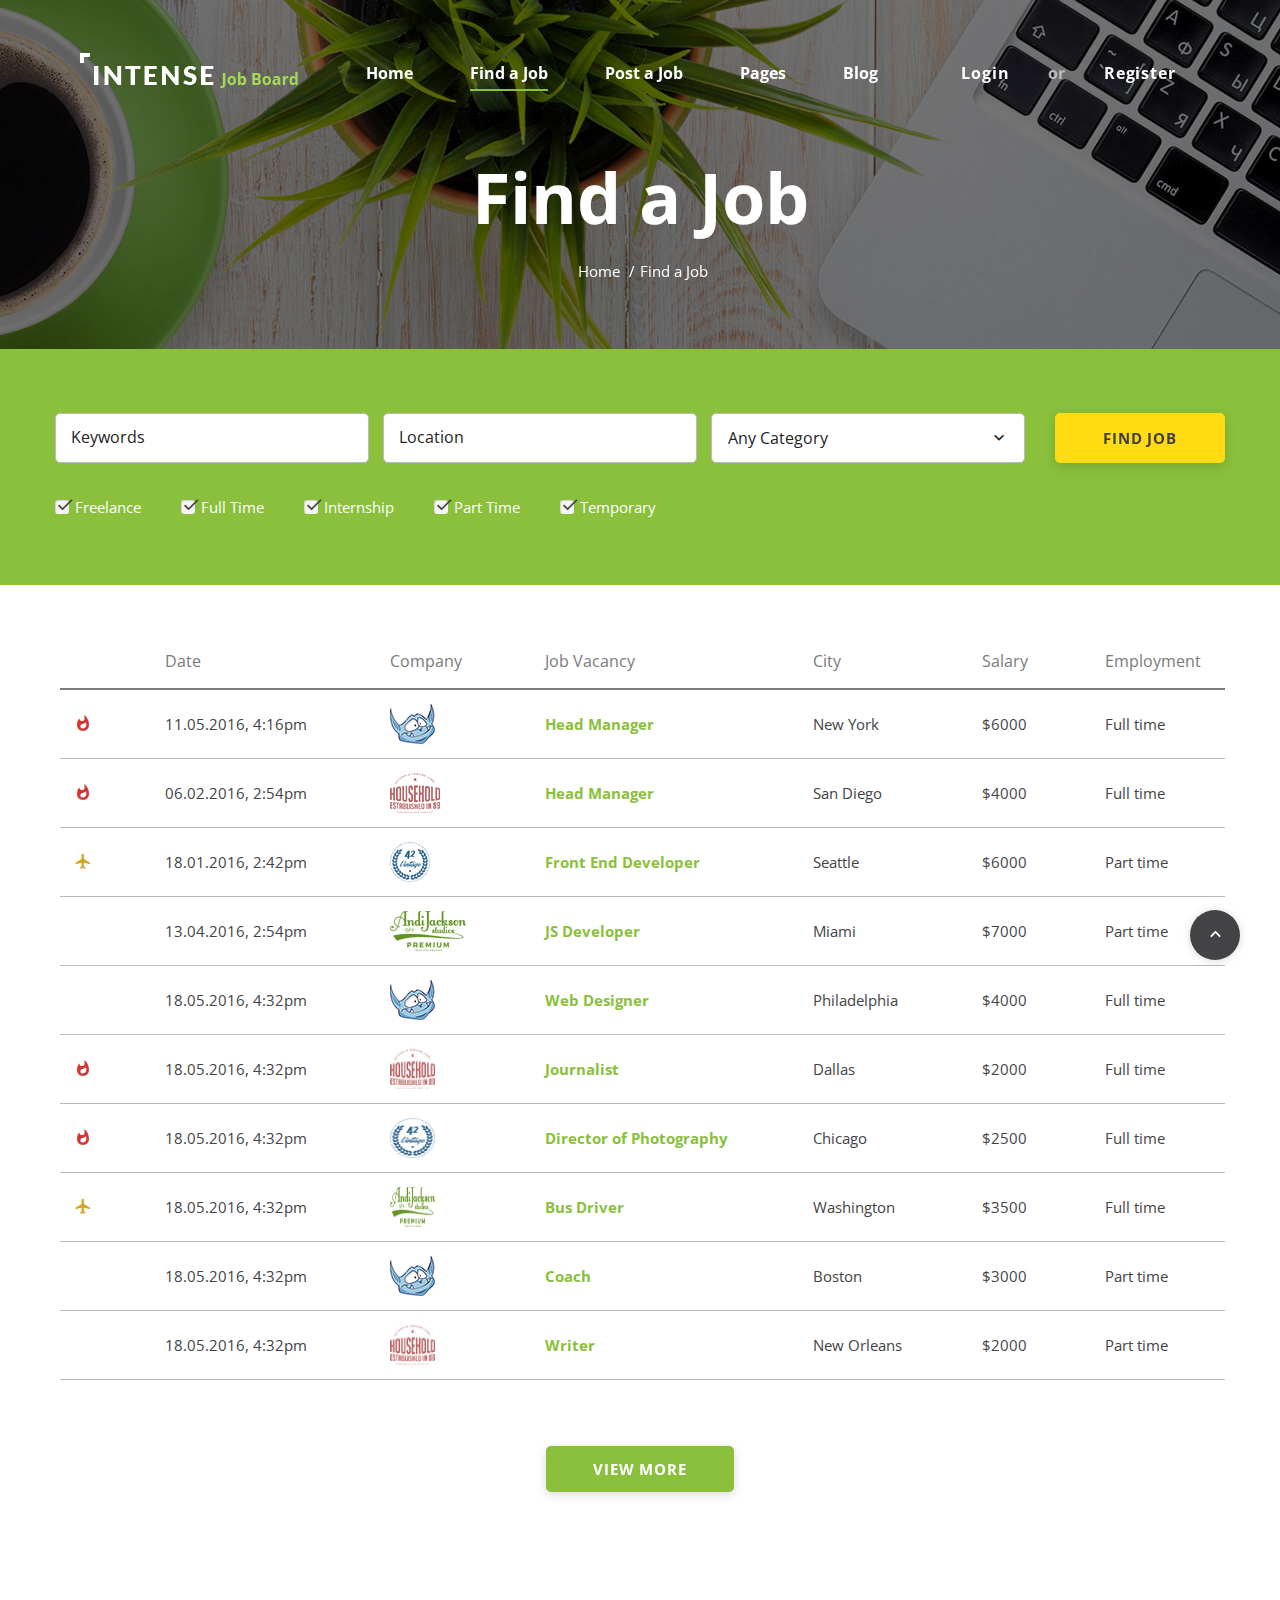
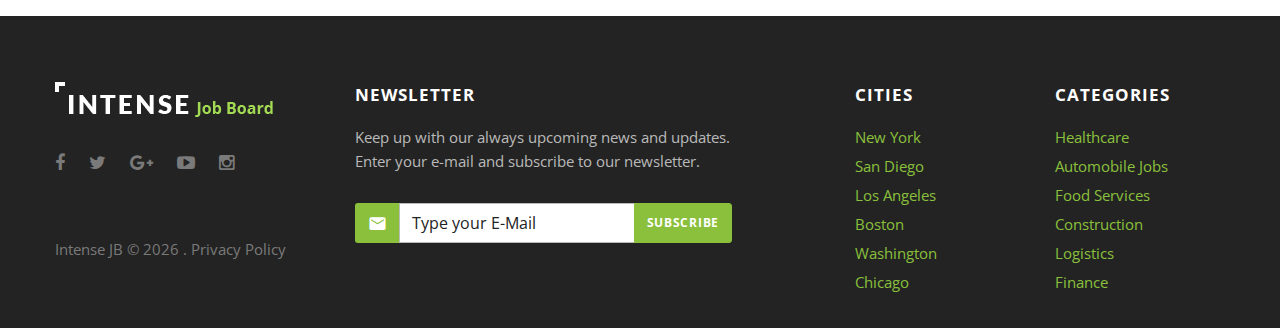
<file: intense-job-board/find-job.html>
<!DOCTYPE html>
<html class="wide wow-animation smoothscroll scrollTo" lang="en">
  <head>
    <!-- Site Title-->
    <title>Find a Job</title>
    <meta charset="utf-8">
    <meta name="format-detection" content="telephone=no">
    <meta name="viewport" content="width=device-width, height=device-height, initial-scale=1.0, maximum-scale=1.0, user-scalable=0">
    <meta http-equiv="X-UA-Compatible" content="IE=Edge">
    <meta name="keywords" content="intense web design multipurpose template">
    <meta name="date" content="Dec 26">
    <link rel="icon" href="images/favicon.ico" type="image/x-icon">
    <!-- Stylesheets-->
    <link rel="stylesheet" type="text/css" href="//fonts.googleapis.com/css?family=Open+Sans:400,400italic,600,700,700italic">
    <link rel="stylesheet" href="css/style.css">
		<!--[if lt IE 10]>
    <div style="background: #212121; padding: 10px 0; box-shadow: 3px 3px 5px 0 rgba(0,0,0,.3); clear: both; text-align:center; position: relative; z-index:1;"><a href="http://windows.microsoft.com/en-US/internet-explorer/"><img src="images/ie8-panel/warning_bar_0000_us.jpg" border="0" height="42" width="820" alt="You are using an outdated browser. For a faster, safer browsing experience, upgrade for free today."></a></div>
    <script src="js/html5shiv.min.js"></script>
		<![endif]-->
  </head>
  <body>
    <!-- Page-->
    <div class="page text-center">
      <!-- Page Head-->
      <header class="page-head slider-menu-position">
        <!-- - RD Navbar-->
        <!-- RD Navbar Transparent-->
        <div class="rd-navbar-wrap">
          <nav class="rd-navbar container rd-navbar-floated rd-navbar-dark rd-navbar-dark-transparent" data-md-device-layout="rd-navbar-fixed" data-lg-device-layout="rd-navbar-static" data-lg-auto-height="true" data-md-layout="rd-navbar-fixed" data-lg-layout="rd-navbar-static" data-lg-stick-up="true">
            <div class="rd-navbar-inner">
              <!-- RD Navbar Panel-->
              <div class="rd-navbar-panel">
                <!-- RD Navbar Toggle-->
                <button class="rd-navbar-toggle" data-rd-navbar-toggle=".rd-navbar, .rd-navbar-nav-wrap"><span></span></button>
                <!-- RD Navbar Top Panel Toggle-->
                <button class="rd-navbar-right-buttons-toggle" data-rd-navbar-toggle=".rd-navbar, .rd-navbar-right-buttons"><span></span></button>
                <!--Navbar Brand-->
                <div class="rd-navbar-brand"><a href="../index.html"><img width='218' height='35' src='images/logo.png' alt=''/></a></div>
              </div>
              <div class="rd-navbar-menu-wrap">
                <div class="rd-navbar-nav-wrap">
                  <div class="rd-navbar-mobile-scroll">
                    <!--Navbar Brand Mobile-->
                    <div class="rd-navbar-mobile-brand"><a href="../index.html"><img width='218' height='35' src='images/logo.png' alt=''/></a></div>
                    <!-- RD Navbar Nav-->
                    <ul class="rd-navbar-nav">
                      <li><a href="index.html"><span>Home</span></a>
                      </li>
                      <li class="active"><a href="find-job.html"><span>Find a Job</span></a>
                      </li>
                      <li><a href="post-job.html"><span>Post a Job</span></a>
                      </li>
                      <li><a href="#"><span>Pages</span></a>
                        <ul class="rd-navbar-dropdown">
                          <li><a href="about-us.html"><span class="text-middle">About Us</span></a>
                          </li>
                          <li><a href="your-career-starts-here.html"><span class="text-middle">Your Career Starts Here</span></a>
                          </li>
                          <li><a href="resume-page.html"><span class="text-middle">Resume Page</span></a>
                          </li>
                          <li><a href="project-managers.html"><span class="text-middle">Project Managers</span></a>
                          </li>
                          <li><a href="faq.html"><span class="text-middle">FAQ</span></a>
                          </li>
                          <li><a href="contact-us.html"><span class="text-middle">Contact Us</span></a>
                          </li>
                        </ul>
                      </li>
                      <li><a href="blog.html"><span>Blog</span></a>
                      </li>
                    </ul>
                  </div>
                </div>
                <!--RD Navbar Search-->
                <div class="rd-navbar-right-buttons group reveal-inline-block"><a class="btn btn-primary" href="register-login.html#undefined1" style="max-height: 40px; line-height: 22px;" target="_blank"><span class="big">Login</span></a>
                  <div class="text-middle reveal-lg-inline-block">
                    <p class="big text-muted text-bold">or</p>
                  </div><a class="btn btn-primary text-middle" href="register-login.html#undefined2" style="max-height: 40px; line-height: 22px;" target="_blank"><span class="big">Register</span></a>
                </div>
              </div>
            </div>
          </nav>
        </div>
        <div class="context-dark">
          <!-- Modern Breadcrumbs-->
          <section>
            <div class="parallax-container breadcrumb-modern bg-gray-darkest" data-parallax-img="images/background-02-1920x870.jpg">
              <div class="parallax-content">
                <div class="bg-overlay-gray-darkest">
                  <div class="shell section-top-98 section-bottom-34 section-md-bottom-66 section-md-98 section-lg-top-155 section-lg-bottom-66">
                    <div class="text-extra-big text-bold veil reveal-md-block">Find a Job</div>
                    <ul class="list-inline list-inline-dashed p offset-top-0 offset-lg-top-20">
                      <li><a href="index.html">Home</a></li>
                      <li>Find a Job
                      </li>
                    </ul>
                  </div>
                </div>
              </div>
            </div>
          </section>
        </div>
      </header>
      <!-- Page Contents-->
      <main class="page-content">
        <!-- Search Engine-->
        <section class="section-top-34 section-bottom-66 bg-primary">
          <div class="shell">
            <form class="range offset-top-10 offset-sm-top-30">
              <div class="cell-lg-10">
                <div class="group-sm group-top">
                  <div class="group-item element-fullwidth" style="max-width: 324px;">
                    <div class="form-group">
                      <label class="form-label rd-input-label" for="keywords-search-form-input">Keywords</label>
                      <input class="form-control" id="keywords-search-form-input" type="text" name="s" autocomplete="off">
                    </div>
                  </div>
                  <div class="group-item element-fullwidth" style="max-width: 324px;">
                    <div class="form-group">
                      <label class="form-label rd-input-label" for="location-search-form-input">Location</label>
                      <input class="form-control" id="location-search-form-input" type="text" name="s" autocomplete="off">
                    </div>
                  </div>
                  <div class="group-item element-fullwidth" style="max-width: 324px;">
                    <div class="form-group">
                      <select class="form-control" id="form-filter-location" name="location" data-minimum-results-for-search="Infinity">
                        <option value="1">Any Category</option>
                        <option value="2">New York</option>
                        <option value="3">Missouri</option>
                        <option value="4">Los Angeles</option>
                      </select>
                    </div>
                  </div>
                  <div class="group-item element-fullwidth">
                    <div class="form-group offset-top-20 text-lg-left">
                      <label class="checkbox-inline">
                        <input name="input-group-radio" value="checkbox-1" type="checkbox" checked>Freelance
                      </label>
                      <label class="checkbox-inline">
                        <input name="input-group-radio" value="checkbox-2" type="checkbox" checked>Full Time
                      </label>
                      <label class="checkbox-inline">
                        <input name="input-group-radio" value="checkbox-2" type="checkbox" checked>Internship
                      </label>
                      <label class="checkbox-inline">
                        <input name="input-group-radio" value="checkbox-2" type="checkbox" checked>Part Time
                      </label>
                      <label class="checkbox-inline">
                        <input name="input-group-radio" value="checkbox-2" type="checkbox" checked>Temporary
                      </label>
                    </div>
                  </div>
                </div>
              </div>
              <div class="cell-lg-2">
                <div class="reveal-block reveal-lg-inline-block">
                  <button class="btn btn-warning element-fullwidth" type="button" style="max-width: 170px; min-width: 170px; min-height: 50px;">Find Job</button>
                </div>
              </div>
            </form>
          </div>
        </section>
        <!-- Table-->
        <section class="section-top-50 section-bottom-124">
          <div class="shell">
            <!-- Bootstrap Table-->
            <div class="table-responsive clearfix">
              <table class="table table-striped">
                <tr>
                  <th></th>
                  <th class="text-regular text-dark big">Date</th>
                  <th class="text-regular text-dark big">Company</th>
                  <th class="text-regular text-dark big">Job Vacancy</th>
                  <th class="text-regular text-dark big">City</th>
                  <th class="text-regular text-dark big">Salary</th>
                  <th class="text-regular text-dark big">Employment</th>
                </tr>
                <tr>
                  <th><span class="icon icon-xxs mdi mdi-fire text-danger"></span></th>
                  <td>11.05.2016, 4:16pm</td>
                  <td><a href="your-career-starts-here.html"><img class="img-semi-transparent-inverse" src="images/partner-01-45x40.png" width="45" height="40" alt=""></a></td>
                  <td class="text-bold text-primary p"><a href="project-managers.html">Head Manager</a></td>
                  <td>New York</td>
                  <td>$6000</td>
                  <td>Full time</td>
                </tr>
                <tr>
                  <th><span class="icon icon-xxs mdi mdi-fire text-danger"></span></th>
                  <td>06.02.2016, 2:54pm</td>
                  <td><a href="your-career-starts-here.html"><img class="img-semi-transparent-inverse" src="images/partner-02-50x40.png" width="50" height="40" alt=""></a></td>
                  <td class="text-bold text-primary p"><a href="project-managers.html">Head Manager</a></td>
                  <td>San Diego</td>
                  <td>$4000</td>
                  <td>Full time</td>
                </tr>
                <tr>
                  <th><span class="icon icon-xxs mdi mdi-airplane text-neon-carrot"></span></th>
                  <td>18.01.2016, 2:42pm</td>
                  <td><a href="your-career-starts-here.html"><img class="img-semi-transparent-inverse" src="images/partner-03-40x40.png" width="40" height="40" alt=""></a></td>
                  <td class="text-bold text-primary p"><a href="project-managers.html">Front End Developer</a></td>
                  <td>Seattle</td>
                  <td>$6000</td>
                  <td>Part time</td>
                </tr>
                <tr>
                  <th></th>
                  <td>13.04.2016, 2:54pm</td>
                  <td><a href="your-career-starts-here.html"><img class="img-semi-transparent-inverse" src="images/partner-04-76x40.png" width="76" height="40" alt=""></a></td>
                  <td class="text-bold text-primary p"><a href="project-managers.html">JS Developer</a></td>
                  <td>Miami</td>
                  <td>$7000</td>
                  <td>Part time</td>
                </tr>
                <tr>
                  <th></th>
                  <td>18.05.2016, 4:32pm</td>
                  <td><a href="your-career-starts-here.html"><img class="img-semi-transparent-inverse" src="images/partner-01-45x40.png" width="45" height="40" alt=""></a></td>
                  <td class="text-bold text-primary p"><a href="project-managers.html">Web Designer</a></td>
                  <td>Philadelphia</td>
                  <td>$4000</td>
                  <td>Full time</td>
                </tr>
                <tr>
                  <th><span class="icon icon-xxs mdi mdi-fire text-danger"></span></th>
                  <td>18.05.2016, 4:32pm</td>
                  <td><a href="your-career-starts-here.html"><img class="img-semi-transparent-inverse" src="images/partner-02-50x40.png" width="45" height="40" alt=""></a></td>
                  <td class="text-bold text-primary p"><a href="project-managers.html">Journalist</a></td>
                  <td>Dallas</td>
                  <td>$2000</td>
                  <td>Full time</td>
                </tr>
                <tr>
                  <th><span class="icon icon-xxs mdi mdi-fire text-danger"></span></th>
                  <td>18.05.2016, 4:32pm</td>
                  <td><a href="your-career-starts-here.html"><img class="img-semi-transparent-inverse" src="images/partner-03-40x40.png" width="45" height="40" alt=""></a></td>
                  <td class="text-bold text-primary p"><a href="project-managers.html">Director of Photography</a></td>
                  <td>Chicago</td>
                  <td>$2500</td>
                  <td>Full time</td>
                </tr>
                <tr>
                  <th><span class="icon icon-xxs mdi mdi-airplane text-neon-carrot"></span></th>
                  <td>18.05.2016, 4:32pm</td>
                  <td><a href="your-career-starts-here.html"><img class="img-semi-transparent-inverse" src="images/partner-04-76x40.png" width="45" height="40" alt=""></a></td>
                  <td class="text-bold text-primary p"><a href="project-managers.html">Bus Driver</a></td>
                  <td>Washington</td>
                  <td>$3500</td>
                  <td>Full time</td>
                </tr>
                <tr>
                  <th></th>
                  <td>18.05.2016, 4:32pm</td>
                  <td><a href="your-career-starts-here.html"><img class="img-semi-transparent-inverse" src="images/partner-01-45x40.png" width="45" height="40" alt=""></a></td>
                  <td class="text-bold text-primary p"><a href="project-managers.html">Coach</a></td>
                  <td>Boston</td>
                  <td>$3000</td>
                  <td>Part time</td>
                </tr>
                <tr>
                  <th></th>
                  <td>18.05.2016, 4:32pm</td>
                  <td><a href="your-career-starts-here.html"><img class="img-semi-transparent-inverse" src="images/partner-02-50x40.png" width="45" height="40" alt=""></a></td>
                  <td class="text-bold text-primary p"><a href="project-managers.html">Writer</a></td>
                  <td>New Orleans</td>
                  <td>$2000</td>
                  <td>Part time</td>
                </tr>
              </table>
            </div>
            <div class="offset-top-66"><a class="btn btn-block btn-primary center-block" href="#" style="max-width: 188px;">view more</a></div>
          </div>
        </section>
      </main>
      <!-- Page Footer-->
      <!-- Default footer-->
      <footer class="section-relative section-top-66 section-bottom-34 page-footer bg-gray-darkest">
        <div class="shell">
          <div class="range range-sm-center text-md-left">
            <div class="cell-sm-8 cell-md-12">
              <div class="range range-xs-center">
                <div class="cell-xs-10 cell-md-5 cell-md-push-2">
                  <h6 class="text-uppercase text-spacing-60 font-default text-white">Newsletter</h6>
                  <div class="inset-lg-right-80">
                    <p class="text-muted">Keep up with our always upcoming  news and updates. Enter your e-mail and subscribe to our newsletter.</p>
                  </div>
                  <div class="offset-top-30">
                    <div class="inset-lg-right-93">
                            <form class="rd-mailform" data-form-output="form-subscribe-footer" data-form-type="subscribe" method="post" action="bat/rd-mailform.php">
                              <div class="form-group">
                                <div class="input-group input-group-sm"><span class="input-group-addon"><span class="input-group-icon mdi mdi-email"></span></span>
                                  <input class="form-control" placeholder="Type your E-Mail" type="email" name="email" data-constraints="@Required @Email"><span class="input-group-btn">
                                    <button class="btn btn-sm btn-primary" type="submit">Subscribe</button></span>
                                </div>
                              </div>
                              <div class="form-output" id="form-subscribe-footer"></div>
                            </form>
                    </div>
                  </div>
                </div>
                <div class="cell-xs-4 cell-md-2 offset-top-50 offset-md-top-0 cell-md-push-3 text-xs-left">
                  <h6 class="text-uppercase text-spacing-60 font-default text-white">Cities</h6>
                  <div class="reveal-block">
                    <div class="reveal-inline-block">
                      <ul class="list list-unstyled list-inline-primary">
                        <li class="text-primary"><a href="#">New York</a></li>
                        <li class="text-primary"><a href="#">San Diego</a></li>
                        <li class="text-primary"><a href="#">Los Angeles</a></li>
                        <li class="text-primary"><a href="#">Boston</a></li>
                        <li class="text-primary"><a href="#">Washington</a></li>
                        <li class="text-primary"><a href="#">Chicago</a></li>
                      </ul>
                    </div>
                  </div>
                </div>
                <div class="cell-xs-4 cell-md-2 offset-top-50 offset-md-top-0 cell-md-push-3 text-xs-left">
                  <h6 class="text-uppercase text-spacing-60 font-default text-white">Categories</h6>
                  <div class="reveal-block">
                    <div class="reveal-inline-block">
                      <ul class="list list-unstyled list-inline-primary">
                        <li class="text-primary"><a href="#">Healthcare</a></li>
                        <li class="text-primary"><a href="#">Automobile Jobs</a></li>
                        <li class="text-primary"><a href="#">Food Services</a></li>
                        <li class="text-primary"><a href="#">Construction</a></li>
                        <li class="text-primary"><a href="#">Logistics</a></li>
                        <li class="text-primary"><a href="#">Finance</a></li>
                      </ul>
                    </div>
                  </div>
                </div>
                <div class="cell-md-3 offset-top-50 offset-md-top-0 cell-md-push-1">
                  <!-- Footer brand-->
                  <div class="footer-brand"><a href="index.html"><img width='218' height='35' src='images/logo.png' alt=''/></a></div>
                  <ul class="list-inline list-inline-sm reveal-inline-block offset-top-34 post-meta text-dark list-inline-primary">
                    <li><a href="#"><span class="icon icon-xxs fa-facebook"></span></a></li>
                    <li><a href="#"><span class="icon icon-xxs fa-twitter"></span></a></li>
                    <li><a href="#"><span class="icon icon-xxs fa-google-plus"></span></a></li>
                    <li><a href="#"><span class="icon icon-xxs fa-youtube-play"></span></a></li>
                    <li><a href="#"><span class="icon icon-xxs fa-instagram"></span></a></li>
                  </ul>
                  <p class="text-dark offset-top-50">Intense JB &copy; <span id="copyright-year"></span> . <a href="#">Privacy Policy</a>
                    <!-- {%FOOTER_LINK}-->
                  </p>
                </div>
              </div>
            </div>
          </div>
        </div>
      </footer>
    </div>
    <!-- Global Mailform Output-->
    <div class="snackbars" id="form-output-global"></div>
    <!-- PhotoSwipe Gallery-->
    <div class="pswp" tabindex="-1" role="dialog" aria-hidden="true">
      <div class="pswp__bg"></div>
      <div class="pswp__scroll-wrap">
        <div class="pswp__container">
          <div class="pswp__item"></div>
          <div class="pswp__item"></div>
          <div class="pswp__item"></div>
        </div>
        <div class="pswp__ui pswp__ui--hidden">
          <div class="pswp__top-bar">
            <div class="pswp__counter"></div>
            <button class="pswp__button pswp__button--close" title="Close (Esc)"></button>
            <button class="pswp__button pswp__button--share" title="Share"></button>
            <button class="pswp__button pswp__button--fs" title="Toggle fullscreen"></button>
            <button class="pswp__button pswp__button--zoom" title="Zoom in/out"></button>
            <div class="pswp__preloader">
              <div class="pswp__preloader__icn">
                <div class="pswp__preloader__cut">
                  <div class="pswp__preloader__donut"></div>
                </div>
              </div>
            </div>
          </div>
          <div class="pswp__share-modal pswp__share-modal--hidden pswp__single-tap">
            <div class="pswp__share-tooltip"></div>
          </div>
          <button class="pswp__button pswp__button--arrow--left" title="Previous (arrow left)"></button>
          <button class="pswp__button pswp__button--arrow--right" title="Next (arrow right)"></button>
          <div class="pswp__caption">
            <div class="pswp__caption__center"></div>
          </div>
        </div>
      </div>
    </div>
    <!-- Java script-->
    <script src="js/core.min.js"></script>
    <script src="js/script.js"></script>
  </body>
</html>
</file>
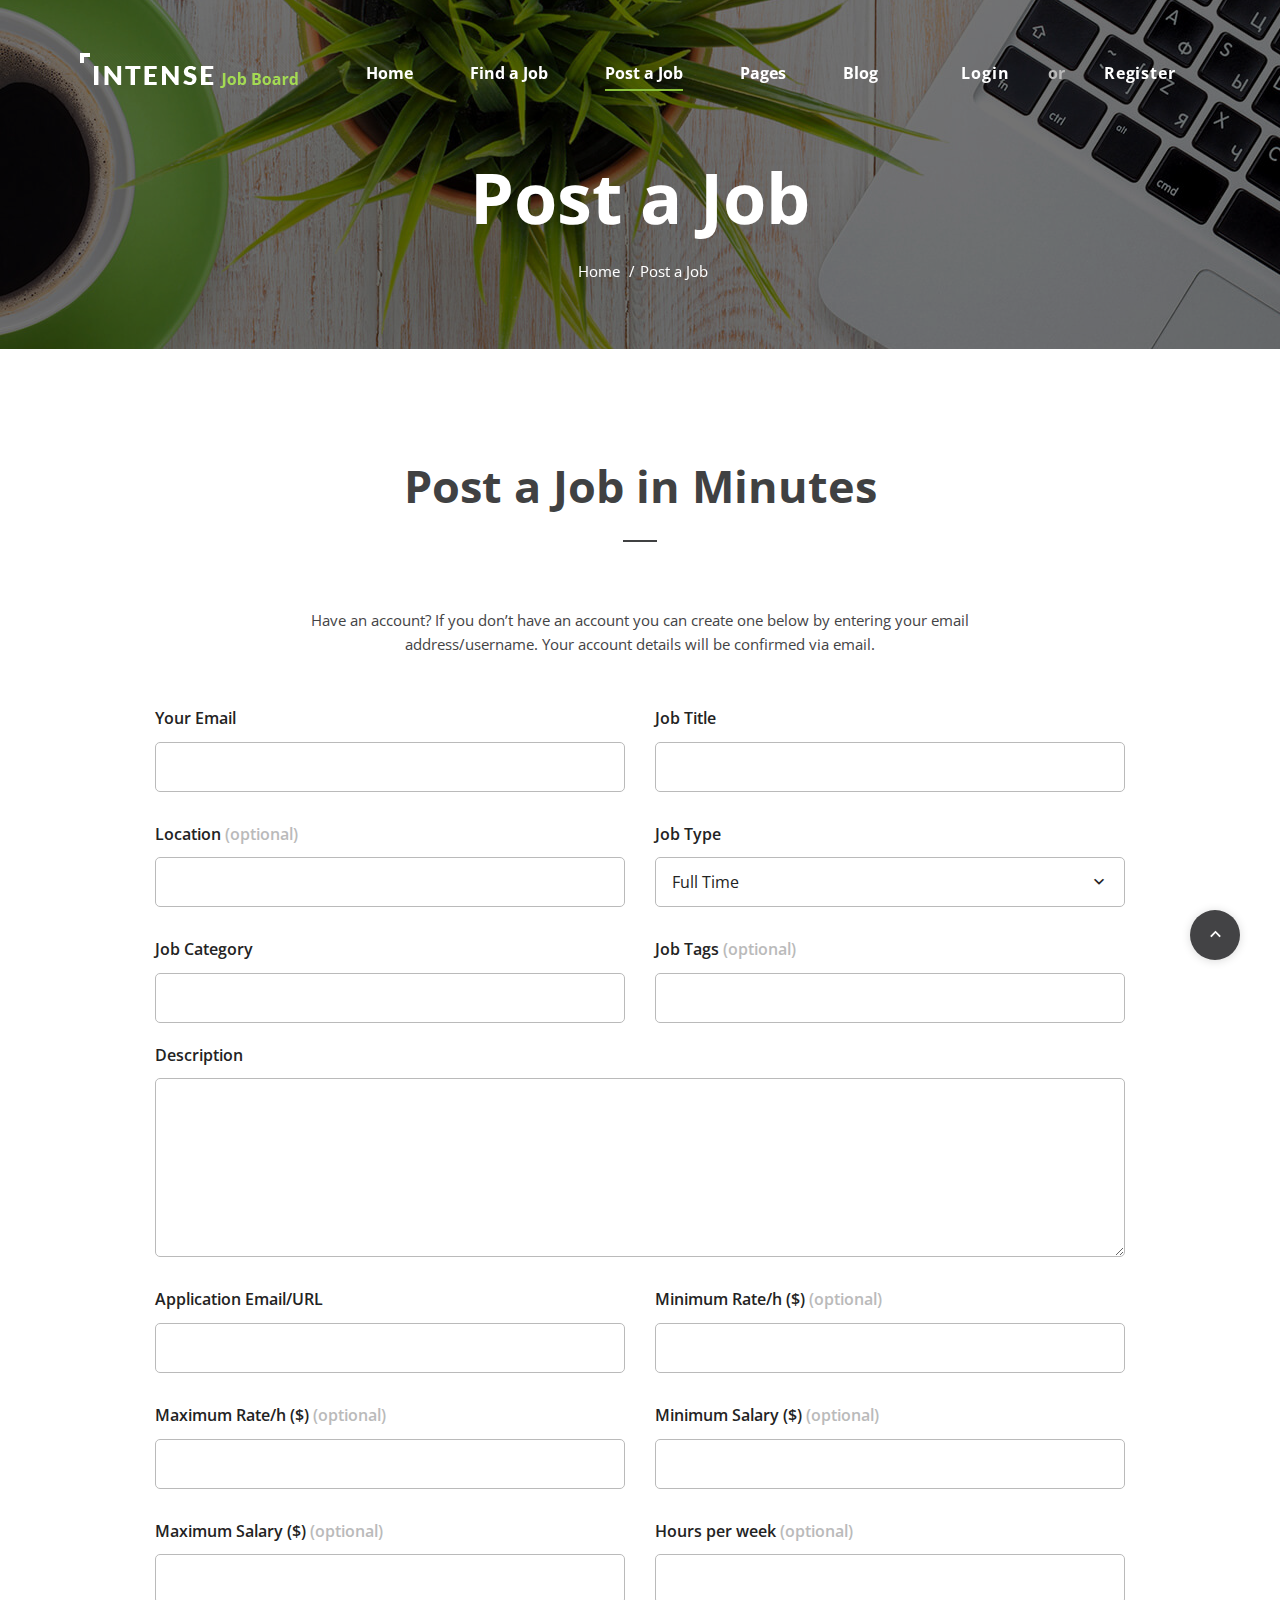
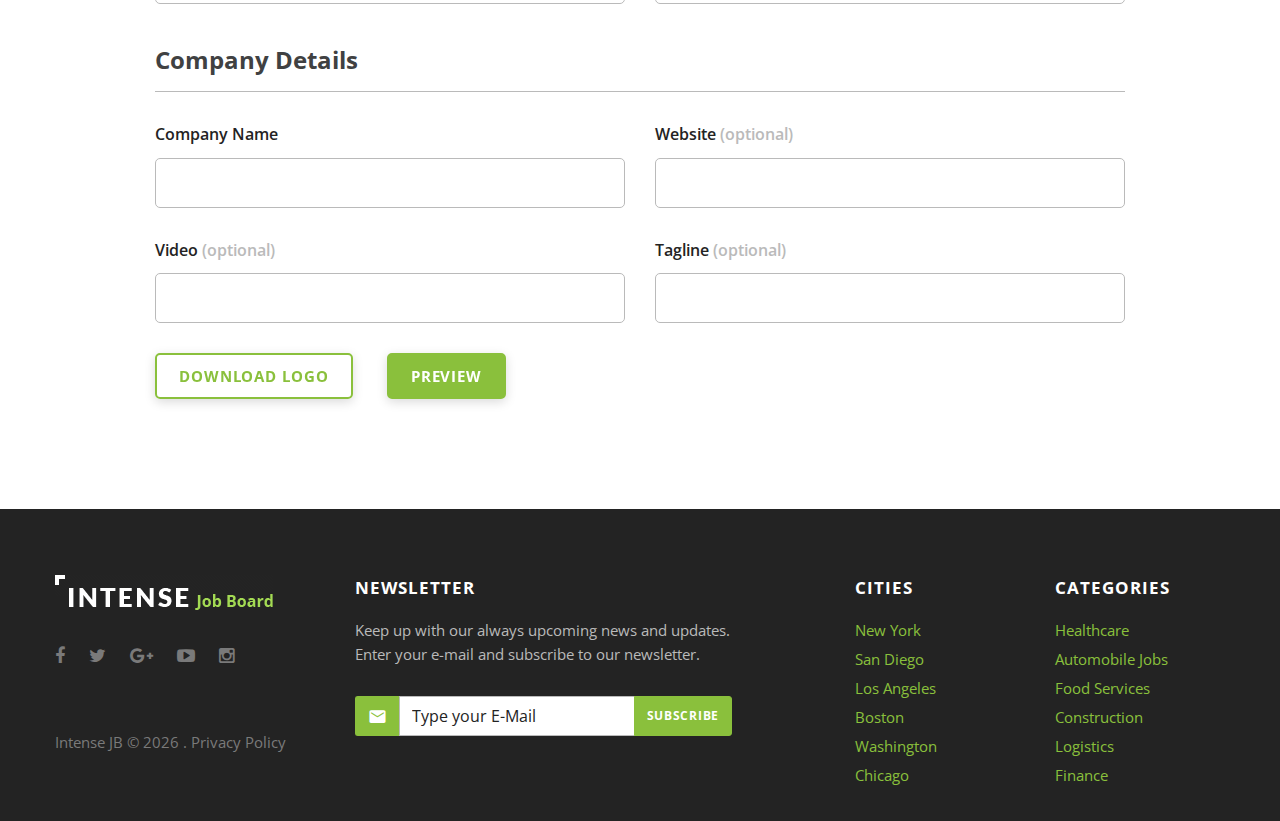
<file: intense-job-board/post-job.html>
<!DOCTYPE html>
<html class="wide wow-animation smoothscroll scrollTo" lang="en">
  <head>
    <!-- Site Title-->
    <title>Post a Job</title>
    <meta charset="utf-8">
    <meta name="format-detection" content="telephone=no">
    <meta name="viewport" content="width=device-width, height=device-height, initial-scale=1.0, maximum-scale=1.0, user-scalable=0">
    <meta http-equiv="X-UA-Compatible" content="IE=Edge">
    <meta name="keywords" content="intense web design multipurpose template">
    <meta name="date" content="Dec 26">
    <link rel="icon" href="images/favicon.ico" type="image/x-icon">
    <!-- Stylesheets-->
    <link rel="stylesheet" type="text/css" href="//fonts.googleapis.com/css?family=Open+Sans:400,400italic,600,700,700italic">
    <link rel="stylesheet" href="css/style.css">
		<!--[if lt IE 10]>
    <div style="background: #212121; padding: 10px 0; box-shadow: 3px 3px 5px 0 rgba(0,0,0,.3); clear: both; text-align:center; position: relative; z-index:1;"><a href="http://windows.microsoft.com/en-US/internet-explorer/"><img src="images/ie8-panel/warning_bar_0000_us.jpg" border="0" height="42" width="820" alt="You are using an outdated browser. For a faster, safer browsing experience, upgrade for free today."></a></div>
    <script src="js/html5shiv.min.js"></script>
		<![endif]-->
  </head>
  <body>
    <!-- Page-->
    <div class="page text-center">
      <!-- Page Head-->
      <header class="page-head slider-menu-position">
        <!-- - RD Navbar-->
        <!-- RD Navbar Transparent-->
        <div class="rd-navbar-wrap">
          <nav class="rd-navbar container rd-navbar-floated rd-navbar-dark rd-navbar-dark-transparent" data-md-device-layout="rd-navbar-fixed" data-lg-device-layout="rd-navbar-static" data-lg-auto-height="true" data-md-layout="rd-navbar-fixed" data-lg-layout="rd-navbar-static" data-lg-stick-up="true">
            <div class="rd-navbar-inner">
              <!-- RD Navbar Panel-->
              <div class="rd-navbar-panel">
                <!-- RD Navbar Toggle-->
                <button class="rd-navbar-toggle" data-rd-navbar-toggle=".rd-navbar, .rd-navbar-nav-wrap"><span></span></button>
                <!-- RD Navbar Top Panel Toggle-->
                <button class="rd-navbar-right-buttons-toggle" data-rd-navbar-toggle=".rd-navbar, .rd-navbar-right-buttons"><span></span></button>
                <!--Navbar Brand-->
                <div class="rd-navbar-brand"><a href="../index.html"><img width='218' height='35' src='images/logo.png' alt=''/></a></div>
              </div>
              <div class="rd-navbar-menu-wrap">
                <div class="rd-navbar-nav-wrap">
                  <div class="rd-navbar-mobile-scroll">
                    <!--Navbar Brand Mobile-->
                    <div class="rd-navbar-mobile-brand"><a href="../index.html"><img width='218' height='35' src='images/logo.png' alt=''/></a></div>
                    <!-- RD Navbar Nav-->
                    <ul class="rd-navbar-nav">
                      <li><a href="index.html"><span>Home</span></a>
                      </li>
                      <li><a href="find-job.html"><span>Find a Job</span></a>
                      </li>
                      <li class="active"><a href="post-job.html"><span>Post a Job</span></a>
                      </li>
                      <li><a href="#"><span>Pages</span></a>
                        <ul class="rd-navbar-dropdown">
                          <li><a href="about-us.html"><span class="text-middle">About Us</span></a>
                          </li>
                          <li><a href="your-career-starts-here.html"><span class="text-middle">Your Career Starts Here</span></a>
                          </li>
                          <li><a href="resume-page.html"><span class="text-middle">Resume Page</span></a>
                          </li>
                          <li><a href="project-managers.html"><span class="text-middle">Project Managers</span></a>
                          </li>
                          <li><a href="faq.html"><span class="text-middle">FAQ</span></a>
                          </li>
                          <li><a href="contact-us.html"><span class="text-middle">Contact Us</span></a>
                          </li>
                        </ul>
                      </li>
                      <li><a href="blog.html"><span>Blog</span></a>
                      </li>
                    </ul>
                  </div>
                </div>
                <!--RD Navbar Search-->
                <div class="rd-navbar-right-buttons group reveal-inline-block"><a class="btn btn-primary" href="register-login.html#undefined1" style="max-height: 40px; line-height: 22px;" target="_blank"><span class="big">Login</span></a>
                  <div class="text-middle reveal-lg-inline-block">
                    <p class="big text-muted text-bold">or</p>
                  </div><a class="btn btn-primary text-middle" href="register-login.html#undefined2" style="max-height: 40px; line-height: 22px;" target="_blank"><span class="big">Register</span></a>
                </div>
              </div>
            </div>
          </nav>
        </div>
        <div class="context-dark">
          <!-- Modern Breadcrumbs-->
          <section>
            <div class="parallax-container breadcrumb-modern bg-gray-darkest" data-parallax-img="images/background-02-1920x870.jpg">
              <div class="parallax-content">
                <div class="bg-overlay-gray-darkest">
                  <div class="shell section-top-98 section-bottom-34 section-md-bottom-66 section-md-98 section-lg-top-155 section-lg-bottom-66">
                    <div class="text-extra-big text-bold veil reveal-md-block">Post a Job</div>
                    <ul class="list-inline list-inline-dashed p offset-top-0 offset-lg-top-20">
                      <li><a href="index.html">Home</a></li>
                      <li>Post a Job
                      </li>
                    </ul>
                  </div>
                </div>
              </div>
            </div>
          </section>
        </div>
      </header>
      <!-- Page Contents-->
      <main class="page-content">
        <!-- Post a Job in Minutes-->
        <section class="section-98 section-sm-110">
          <div class="shell">
            <h1>Post a Job in Minutes</h1>
            <hr class="divider bg-darkers">
            <div class="range range-xs-center offset-top-66">
              <div class="cell-md-10 cell-lg-7">
                <p>Have an account? If you don’t have an account you can create one below by entering your email address/username. Your account details will be confirmed via email.</p>
              </div>
            </div>
            <div class="range range-xs-center offset-top-0">
              <div class="cell-sm-10">
                <!-- RD Mailform-->
                <form class="rd-mailform text-left offset-top-50" data-form-output="form-output-global" data-form-type="contact" method="post" action="bat/rd-mailform.php">
                  <div class="range">
                    <div class="cell-md-6">
                      <div class="form-group">
                        <label class="form-label form-label-outside text-sbold" for="post-job-email">Your Email</label>
                        <input class="form-control" id="post-job-email" type="email" name="email" data-constraints="@Required @Email">
                      </div>
                    </div>
                    <div class="cell-md-6 offset-top-30 offset-md-top-0">
                      <div class="form-group">
                        <label class="form-label form-label-outside text-sbold" for="post-job-last-name">Job Title</label>
                        <input class="form-control" id="post-job-last-name" type="text" name="title" data-constraints="@Required">
                      </div>
                    </div>
                    <div class="cell-md-6 offset-top-30">
                      <div class="form-group">
                        <label class="form-label form-label-outside text-sbold" for="post-job-location">Location <span class="text-muted">(optional)</span></label>
                        <input class="form-control" id="post-job-location" type="text" name="location" data-constraints="@Required">
                      </div>
                    </div>
                    <div class="cell-md-6 offset-top-30">
                      <div class="form-group">
                        <label class="form-label form-label-outside text-sbold" for="post-job-type">Job Type</label>
                        <select class="form-control" id="post-job-type" data-placeholder="Select an option" data-minimum-results-for-search="Infinity">
                          <option>Full Time</option>
                          <option>Part Time</option>
                        </select>
                      </div>
                    </div>
                    <div class="cell-md-6 offset-top-30">
                      <div class="form-group">
                        <label class="form-label form-label-outside text-sbold" for="post-job-category">Job Category</label>
                        <input class="form-control" id="post-job-category" type="text" name="category" data-constraints="@Required">
                      </div>
                    </div>
                    <div class="cell-md-6 offset-top-30">
                      <div class="form-group">
                        <label class="form-label form-label-outside text-sbold" for="post-job-tags">Job Tags <span class="text-muted">(optional)</span></label>
                        <input class="form-control" id="post-job-tags" type="text" name="tags" data-constraints="@Required">
                      </div>
                    </div>
                    <div class="cell-lg-12 offset-top-30 offset-md-top-20">
                      <div class="form-group">
                        <label class="form-label form-label-outside text-sbold" for="contact-me-message">Description</label>
                        <textarea class="form-control" id="contact-me-message" name="description" data-constraints="@Required" style="height: 179px;"></textarea>
                      </div>
                    </div>
                    <div class="cell-md-6 offset-top-30">
                      <div class="form-group">
                        <label class="form-label form-label-outside text-sbold" for="post-job-application">Application Email/URL</label>
                        <input class="form-control" id="post-job-application" type="text" name="application" data-constraints="@Required">
                      </div>
                    </div>
                    <div class="cell-md-6 offset-top-30">
                      <div class="form-group">
                        <label class="form-label form-label-outside text-sbold" for="post-job-minimum-rate">Minimum Rate/h ($) <span class="text-muted">(optional)</span></label>
                        <input class="form-control" id="post-job-minimum-rate" type="text" name="minimum-rate" data-constraints="@Required @IsNumeric">
                      </div>
                    </div>
                    <div class="cell-md-6 offset-top-30">
                      <div class="form-group">
                        <label class="form-label form-label-outside text-sbold" for="post-job-maximum-rate">Maximum Rate/h ($) <span class="text-muted">(optional)</span></label>
                        <input class="form-control" id="post-job-maximum-rate" type="text" name="maximum-rate" data-constraints="@Required @IsNumeric">
                      </div>
                    </div>
                    <div class="cell-md-6 offset-top-30">
                      <div class="form-group">
                        <label class="form-label form-label-outside text-sbold" for="post-job-minimum-salary">Minimum Salary ($) <span class="text-muted">(optional)</span></label>
                        <input class="form-control" id="post-job-minimum-salary" type="text" name="minimum-salary" data-constraints="@Required @IsNumeric">
                      </div>
                    </div>
                    <div class="cell-md-6 offset-top-30">
                      <div class="form-group">
                        <label class="form-label form-label-outside text-sbold" for="post-job-maximum-salary">Maximum Salary ($) <span class="text-muted">(optional)</span></label>
                        <input class="form-control" id="post-job-maximum-salary" type="text" name="maximum-salary" data-constraints="@Required @IsNumeric">
                      </div>
                    </div>
                    <div class="cell-md-6 offset-top-30">
                      <div class="form-group">
                        <label class="form-label form-label-outside text-sbold" for="post-job-hours">Hours per week <span class="text-muted">(optional)</span></label>
                        <input class="form-control" id="post-job-hours" type="text" name="hours" data-constraints="@Required @IsNumeric">
                      </div>
                    </div>
                    <div class="cell-lg-12 offset-top-41">
                      <h4>Company Details</h4>
                      <div>
                        <hr class="hr bg-gray">
                      </div>
                    </div>
                    <div class="cell-md-6 offset-top-30">
                      <div class="form-group">
                        <label class="form-label form-label-outside text-sbold" for="post-job-company-name">Company Name</label>
                        <input class="form-control" id="post-job-company-name" type="text" name="company-name" data-constraints="@Required">
                      </div>
                    </div>
                    <div class="cell-md-6 offset-top-30">
                      <div class="form-group">
                        <label class="form-label form-label-outside text-sbold" for="post-job-website">Website <span class="text-muted">(optional)</span></label>
                        <input class="form-control" id="post-job-website" type="text" name="website" data-constraints="@Required">
                      </div>
                    </div>
                    <div class="cell-md-6 offset-top-30">
                      <div class="form-group">
                        <label class="form-label form-label-outside text-sbold" for="post-job-video">Video <span class="text-muted">(optional)</span></label>
                        <input class="form-control" id="post-job-video" type="text" name="video" data-constraints="@Required">
                      </div>
                    </div>
                    <div class="cell-md-6 offset-top-30">
                      <div class="form-group">
                        <label class="form-label form-label-outside text-sbold" for="post-job-tagline">Tagline <span class="text-muted">(optional)</span></label>
                        <input class="form-control" id="post-job-tagline" type="text" name="tagline" data-constraints="@Required">
                      </div>
                    </div>
                  </div>
                  <div class="group group-xl offset-top-30 text-center text-md-left"><a class="btn btn-primary btn-transparent" href="#">Download logo</a>
                    <button class="btn btn-primary" type="submit">Preview</button>
                  </div>
                </form>
              </div>
            </div>
          </div>
        </section>
      </main>
      <!-- Page Footers-->
      <!-- Default footer-->
      <footer class="section-relative section-top-66 section-bottom-34 page-footer bg-gray-darkest">
        <div class="shell">
          <div class="range range-sm-center text-md-left">
            <div class="cell-sm-8 cell-md-12">
              <div class="range range-xs-center">
                <div class="cell-xs-10 cell-md-5 cell-md-push-2">
                  <h6 class="text-uppercase text-spacing-60 font-default text-white">Newsletter</h6>
                  <div class="inset-lg-right-80">
                    <p class="text-muted">Keep up with our always upcoming  news and updates. Enter your e-mail and subscribe to our newsletter.</p>
                  </div>
                  <div class="offset-top-30">
                    <div class="inset-lg-right-93">
                            <form class="rd-mailform" data-form-output="form-subscribe-footer" data-form-type="subscribe" method="post" action="bat/rd-mailform.php">
                              <div class="form-group">
                                <div class="input-group input-group-sm"><span class="input-group-addon"><span class="input-group-icon mdi mdi-email"></span></span>
                                  <input class="form-control" placeholder="Type your E-Mail" type="email" name="email" data-constraints="@Required @Email"><span class="input-group-btn">
                                    <button class="btn btn-sm btn-primary" type="submit">Subscribe</button></span>
                                </div>
                              </div>
                              <div class="form-output" id="form-subscribe-footer"></div>
                            </form>
                    </div>
                  </div>
                </div>
                <div class="cell-xs-4 cell-md-2 offset-top-50 offset-md-top-0 cell-md-push-3 text-xs-left">
                  <h6 class="text-uppercase text-spacing-60 font-default text-white">Cities</h6>
                  <div class="reveal-block">
                    <div class="reveal-inline-block">
                      <ul class="list list-unstyled list-inline-primary">
                        <li class="text-primary"><a href="#">New York</a></li>
                        <li class="text-primary"><a href="#">San Diego</a></li>
                        <li class="text-primary"><a href="#">Los Angeles</a></li>
                        <li class="text-primary"><a href="#">Boston</a></li>
                        <li class="text-primary"><a href="#">Washington</a></li>
                        <li class="text-primary"><a href="#">Chicago</a></li>
                      </ul>
                    </div>
                  </div>
                </div>
                <div class="cell-xs-4 cell-md-2 offset-top-50 offset-md-top-0 cell-md-push-3 text-xs-left">
                  <h6 class="text-uppercase text-spacing-60 font-default text-white">Categories</h6>
                  <div class="reveal-block">
                    <div class="reveal-inline-block">
                      <ul class="list list-unstyled list-inline-primary">
                        <li class="text-primary"><a href="#">Healthcare</a></li>
                        <li class="text-primary"><a href="#">Automobile Jobs</a></li>
                        <li class="text-primary"><a href="#">Food Services</a></li>
                        <li class="text-primary"><a href="#">Construction</a></li>
                        <li class="text-primary"><a href="#">Logistics</a></li>
                        <li class="text-primary"><a href="#">Finance</a></li>
                      </ul>
                    </div>
                  </div>
                </div>
                <div class="cell-md-3 offset-top-50 offset-md-top-0 cell-md-push-1">
                  <!-- Footer brand-->
                  <div class="footer-brand"><a href="index.html"><img width='218' height='35' src='images/logo.png' alt=''/></a></div>
                  <ul class="list-inline list-inline-sm reveal-inline-block offset-top-34 post-meta text-dark list-inline-primary">
                    <li><a href="#"><span class="icon icon-xxs fa-facebook"></span></a></li>
                    <li><a href="#"><span class="icon icon-xxs fa-twitter"></span></a></li>
                    <li><a href="#"><span class="icon icon-xxs fa-google-plus"></span></a></li>
                    <li><a href="#"><span class="icon icon-xxs fa-youtube-play"></span></a></li>
                    <li><a href="#"><span class="icon icon-xxs fa-instagram"></span></a></li>
                  </ul>
                  <p class="text-dark offset-top-50">Intense JB &copy; <span id="copyright-year"></span> . <a href="#">Privacy Policy</a>
                    <!-- {%FOOTER_LINK}-->
                  </p>
                </div>
              </div>
            </div>
          </div>
        </div>
      </footer>
    </div>
    <!-- Global Mailform Output-->
    <div class="snackbars" id="form-output-global"></div>
    <!-- PhotoSwipe Gallery-->
    <div class="pswp" tabindex="-1" role="dialog" aria-hidden="true">
      <div class="pswp__bg"></div>
      <div class="pswp__scroll-wrap">
        <div class="pswp__container">
          <div class="pswp__item"></div>
          <div class="pswp__item"></div>
          <div class="pswp__item"></div>
        </div>
        <div class="pswp__ui pswp__ui--hidden">
          <div class="pswp__top-bar">
            <div class="pswp__counter"></div>
            <button class="pswp__button pswp__button--close" title="Close (Esc)"></button>
            <button class="pswp__button pswp__button--share" title="Share"></button>
            <button class="pswp__button pswp__button--fs" title="Toggle fullscreen"></button>
            <button class="pswp__button pswp__button--zoom" title="Zoom in/out"></button>
            <div class="pswp__preloader">
              <div class="pswp__preloader__icn">
                <div class="pswp__preloader__cut">
                  <div class="pswp__preloader__donut"></div>
                </div>
              </div>
            </div>
          </div>
          <div class="pswp__share-modal pswp__share-modal--hidden pswp__single-tap">
            <div class="pswp__share-tooltip"></div>
          </div>
          <button class="pswp__button pswp__button--arrow--left" title="Previous (arrow left)"></button>
          <button class="pswp__button pswp__button--arrow--right" title="Next (arrow right)"></button>
          <div class="pswp__caption">
            <div class="pswp__caption__center"></div>
          </div>
        </div>
      </div>
    </div>
    <!-- Java script-->
    <script src="js/core.min.js"></script>
    <script src="js/script.js"></script>
  </body>
</html>
</file>
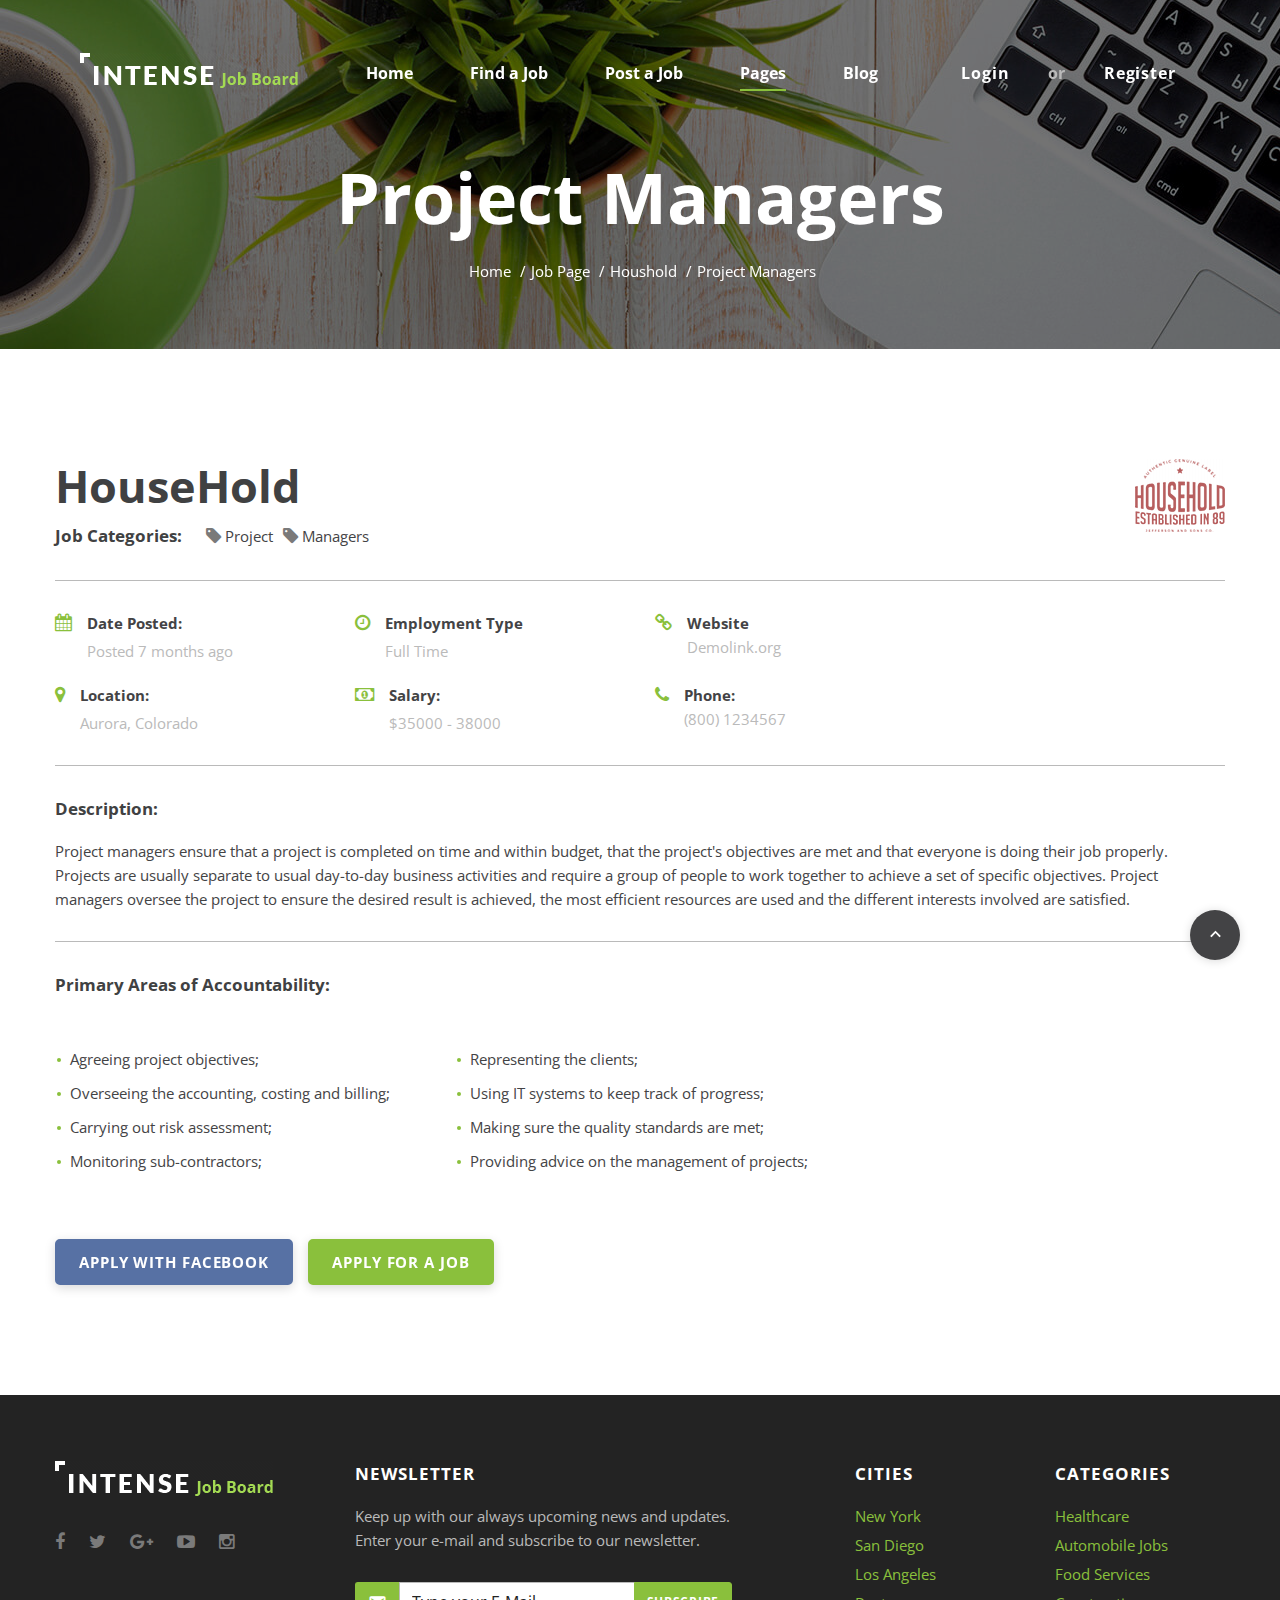
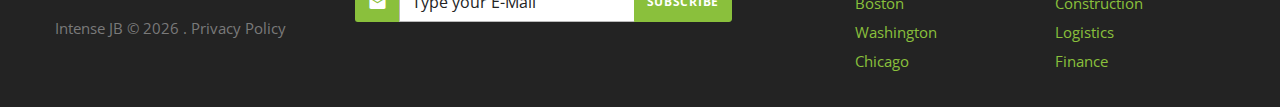
<file: intense-job-board/project-managers.html>
<!DOCTYPE html>
<html class="wide wow-animation smoothscroll scrollTo" lang="en">
  <head>
    <!-- Site Title-->
    <title>Project Managers</title>
    <meta charset="utf-8">
    <meta name="format-detection" content="telephone=no">
    <meta name="viewport" content="width=device-width, height=device-height, initial-scale=1.0, maximum-scale=1.0, user-scalable=0">
    <meta http-equiv="X-UA-Compatible" content="IE=Edge">
    <meta name="keywords" content="intense web design multipurpose template">
    <meta name="date" content="Dec 26">
    <link rel="icon" href="images/favicon.ico" type="image/x-icon">
    <!-- Stylesheets-->
    <link rel="stylesheet" type="text/css" href="//fonts.googleapis.com/css?family=Open+Sans:400,400italic,600,700,700italic">
    <link rel="stylesheet" href="css/style.css">
		<!--[if lt IE 10]>
    <div style="background: #212121; padding: 10px 0; box-shadow: 3px 3px 5px 0 rgba(0,0,0,.3); clear: both; text-align:center; position: relative; z-index:1;"><a href="http://windows.microsoft.com/en-US/internet-explorer/"><img src="images/ie8-panel/warning_bar_0000_us.jpg" border="0" height="42" width="820" alt="You are using an outdated browser. For a faster, safer browsing experience, upgrade for free today."></a></div>
    <script src="js/html5shiv.min.js"></script>
		<![endif]-->
  </head>
  <body>
    <!-- Page-->
    <div class="page text-center">
      <!-- Page Head-->
      <header class="page-head slider-menu-position">
        <!-- - RD Navbar-->
        <!-- RD Navbar Transparent-->
        <div class="rd-navbar-wrap">
          <nav class="rd-navbar container rd-navbar-floated rd-navbar-dark rd-navbar-dark-transparent" data-md-device-layout="rd-navbar-fixed" data-lg-device-layout="rd-navbar-static" data-lg-auto-height="true" data-md-layout="rd-navbar-fixed" data-lg-layout="rd-navbar-static" data-lg-stick-up="true">
            <div class="rd-navbar-inner">
              <!-- RD Navbar Panel-->
              <div class="rd-navbar-panel">
                <!-- RD Navbar Toggle-->
                <button class="rd-navbar-toggle" data-rd-navbar-toggle=".rd-navbar, .rd-navbar-nav-wrap"><span></span></button>
                <!-- RD Navbar Top Panel Toggle-->
                <button class="rd-navbar-right-buttons-toggle" data-rd-navbar-toggle=".rd-navbar, .rd-navbar-right-buttons"><span></span></button>
                <!--Navbar Brand-->
                <div class="rd-navbar-brand"><a href="../index.html"><img width='218' height='35' src='images/logo.png' alt=''/></a></div>
              </div>
              <div class="rd-navbar-menu-wrap">
                <div class="rd-navbar-nav-wrap">
                  <div class="rd-navbar-mobile-scroll">
                    <!--Navbar Brand Mobile-->
                    <div class="rd-navbar-mobile-brand"><a href="../index.html"><img width='218' height='35' src='images/logo.png' alt=''/></a></div>
                    <!-- RD Navbar Nav-->
                    <ul class="rd-navbar-nav">
                      <li><a href="index.html"><span>Home</span></a>
                      </li>
                      <li><a href="find-job.html"><span>Find a Job</span></a>
                      </li>
                      <li><a href="post-job.html"><span>Post a Job</span></a>
                      </li>
                      <li class="active"><a href="#"><span>Pages</span></a>
                        <ul class="rd-navbar-dropdown">
                          <li><a href="about-us.html"><span class="text-middle">About Us</span></a>
                          </li>
                          <li><a href="your-career-starts-here.html"><span class="text-middle">Your Career Starts Here</span></a>
                          </li>
                          <li><a href="resume-page.html"><span class="text-middle">Resume Page</span></a>
                          </li>
                          <li><a href="project-managers.html"><span class="text-middle">Project Managers</span></a>
                          </li>
                          <li><a href="faq.html"><span class="text-middle">FAQ</span></a>
                          </li>
                          <li><a href="contact-us.html"><span class="text-middle">Contact Us</span></a>
                          </li>
                        </ul>
                      </li>
                      <li><a href="blog.html"><span>Blog</span></a>
                      </li>
                    </ul>
                  </div>
                </div>
                <!--RD Navbar Search-->
                <div class="rd-navbar-right-buttons group reveal-inline-block"><a class="btn btn-primary" href="register-login.html#undefined1" style="max-height: 40px; line-height: 22px;" target="_blank"><span class="big">Login</span></a>
                  <div class="text-middle reveal-lg-inline-block">
                    <p class="big text-muted text-bold">or</p>
                  </div><a class="btn btn-primary text-middle" href="register-login.html#undefined2" style="max-height: 40px; line-height: 22px;" target="_blank"><span class="big">Register</span></a>
                </div>
              </div>
            </div>
          </nav>
        </div>
        <div class="context-dark">
          <!-- Modern Breadcrumbs-->
          <section>
            <div class="parallax-container breadcrumb-modern bg-gray-darkest" data-parallax-img="images/background-02-1920x870.jpg">
              <div class="parallax-content">
                <div class="bg-overlay-gray-darkest">
                  <div class="shell section-top-98 section-bottom-34 section-md-bottom-66 section-md-98 section-lg-top-155 section-lg-bottom-66">
                    <div class="text-extra-big text-bold veil reveal-md-block">Project Managers</div>
                    <ul class="list-inline list-inline-dashed p offset-top-0 offset-lg-top-20">
                      <li><a href="index.html">Home</a></li>
                      <li><a href="#">Job Page</a></li>
                      <li><a href="#">Houshold</a></li>
                      <li>Project Managers
                      </li>
                    </ul>
                  </div>
                </div>
              </div>
            </div>
          </section>
        </div>
      </header>
      <!-- Page Contents-->
      <main class="page-content">
        <!-- Find The Right Expert-->
        <section class="section-98 section-sm-110">
          <div class="shell text-md-left">
            <div class="range range-xs-justify">
              <div class="cell-md-2 cell-md-push-6">
                <div class="pull-md-right"><a href="your-career-starts-here.html"><img class="img-responsive center-block img-semi-transparent-inverse" src="images/job-01-90x73.png" width="90" height="73" alt=""></a></div>
              </div>
              <div class="cell-md-5 cell-lg-4 offset-top-14 offset-md-top-0">
                <div class="pull-md-left">
                  <div>
                    <h1>HouseHold</h1>
                  </div>
                  <div class="offset-top-10">
                    <div class="reveal-xs-inline-block">
                      <h6>Job Categories:</h6>
                    </div>
                    <div class="reveal-xs-inline-block">
                      <div class="offset-top-10 offset-xs-top-0 inset-xs-left-20"><span class="icon icon-xxs fa fa-tag text-dark"></span>
                        <p class="reveal-inline-block offset-top-0">Project</p><span class="icon icon-xxs fa fa-tag text-dark inset-left-10"></span>
                        <p class="reveal-inline-block offset-top-0">Managers</p>
                      </div>
                    </div>
                  </div>
                </div>
              </div>
            </div>
            <div class="offset-top-14">
              <hr class="hr bg-gray">
              <div class="range range-xs-center range-md-left offset-top-0">
                <div class="cell-sm-9 text-xs-left">
                  <div class="range range-xs-center range-md-left offset-top-0">
                    <div class="cell-xs-6 cell-md-4">
                      <div class="p unit unit-xs unit-spacing-xs unit-xs-horizontal">
                        <div class="unit-left"><span class="icon icon-xxs fa fa-calendar text-primary"></span></div>
                        <div class="unit-body">
                          <div>
                            <p class="text-bold">Date Posted:</p>
                          </div>
                          <p class="text-muted offset-top-4">Posted 7 months ago</p>
                        </div>
                      </div>
                    </div>
                    <div class="cell-xs-6 cell-md-4 offset-top-41 offset-xs-top-0">
                      <div class="p unit unit-xs unit-spacing-xs unit-xs-horizontal">
                        <div class="unit-left"><span class="icon icon-xxs fa fa-clock-o text-primary"></span></div>
                        <div class="unit-body">
                          <div>
                            <p class="text-bold">Employment Type</p>
                          </div>
                          <p class="text-muted offset-top-4">Full Time</p>
                        </div>
                      </div>
                    </div>
                    <div class="cell-xs-6 cell-md-4 offset-top-41 offset-xs-top-20 offset-md-top-0">
                      <div class="p unit unit-xs unit-spacing-xs unit-xs-horizontal">
                        <div class="unit-left"><span class="icon icon-xxs fa fa-link text-primary"></span></div>
                        <div class="unit-body">
                          <div>
                            <p class="text-bold">Website</p>
                          </div><a class="text-muted" href="#">Demolink.org</a>
                        </div>
                      </div>
                    </div>
                    <div class="cell-xs-6 cell-md-4 offset-top-41 offset-xs-top-20">
                      <div class="p unit unit-xs unit-spacing-xs unit-xs-horizontal">
                        <div class="unit-left"><span class="icon icon-xxs fa fa-map-marker text-primary"></span></div>
                        <div class="unit-body">
                          <div>
                            <p class="text-bold">Location:</p>
                          </div>
                          <p class="text-muted offset-top-4">Aurora, Colorado</p>
                        </div>
                      </div>
                    </div>
                    <div class="cell-xs-6 cell-md-4 offset-top-41 offset-xs-top-20">
                      <div class="p unit unit-xs unit-spacing-xs unit-xs-horizontal">
                        <div class="unit-left"><span class="icon icon-xxs fa fa-money text-primary"></span></div>
                        <div class="unit-body">
                          <div>
                            <p class="text-bold">Salary:</p>
                          </div>
                          <p class="text-muted offset-top-4">$35000 - 38000</p>
                        </div>
                      </div>
                    </div>
                    <div class="cell-xs-6 cell-md-4 offset-top-41 offset-xs-top-20">
                      <div class="p unit unit-xs unit-spacing-xs unit-xs-horizontal">
                        <div class="unit-left"><span class="icon icon-xxs fa fa-phone text-primary"></span></div>
                        <div class="unit-body">
                          <div>
                            <p class="text-bold">Phone:</p>
                          </div><a class="text-muted" href="callto:#">(800) 1234567</a>
                        </div>
                      </div>
                    </div>
                  </div>
                </div>
              </div>
              <hr class="hr bg-gray">
              <h6>Description:</h6>
              <p>Project managers ensure that a project is completed on time and within budget, that the project's objectives are met and that everyone is doing their job properly. Projects are usually separate to usual day-to-day business activities and require a group of people to work together to achieve a set of specific objectives. Project managers oversee the project to ensure the desired result is achieved, the most efficient resources are used and the different interests involved are satisfied.</p>
              <hr class="hr bg-gray">
              <h6>Primary Areas of Accountability:</h6>
              <div class="range range-xs-center range-sm-left range-left">
                <div class="cell-sm-8 cell-lg-4">
                  <ul class="list-marked">
                    <li>Agreeing project objectives;</li>
                    <li class="offset-top-10">Overseeing the accounting, costing and billing;</li>
                    <li class="offset-top-10">Carrying out risk assessment;</li>
                    <li class="offset-top-10">Monitoring sub-contractors;</li>
                  </ul>
                </div>
                <div class="cell-sm-8 cell-lg-4 offset-top-10 offset-lg-top-0">
                  <ul class="list-marked">
                    <li>Representing the clients;</li>
                    <li class="offset-top-10">Using IT systems to keep track of progress;</li>
                    <li class="offset-top-10">Making sure the quality standards are met;</li>
                    <li class="offset-top-10">Providing advice on the management of projects;</li>
                  </ul>
                </div>
              </div>
              <div class="group offset-top-66"><a class="btn btn-waikawa" href="#">Apply with facebook</a><a class="btn btn-primary" href="#">Apply for a job</a></div>
            </div>
          </div>
        </section>
      </main>
      <!-- Page Footers-->
      <!-- Default footer-->
      <footer class="section-relative section-top-66 section-bottom-34 page-footer bg-gray-darkest">
        <div class="shell">
          <div class="range range-sm-center text-md-left">
            <div class="cell-sm-8 cell-md-12">
              <div class="range range-xs-center">
                <div class="cell-xs-10 cell-md-5 cell-md-push-2">
                  <h6 class="text-uppercase text-spacing-60 font-default text-white">Newsletter</h6>
                  <div class="inset-lg-right-80">
                    <p class="text-muted">Keep up with our always upcoming  news and updates. Enter your e-mail and subscribe to our newsletter.</p>
                  </div>
                  <div class="offset-top-30">
                    <div class="inset-lg-right-93">
                            <form class="rd-mailform" data-form-output="form-subscribe-footer" data-form-type="subscribe" method="post" action="bat/rd-mailform.php">
                              <div class="form-group">
                                <div class="input-group input-group-sm"><span class="input-group-addon"><span class="input-group-icon mdi mdi-email"></span></span>
                                  <input class="form-control" placeholder="Type your E-Mail" type="email" name="email" data-constraints="@Required @Email"><span class="input-group-btn">
                                    <button class="btn btn-sm btn-primary" type="submit">Subscribe</button></span>
                                </div>
                              </div>
                              <div class="form-output" id="form-subscribe-footer"></div>
                            </form>
                    </div>
                  </div>
                </div>
                <div class="cell-xs-4 cell-md-2 offset-top-50 offset-md-top-0 cell-md-push-3 text-xs-left">
                  <h6 class="text-uppercase text-spacing-60 font-default text-white">Cities</h6>
                  <div class="reveal-block">
                    <div class="reveal-inline-block">
                      <ul class="list list-unstyled list-inline-primary">
                        <li class="text-primary"><a href="#">New York</a></li>
                        <li class="text-primary"><a href="#">San Diego</a></li>
                        <li class="text-primary"><a href="#">Los Angeles</a></li>
                        <li class="text-primary"><a href="#">Boston</a></li>
                        <li class="text-primary"><a href="#">Washington</a></li>
                        <li class="text-primary"><a href="#">Chicago</a></li>
                      </ul>
                    </div>
                  </div>
                </div>
                <div class="cell-xs-4 cell-md-2 offset-top-50 offset-md-top-0 cell-md-push-3 text-xs-left">
                  <h6 class="text-uppercase text-spacing-60 font-default text-white">Categories</h6>
                  <div class="reveal-block">
                    <div class="reveal-inline-block">
                      <ul class="list list-unstyled list-inline-primary">
                        <li class="text-primary"><a href="#">Healthcare</a></li>
                        <li class="text-primary"><a href="#">Automobile Jobs</a></li>
                        <li class="text-primary"><a href="#">Food Services</a></li>
                        <li class="text-primary"><a href="#">Construction</a></li>
                        <li class="text-primary"><a href="#">Logistics</a></li>
                        <li class="text-primary"><a href="#">Finance</a></li>
                      </ul>
                    </div>
                  </div>
                </div>
                <div class="cell-md-3 offset-top-50 offset-md-top-0 cell-md-push-1">
                  <!-- Footer brand-->
                  <div class="footer-brand"><a href="index.html"><img width='218' height='35' src='images/logo.png' alt=''/></a></div>
                  <ul class="list-inline list-inline-sm reveal-inline-block offset-top-34 post-meta text-dark list-inline-primary">
                    <li><a href="#"><span class="icon icon-xxs fa-facebook"></span></a></li>
                    <li><a href="#"><span class="icon icon-xxs fa-twitter"></span></a></li>
                    <li><a href="#"><span class="icon icon-xxs fa-google-plus"></span></a></li>
                    <li><a href="#"><span class="icon icon-xxs fa-youtube-play"></span></a></li>
                    <li><a href="#"><span class="icon icon-xxs fa-instagram"></span></a></li>
                  </ul>
                  <p class="text-dark offset-top-50">Intense JB &copy; <span id="copyright-year"></span> . <a href="#">Privacy Policy</a>
                    <!-- {%FOOTER_LINK}-->
                  </p>
                </div>
              </div>
            </div>
          </div>
        </div>
      </footer>
    </div>
    <!-- Global Mailform Output-->
    <div class="snackbars" id="form-output-global"></div>
    <!-- PhotoSwipe Gallery-->
    <div class="pswp" tabindex="-1" role="dialog" aria-hidden="true">
      <div class="pswp__bg"></div>
      <div class="pswp__scroll-wrap">
        <div class="pswp__container">
          <div class="pswp__item"></div>
          <div class="pswp__item"></div>
          <div class="pswp__item"></div>
        </div>
        <div class="pswp__ui pswp__ui--hidden">
          <div class="pswp__top-bar">
            <div class="pswp__counter"></div>
            <button class="pswp__button pswp__button--close" title="Close (Esc)"></button>
            <button class="pswp__button pswp__button--share" title="Share"></button>
            <button class="pswp__button pswp__button--fs" title="Toggle fullscreen"></button>
            <button class="pswp__button pswp__button--zoom" title="Zoom in/out"></button>
            <div class="pswp__preloader">
              <div class="pswp__preloader__icn">
                <div class="pswp__preloader__cut">
                  <div class="pswp__preloader__donut"></div>
                </div>
              </div>
            </div>
          </div>
          <div class="pswp__share-modal pswp__share-modal--hidden pswp__single-tap">
            <div class="pswp__share-tooltip"></div>
          </div>
          <button class="pswp__button pswp__button--arrow--left" title="Previous (arrow left)"></button>
          <button class="pswp__button pswp__button--arrow--right" title="Next (arrow right)"></button>
          <div class="pswp__caption">
            <div class="pswp__caption__center"></div>
          </div>
        </div>
      </div>
    </div>
    <!-- Java script-->
    <script src="js/core.min.js"></script>
    <script src="js/script.js"></script>
  </body>
</html>
</file>
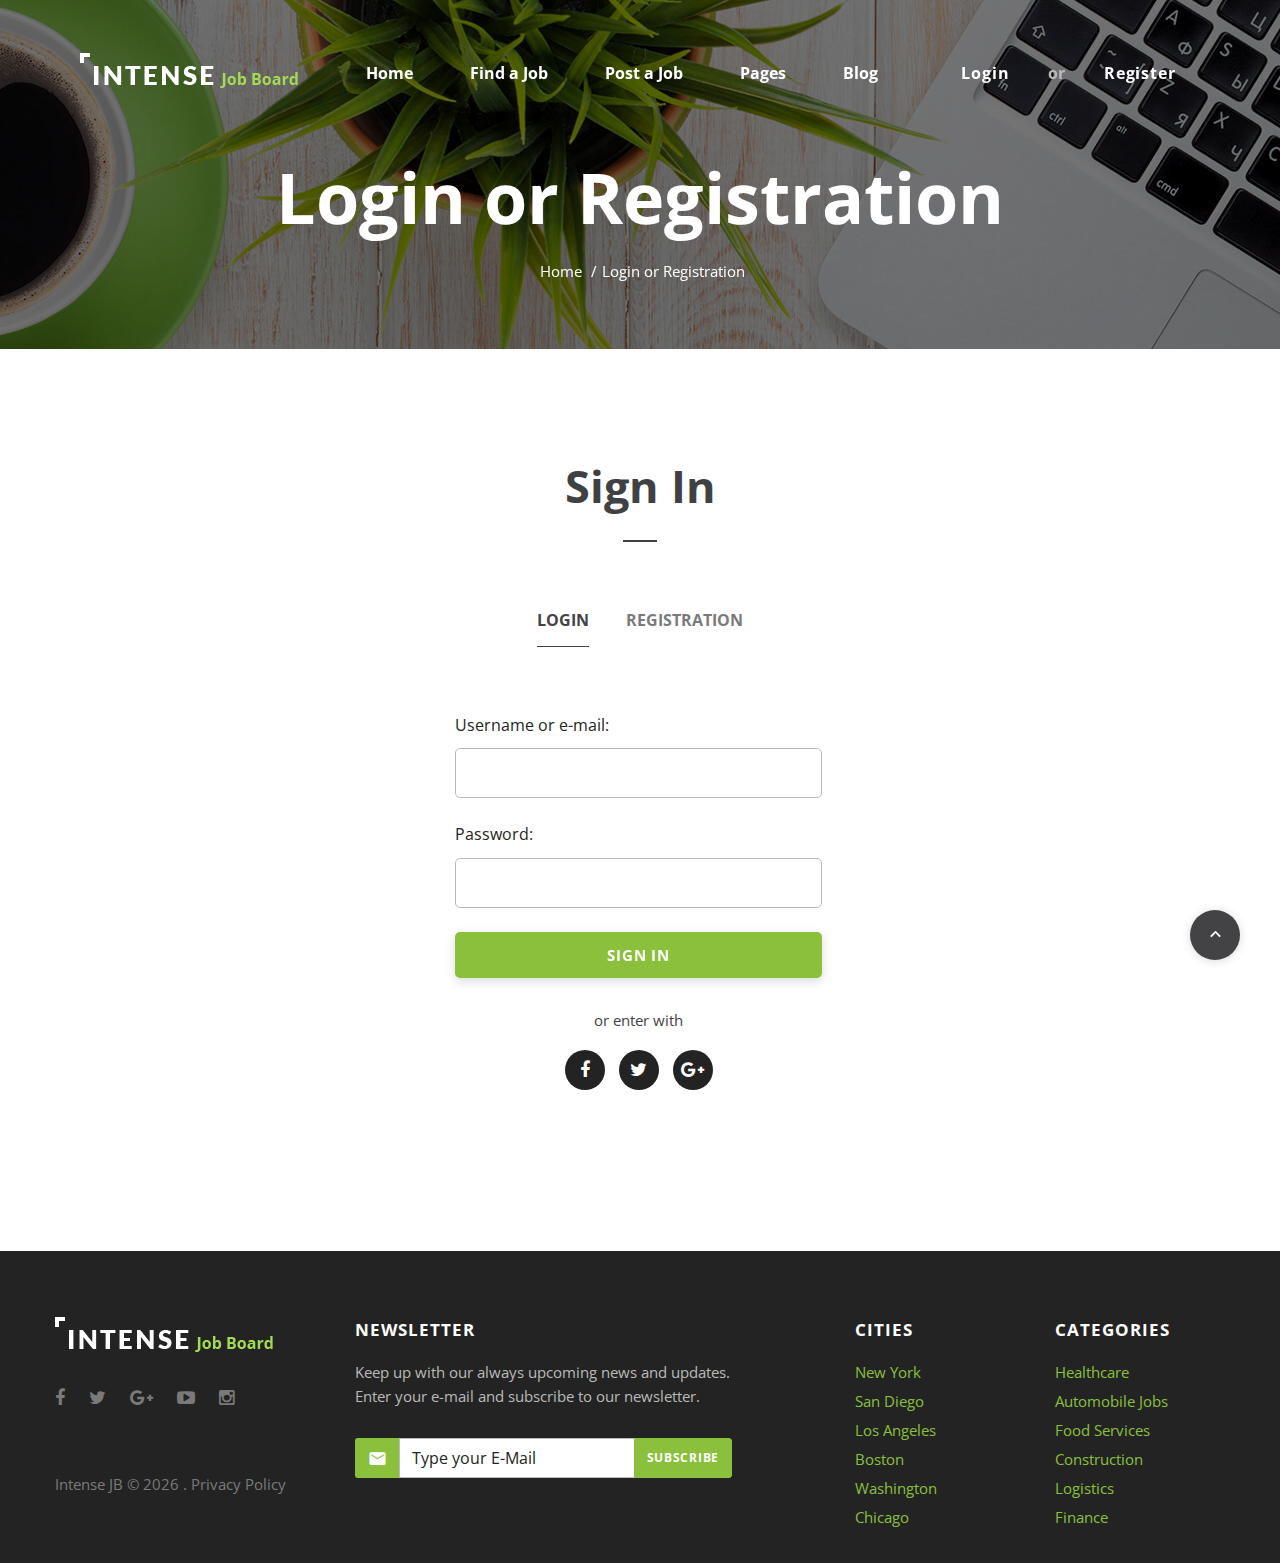
<file: intense-job-board/register-login.html>
<!DOCTYPE html>
<html class="wide wow-animation smoothscroll scrollTo" lang="en">
  <head>
    <!-- Site Title-->
    <title>Login or Registration</title>
    <meta charset="utf-8">
    <meta name="format-detection" content="telephone=no">
    <meta name="viewport" content="width=device-width, height=device-height, initial-scale=1.0, maximum-scale=1.0, user-scalable=0">
    <meta http-equiv="X-UA-Compatible" content="IE=Edge">
    <meta name="keywords" content="intense web design multipurpose template">
    <meta name="date" content="Dec 26">
    <link rel="icon" href="images/favicon.ico" type="image/x-icon">
    <!-- Stylesheets-->
    <link rel="stylesheet" type="text/css" href="//fonts.googleapis.com/css?family=Open+Sans:400,400italic,600,700,700italic">
    <link rel="stylesheet" href="css/style.css">
		<!--[if lt IE 10]>
    <div style="background: #212121; padding: 10px 0; box-shadow: 3px 3px 5px 0 rgba(0,0,0,.3); clear: both; text-align:center; position: relative; z-index:1;"><a href="http://windows.microsoft.com/en-US/internet-explorer/"><img src="images/ie8-panel/warning_bar_0000_us.jpg" border="0" height="42" width="820" alt="You are using an outdated browser. For a faster, safer browsing experience, upgrade for free today."></a></div>
    <script src="js/html5shiv.min.js"></script>
		<![endif]-->
  </head>
  <body>
    <!-- Page-->
    <div class="page text-center">
      <!-- Page Head-->
      <header class="page-head slider-menu-position">
        <!-- - RD Navbar-->
        <!-- RD Navbar Transparent-->
        <div class="rd-navbar-wrap">
          <nav class="rd-navbar container rd-navbar-floated rd-navbar-dark rd-navbar-dark-transparent" data-md-device-layout="rd-navbar-fixed" data-lg-device-layout="rd-navbar-static" data-lg-auto-height="true" data-md-layout="rd-navbar-fixed" data-lg-layout="rd-navbar-static" data-lg-stick-up="true">
            <div class="rd-navbar-inner">
              <!-- RD Navbar Panel-->
              <div class="rd-navbar-panel">
                <!-- RD Navbar Toggle-->
                <button class="rd-navbar-toggle" data-rd-navbar-toggle=".rd-navbar, .rd-navbar-nav-wrap"><span></span></button>
                <!-- RD Navbar Top Panel Toggle-->
                <button class="rd-navbar-right-buttons-toggle" data-rd-navbar-toggle=".rd-navbar, .rd-navbar-right-buttons"><span></span></button>
                <!--Navbar Brand-->
                <div class="rd-navbar-brand"><a href="../index.html"><img width='218' height='35' src='images/logo.png' alt=''/></a></div>
              </div>
              <div class="rd-navbar-menu-wrap">
                <div class="rd-navbar-nav-wrap">
                  <div class="rd-navbar-mobile-scroll">
                    <!--Navbar Brand Mobile-->
                    <div class="rd-navbar-mobile-brand"><a href="../index.html"><img width='218' height='35' src='images/logo.png' alt=''/></a></div>
                    <!-- RD Navbar Nav-->
                    <ul class="rd-navbar-nav">
                      <li><a href="index.html"><span>Home</span></a>
                      </li>
                      <li><a href="find-job.html"><span>Find a Job</span></a>
                      </li>
                      <li><a href="post-job.html"><span>Post a Job</span></a>
                      </li>
                      <li><a href="#"><span>Pages</span></a>
                        <ul class="rd-navbar-dropdown">
                          <li><a href="about-us.html"><span class="text-middle">About Us</span></a>
                          </li>
                          <li><a href="your-career-starts-here.html"><span class="text-middle">Your Career Starts Here</span></a>
                          </li>
                          <li><a href="resume-page.html"><span class="text-middle">Resume Page</span></a>
                          </li>
                          <li><a href="project-managers.html"><span class="text-middle">Project Managers</span></a>
                          </li>
                          <li><a href="faq.html"><span class="text-middle">FAQ</span></a>
                          </li>
                          <li><a href="contact-us.html"><span class="text-middle">Contact Us</span></a>
                          </li>
                        </ul>
                      </li>
                      <li><a href="blog.html"><span>Blog</span></a>
                      </li>
                    </ul>
                  </div>
                </div>
                <!--RD Navbar Search-->
                <div class="rd-navbar-right-buttons group reveal-inline-block"><a class="btn btn-primary" href="register-login.html#undefined1" style="max-height: 40px; line-height: 22px;" target="_blank"><span class="big">Login</span></a>
                  <div class="text-middle reveal-lg-inline-block">
                    <p class="big text-muted text-bold">or</p>
                  </div><a class="btn btn-primary text-middle" href="register-login.html#undefined2" style="max-height: 40px; line-height: 22px;" target="_blank"><span class="big">Register</span></a>
                </div>
              </div>
            </div>
          </nav>
        </div>
        <div class="context-dark">
          <!-- Modern Breadcrumbs-->
          <section>
            <div class="parallax-container breadcrumb-modern bg-gray-darkest" data-parallax-img="images/background-02-1920x870.jpg">
              <div class="parallax-content">
                <div class="bg-overlay-gray-darkest">
                  <div class="shell section-top-98 section-bottom-34 section-md-bottom-66 section-md-98 section-lg-top-155 section-lg-bottom-66">
                    <div class="text-extra-big text-bold veil reveal-md-block">Login or Registration</div>
                    <ul class="list-inline list-inline-dashed p offset-top-0 offset-lg-top-20">
                      <li><a href="index.html">Home</a></li>
                      <li>Login or Registration
                      </li>
                    </ul>
                  </div>
                </div>
              </div>
            </div>
          </section>
        </div>
      </header>
      <!-- Page Contents-->
      <main class="page-content">
        <!-- Search Engine-->
        <section class="section-98 section-sm-110">
          <div class="shell">
            <h1>Sign In</h1>
            <hr class="divider bg-darkers">
            <div class="offset-sm-top-66">
              <!-- Responsive-tabs-->
              <div class="responsive-tabs responsive-tabs-classic" data-type="horizontal">
                <ul class="resp-tabs-list tabs-1 text-center tabs-group-default" data-group="tabs-group-default">
                  <li>Login</li>
                  <li>Registration</li>
                </ul>
                <div class="resp-tabs-container text-left tabs-group-default" data-group="tabs-group-default">
                  <div>
                    <div class="range range-xs-center section-34">
                      <div class="cell-xs-8 cell-sm-6 cell-md-4">
                        <!-- RD Mailform-->
                        <form class="rd-mailform text-left" data-form-output="form-output-global" data-form-type="contact" method="post" action="bat/rd-mailform.php">
                          <div class="form-group">
                            <label class="form-label form-label-outside" for="form-login-username">Username or e-mail:</label>
                            <input class="form-control bg-white" id="form-login-username" type="text" name="username" data-constraints="@Required">
                          </div>
                          <div class="form-group offset-top-24">
                            <label class="form-label form-label-outside" for="form-login-password">Password:</label>
                            <input class="form-control bg-white" id="form-login-password" type="text" name="pass" data-constraints="@Required">
                          </div>
                          <div class="offset-top-24">
                            <button class="btn btn-primary btn-block" type="submit">sign in</button>
                          </div>
                        </form>
                        <div class="offset-top-30 text-center">
                          <p>or enter with</p>
                          <ul class="list-inline">
                            <li><a class="icon fa fa-facebook icon-xxs icon-circle icon-darkest-filled" href="#"></a></li>
                            <li><a class="icon fa fa-twitter icon-xxs icon-circle icon-darkest-filled" href="#"></a></li>
                            <li><a class="icon fa fa-google-plus icon-xxs icon-circle icon-darkest-filled" href="#"></a></li>
                          </ul>
                        </div>
                      </div>
                    </div>
                  </div>
                  <div>
                    <div class="range range-xs-center section-34">
                      <div class="cell-xs-8 cell-sm-6 cell-md-4">
                        <!-- RD Mailform-->
                        <form class="rd-mailform text-left" data-form-output="form-output-global" data-form-type="contact" method="post" action="bat/rd-mailform.php">
                          <div class="form-group">
                            <label class="form-label form-label-outside" for="form-register-username">Name:</label>
                            <input class="form-control bg-white" id="form-register-username" type="text" name="name" data-constraints="@Required">
                          </div>
                          <div class="form-group offset-top-24">
                            <label class="form-label form-label-outside" for="form-register-email">Email:</label>
                            <input class="form-control bg-white" id="form-register-email" type="text" name="email" data-constraints="@Required @Email">
                          </div>
                          <div class="form-group offset-top-24">
                            <label class="form-label form-label-outside" for="form-register-password">Password:</label>
                            <input class="form-control bg-white" id="form-register-password" type="text" name="pass" data-constraints="@Required">
                          </div>
                          <div class="form-group offset-top-24">
                            <label class="form-label form-label-outside" for="form-register-confirm-password">Confirm Password:</label>
                            <input class="form-control bg-white" id="form-register-confirm-password" type="text" name="confirmpass" data-constraints="@Required">
                          </div>
                          <div class="offset-top-24">
                            <button class="btn btn-primary btn-block" type="submit">create an account</button>
                          </div>
                        </form>
                        <div class="offset-top-30 text-center">
                          <p>or enter with</p>
                          <ul class="list-inline">
                            <li><a class="icon fa fa-facebook icon-xxs icon-circle icon-darkest-filled" href="#"></a></li>
                            <li><a class="icon fa fa-twitter icon-xxs icon-circle icon-darkest-filled" href="#"></a></li>
                            <li><a class="icon fa fa-google-plus icon-xxs icon-circle icon-darkest-filled" href="#"></a></li>
                          </ul>
                        </div>
                      </div>
                    </div>
                  </div>
                </div>
              </div>
            </div>
          </div>
        </section>
      </main>
      <!-- Page Footer-->
      <!-- Default footer-->
      <footer class="section-relative section-top-66 section-bottom-34 page-footer bg-gray-darkest">
        <div class="shell">
          <div class="range range-sm-center text-md-left">
            <div class="cell-sm-8 cell-md-12">
              <div class="range range-xs-center">
                <div class="cell-xs-10 cell-md-5 cell-md-push-2">
                  <h6 class="text-uppercase text-spacing-60 font-default text-white">Newsletter</h6>
                  <div class="inset-lg-right-80">
                    <p class="text-muted">Keep up with our always upcoming  news and updates. Enter your e-mail and subscribe to our newsletter.</p>
                  </div>
                  <div class="offset-top-30">
                    <div class="inset-lg-right-93">
                            <form class="rd-mailform" data-form-output="form-subscribe-footer" data-form-type="subscribe" method="post" action="bat/rd-mailform.php">
                              <div class="form-group">
                                <div class="input-group input-group-sm"><span class="input-group-addon"><span class="input-group-icon mdi mdi-email"></span></span>
                                  <input class="form-control" placeholder="Type your E-Mail" type="email" name="email" data-constraints="@Required @Email"><span class="input-group-btn">
                                    <button class="btn btn-sm btn-primary" type="submit">Subscribe</button></span>
                                </div>
                              </div>
                              <div class="form-output" id="form-subscribe-footer"></div>
                            </form>
                    </div>
                  </div>
                </div>
                <div class="cell-xs-4 cell-md-2 offset-top-50 offset-md-top-0 cell-md-push-3 text-xs-left">
                  <h6 class="text-uppercase text-spacing-60 font-default text-white">Cities</h6>
                  <div class="reveal-block">
                    <div class="reveal-inline-block">
                      <ul class="list list-unstyled list-inline-primary">
                        <li class="text-primary"><a href="#">New York</a></li>
                        <li class="text-primary"><a href="#">San Diego</a></li>
                        <li class="text-primary"><a href="#">Los Angeles</a></li>
                        <li class="text-primary"><a href="#">Boston</a></li>
                        <li class="text-primary"><a href="#">Washington</a></li>
                        <li class="text-primary"><a href="#">Chicago</a></li>
                      </ul>
                    </div>
                  </div>
                </div>
                <div class="cell-xs-4 cell-md-2 offset-top-50 offset-md-top-0 cell-md-push-3 text-xs-left">
                  <h6 class="text-uppercase text-spacing-60 font-default text-white">Categories</h6>
                  <div class="reveal-block">
                    <div class="reveal-inline-block">
                      <ul class="list list-unstyled list-inline-primary">
                        <li class="text-primary"><a href="#">Healthcare</a></li>
                        <li class="text-primary"><a href="#">Automobile Jobs</a></li>
                        <li class="text-primary"><a href="#">Food Services</a></li>
                        <li class="text-primary"><a href="#">Construction</a></li>
                        <li class="text-primary"><a href="#">Logistics</a></li>
                        <li class="text-primary"><a href="#">Finance</a></li>
                      </ul>
                    </div>
                  </div>
                </div>
                <div class="cell-md-3 offset-top-50 offset-md-top-0 cell-md-push-1">
                  <!-- Footer brand-->
                  <div class="footer-brand"><a href="index.html"><img width='218' height='35' src='images/logo.png' alt=''/></a></div>
                  <ul class="list-inline list-inline-sm reveal-inline-block offset-top-34 post-meta text-dark list-inline-primary">
                    <li><a href="#"><span class="icon icon-xxs fa-facebook"></span></a></li>
                    <li><a href="#"><span class="icon icon-xxs fa-twitter"></span></a></li>
                    <li><a href="#"><span class="icon icon-xxs fa-google-plus"></span></a></li>
                    <li><a href="#"><span class="icon icon-xxs fa-youtube-play"></span></a></li>
                    <li><a href="#"><span class="icon icon-xxs fa-instagram"></span></a></li>
                  </ul>
                  <p class="text-dark offset-top-50">Intense JB &copy; <span id="copyright-year"></span> . <a href="#">Privacy Policy</a>
                    <!-- {%FOOTER_LINK}-->
                  </p>
                </div>
              </div>
            </div>
          </div>
        </div>
      </footer>
    </div>
    <!-- Global Mailform Output-->
    <div class="snackbars" id="form-output-global"></div>
    <!-- PhotoSwipe Gallery-->
    <div class="pswp" tabindex="-1" role="dialog" aria-hidden="true">
      <div class="pswp__bg"></div>
      <div class="pswp__scroll-wrap">
        <div class="pswp__container">
          <div class="pswp__item"></div>
          <div class="pswp__item"></div>
          <div class="pswp__item"></div>
        </div>
        <div class="pswp__ui pswp__ui--hidden">
          <div class="pswp__top-bar">
            <div class="pswp__counter"></div>
            <button class="pswp__button pswp__button--close" title="Close (Esc)"></button>
            <button class="pswp__button pswp__button--share" title="Share"></button>
            <button class="pswp__button pswp__button--fs" title="Toggle fullscreen"></button>
            <button class="pswp__button pswp__button--zoom" title="Zoom in/out"></button>
            <div class="pswp__preloader">
              <div class="pswp__preloader__icn">
                <div class="pswp__preloader__cut">
                  <div class="pswp__preloader__donut"></div>
                </div>
              </div>
            </div>
          </div>
          <div class="pswp__share-modal pswp__share-modal--hidden pswp__single-tap">
            <div class="pswp__share-tooltip"></div>
          </div>
          <button class="pswp__button pswp__button--arrow--left" title="Previous (arrow left)"></button>
          <button class="pswp__button pswp__button--arrow--right" title="Next (arrow right)"></button>
          <div class="pswp__caption">
            <div class="pswp__caption__center"></div>
          </div>
        </div>
      </div>
    </div>
    <!-- Java script-->
    <script src="js/core.min.js"></script>
    <script src="js/script.js"></script>
  </body>
</html>
</file>
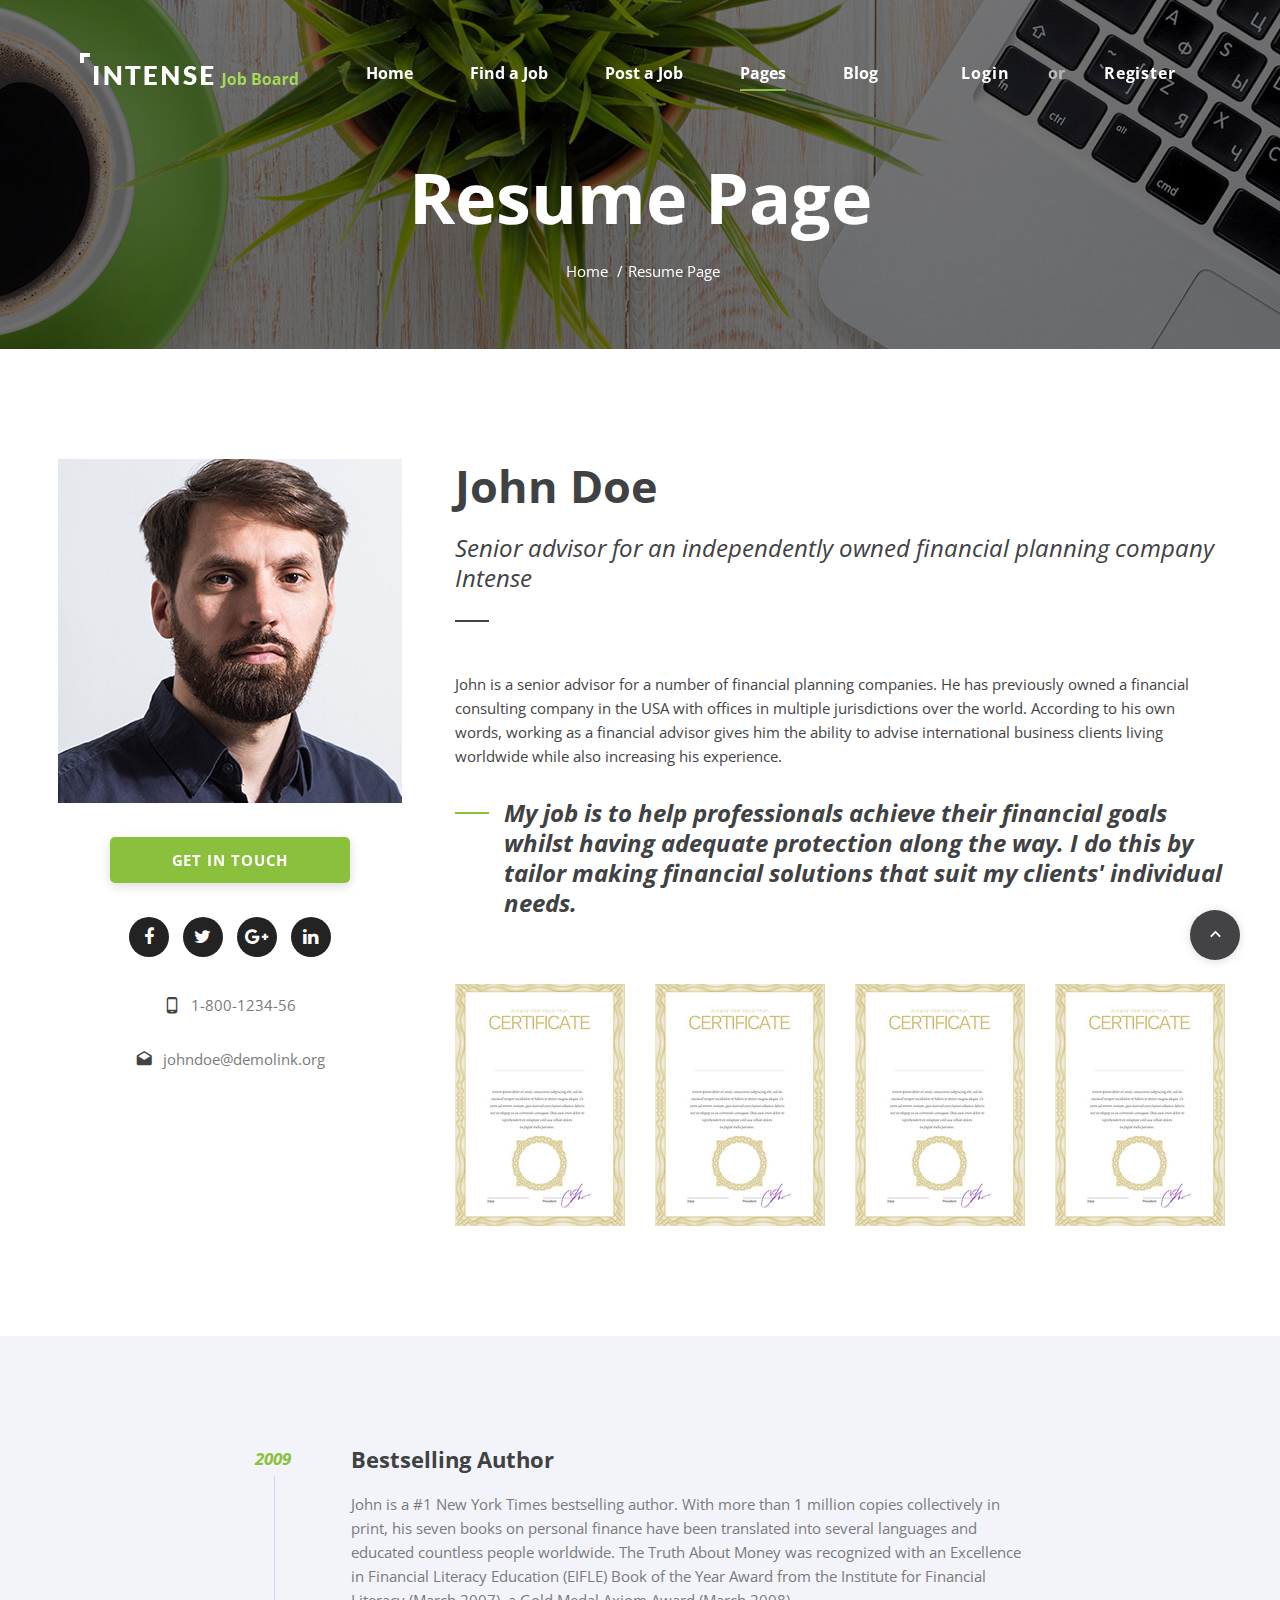
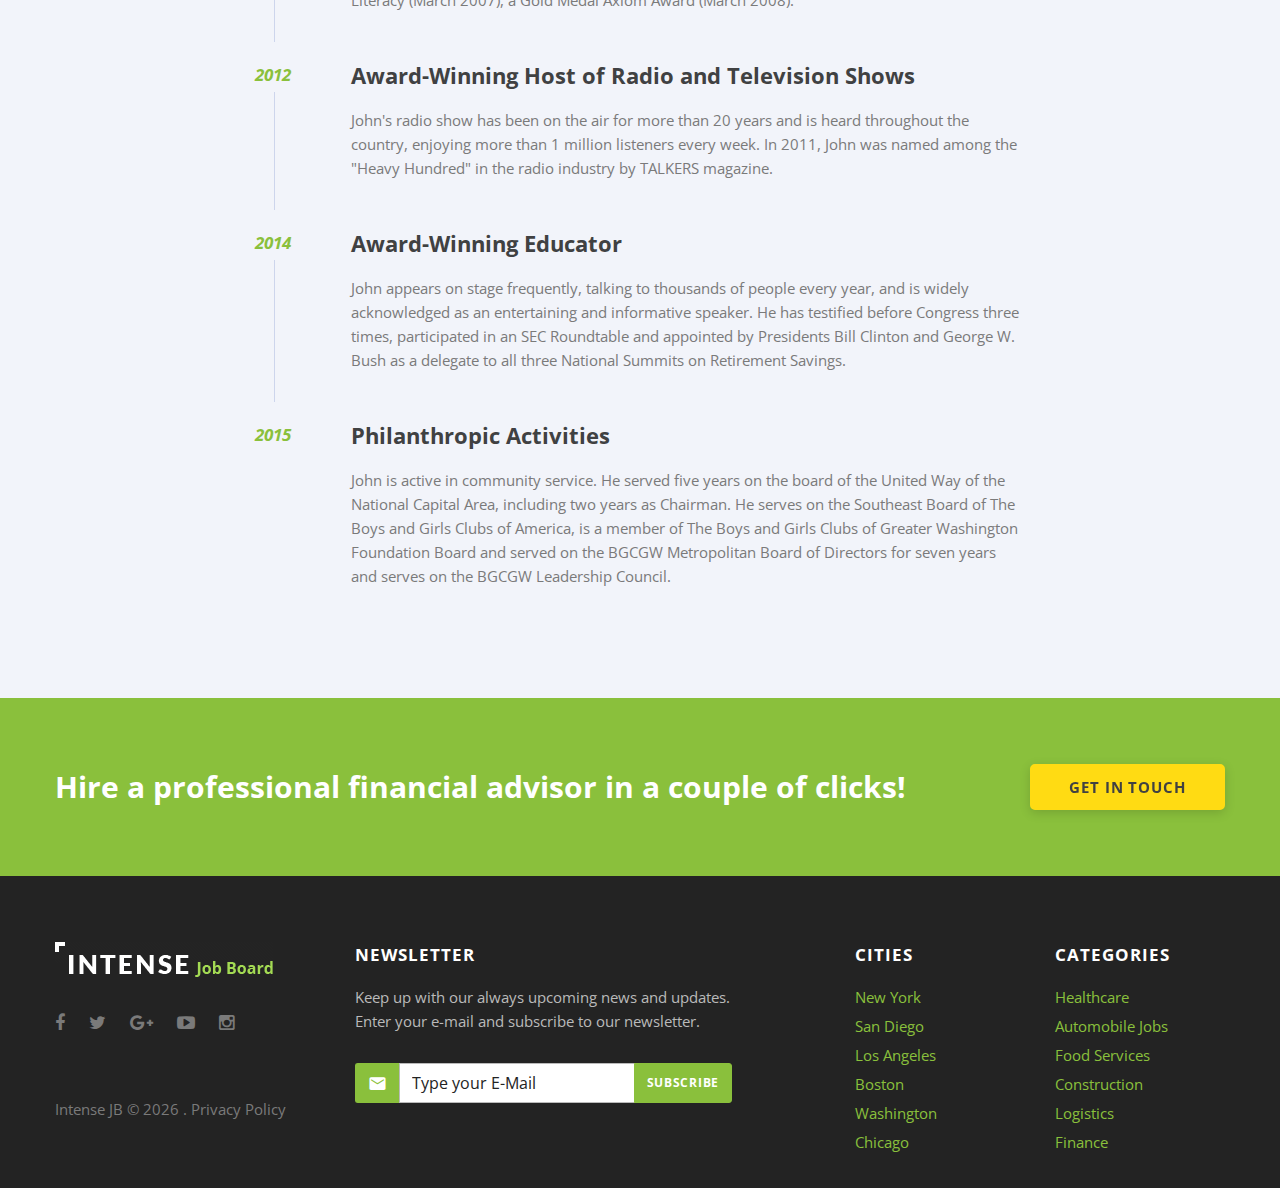
<file: intense-job-board/resume-page.html>
<!DOCTYPE html>
<html class="wide wow-animation smoothscroll scrollTo" lang="en">
  <head>
    <!-- Site Title-->
    <title>Resume Page</title>
    <meta charset="utf-8">
    <meta name="format-detection" content="telephone=no">
    <meta name="viewport" content="width=device-width, height=device-height, initial-scale=1.0, maximum-scale=1.0, user-scalable=0">
    <meta http-equiv="X-UA-Compatible" content="IE=Edge">
    <meta name="keywords" content="intense web design multipurpose template">
    <meta name="date" content="Dec 26">
    <link rel="icon" href="images/favicon.ico" type="image/x-icon">
    <!-- Stylesheets-->
    <link rel="stylesheet" type="text/css" href="//fonts.googleapis.com/css?family=Open+Sans:400,400italic,600,700,700italic">
    <link rel="stylesheet" href="css/style.css">
		<!--[if lt IE 10]>
    <div style="background: #212121; padding: 10px 0; box-shadow: 3px 3px 5px 0 rgba(0,0,0,.3); clear: both; text-align:center; position: relative; z-index:1;"><a href="http://windows.microsoft.com/en-US/internet-explorer/"><img src="images/ie8-panel/warning_bar_0000_us.jpg" border="0" height="42" width="820" alt="You are using an outdated browser. For a faster, safer browsing experience, upgrade for free today."></a></div>
    <script src="js/html5shiv.min.js"></script>
		<![endif]-->
  </head>
  <body>
    <!-- Page-->
    <div class="page text-center">
      <!-- Page Head-->
      <header class="page-head slider-menu-position">
        <!-- - RD Navbar-->
        <!-- RD Navbar Transparent-->
        <div class="rd-navbar-wrap">
          <nav class="rd-navbar container rd-navbar-floated rd-navbar-dark rd-navbar-dark-transparent" data-md-device-layout="rd-navbar-fixed" data-lg-device-layout="rd-navbar-static" data-lg-auto-height="true" data-md-layout="rd-navbar-fixed" data-lg-layout="rd-navbar-static" data-lg-stick-up="true">
            <div class="rd-navbar-inner">
              <!-- RD Navbar Panel-->
              <div class="rd-navbar-panel">
                <!-- RD Navbar Toggle-->
                <button class="rd-navbar-toggle" data-rd-navbar-toggle=".rd-navbar, .rd-navbar-nav-wrap"><span></span></button>
                <!-- RD Navbar Top Panel Toggle-->
                <button class="rd-navbar-right-buttons-toggle" data-rd-navbar-toggle=".rd-navbar, .rd-navbar-right-buttons"><span></span></button>
                <!--Navbar Brand-->
                <div class="rd-navbar-brand"><a href="../index.html"><img width='218' height='35' src='images/logo.png' alt=''/></a></div>
              </div>
              <div class="rd-navbar-menu-wrap">
                <div class="rd-navbar-nav-wrap">
                  <div class="rd-navbar-mobile-scroll">
                    <!--Navbar Brand Mobile-->
                    <div class="rd-navbar-mobile-brand"><a href="../index.html"><img width='218' height='35' src='images/logo.png' alt=''/></a></div>
                    <!-- RD Navbar Nav-->
                    <ul class="rd-navbar-nav">
                      <li><a href="index.html"><span>Home</span></a>
                      </li>
                      <li><a href="find-job.html"><span>Find a Job</span></a>
                      </li>
                      <li><a href="post-job.html"><span>Post a Job</span></a>
                      </li>
                      <li class="active"><a href="#"><span>Pages</span></a>
                        <ul class="rd-navbar-dropdown">
                          <li><a href="about-us.html"><span class="text-middle">About Us</span></a>
                          </li>
                          <li><a href="your-career-starts-here.html"><span class="text-middle">Your Career Starts Here</span></a>
                          </li>
                          <li><a href="resume-page.html"><span class="text-middle">Resume Page</span></a>
                          </li>
                          <li><a href="project-managers.html"><span class="text-middle">Project Managers</span></a>
                          </li>
                          <li><a href="faq.html"><span class="text-middle">FAQ</span></a>
                          </li>
                          <li><a href="contact-us.html"><span class="text-middle">Contact Us</span></a>
                          </li>
                        </ul>
                      </li>
                      <li><a href="blog.html"><span>Blog</span></a>
                      </li>
                    </ul>
                  </div>
                </div>
                <!--RD Navbar Search-->
                <div class="rd-navbar-right-buttons group reveal-inline-block"><a class="btn btn-primary" href="register-login.html#undefined1" style="max-height: 40px; line-height: 22px;" target="_blank"><span class="big">Login</span></a>
                  <div class="text-middle reveal-lg-inline-block">
                    <p class="big text-muted text-bold">or</p>
                  </div><a class="btn btn-primary text-middle" href="register-login.html#undefined2" style="max-height: 40px; line-height: 22px;" target="_blank"><span class="big">Register</span></a>
                </div>
              </div>
            </div>
          </nav>
        </div>
        <div class="context-dark">
          <!-- Modern Breadcrumbs-->
          <section>
            <div class="parallax-container breadcrumb-modern bg-gray-darkest" data-parallax-img="images/background-02-1920x870.jpg">
              <div class="parallax-content">
                <div class="bg-overlay-gray-darkest">
                  <div class="shell section-top-98 section-bottom-34 section-md-bottom-66 section-md-98 section-lg-top-155 section-lg-bottom-66">
                    <div class="text-extra-big text-bold veil reveal-md-block">Resume Page</div>
                    <ul class="list-inline list-inline-dashed p offset-top-0 offset-lg-top-20">
                      <li><a href="index.html">Home</a></li>
                      <li>Resume Page
                      </li>
                    </ul>
                  </div>
                </div>
              </div>
            </div>
          </section>
        </div>
      </header>
      <!-- Page Contents-->
      <main class="page-content">
        <!-- My Works-->
        <section class="section-98 section-sm-110">
          <div class="shell">
            <div class="range range-xs-center">
              <div class="cell-xs-10 cell-sm-5 cell-lg-4">
                <!-- Member block type 5-->
                <div class="member-block-type-5 inset-md-right-20"><img class="img-responsive center-block" src="images/user-john-doe-344x344.jpg" width="344" height="344" alt="">
                  <div class="member-block-body">
                    <button class="btn btn-block btn-primary" type="button" data-toggle="modal" data-target="#myModal">get in touch</button>
                    <!-- Modal Custom Window-->
                    <div class="modal modal-custom fade" id="myModal" tabindex="-1" role="dialog" aria-labelledby="myModalLabel">
                      <div class="modal-dialog" role="document">
                        <div class="modal-content">
                          <div class="modal-header">
                            <button class="close" type="button" data-dismiss="modal" aria-label="Close">
                              <!--span(aria-hidden='true') ×--><span class="icon icon-xs fa fa-close text-primary" aria-hidden="true"></span>
                            </button>
                            <h1 class="modal-title offset-top-30" id="myModalLabel">Get In Touch</h1>
                            <hr class="divider bg-darkers">
                          </div>
                          <div class="modal-body">
                            <p class="offset-top-30 offset-lg-top-50">You can contact me any way that is convenient for you. I am available 24/7 via fax, email or telephone. You can also usea quick contact form located on this page to ask a question about my services and projects I work on. I would be happy to answer your questions or offer any help.</p>
                            <!-- RD Mailform-->
                            <form class="rd-mailform text-left offset-top-50" data-form-output="form-output-global" data-form-type="contact" method="post" action="bat/rd-mailform.php">
                              <div class="range">
                                <div class="cell-lg-6">
                                  <div class="form-group">
                                    <label class="form-label form-label-outside" for="resume-first-name">First Name</label>
                                    <input class="form-control" id="resume-first-name" type="text" name="first-name" data-constraints="@Required">
                                  </div>
                                </div>
                                <div class="cell-lg-6 offset-top-20 offset-lg-top-0">
                                  <div class="form-group">
                                    <label class="form-label form-label-outside" for="resume-last-name">Last Name</label>
                                    <input class="form-control" id="resume-last-name" type="text" name="last-name" data-constraints="@Required">
                                  </div>
                                </div>
                                <div class="cell-lg-12 offset-top-20">
                                  <div class="form-group">
                                    <label class="form-label form-label-outside" for="resume-email">E-mail</label>
                                    <input class="form-control" id="resume-email" type="email" name="email" data-constraints="@Required @Email">
                                  </div>
                                </div>
                                <div class="cell-lg-12 offset-top-20">
                                  <div class="form-group">
                                    <label class="form-label form-label-outside" for="resume-me-message">Message</label>
                                    <textarea class="form-control" id="resume-me-message" name="message" data-constraints="@Required" style="height: 160px;"></textarea>
                                  </div>
                                </div>
                              </div>
                              <div class="range range-xs-center offset-top-30">
                                <button class="btn btn-block btn-primary center-block" type="submit" style="max-width: 168px;">Send</button>
                              </div>
                            </form>
                          </div>
                        </div>
                      </div>
                    </div>
                    <div class="offset-top-34">
                      <ul class="list-inline">
                        <li><a class="icon fa fa-facebook icon-xxs icon-circle icon-darkest-filled" href="#"></a></li>
                        <li><a class="icon fa fa-twitter icon-xxs icon-circle icon-darkest-filled" href="#"></a></li>
                        <li><a class="icon fa fa-google-plus icon-xxs icon-circle icon-darkest-filled" href="#"></a></li>
                        <li><a class="icon fa fa-linkedin icon-xxs icon-circle icon-darkest-filled" href="#"></a></li>
                      </ul>
                    </div>
                    <!-- Contact Info-->
                    <address class="contact-info offset-top-20 offset-sm-top-34">
                      <ul class="list-unstyled p">
                        <li><span class="icon icon-xxs text-middle mdi mdi-cellphone-android"></span><a class="text-middle reveal-inline-block text-dark" href="callto:1-800-1234-56">1-800-1234-56</a></li>
                        <li><span class="icon icon-xxs text-middle mdi mdi-email-open"></span><a class="text-middle reveal-inline-block text-dark" href="mailto:johndoe@demolink.org">johndoe@demolink.org</a></li>
                      </ul>
                    </address>
                  </div>
                </div>
              </div>
              <div class="cell-xs-10 cell-sm-7 cell-lg-8 text-sm-left">
                <div>
                  <h1>John Doe</h1>
                </div>
                <h4 class="text-regular text-italic offset-top-20">Senior advisor for an independently owned financial planning company Intense</h4>
                <hr class="divider bg-darkers hr-sm-left-0">
                <p class="text-left offset-top-50">John is a senior advisor for a number of financial planning companies. He has previously owned a financial consulting company in the USA with offices in multiple jurisdictions over the world. According to his own words, working as a financial advisor gives him the ability to advise international business clients living worldwide while also increasing his experience.</p>
                <div class="offset-top-30 text-center">
                  <div class="unit unit-horizontal unit-spacing-xs">
                    <div class="unit-left">
                      <hr class="divider bg-primary hr-sm-left-0 offset-top-14">
                    </div>
                    <div class="unit-body text-left">
                      <h4 class="text-italic">My job is to help professionals achieve their financial goals whilst having adequate protection along the way. I do this by tailor making financial solutions that suit my clients' individual needs.</h4>
                    </div>
                  </div>
                </div>
                <div class="range range-xs-center offset-top-66">
                  <div class="cell-xs-5 cell-sm-3"><a class="thumbnail-classic" data-photo-swipe-item="" data-size="700x900" href="images/resume-01-700x970.jpg">
                      <figure><img width="170" height="242" src="images/resume-01-170x242.jpg" alt=""/>
                      </figure></a>
                  </div>
                  <div class="cell-xs-5 cell-sm-3"><a class="thumbnail-classic" data-photo-swipe-item="" data-size="700x900" href="images/resume-01-700x970.jpg">
                      <figure><img width="170" height="242" src="images/resume-01-170x242.jpg" alt=""/>
                      </figure></a>
                  </div>
                  <div class="cell-xs-5 cell-sm-3 offset-top-30 offset-sm-top-0"><a class="thumbnail-classic" data-photo-swipe-item="" data-size="700x900" href="images/resume-01-700x970.jpg">
                      <figure><img width="170" height="242" src="images/resume-01-170x242.jpg" alt=""/>
                      </figure></a>
                  </div>
                  <div class="cell-xs-5 cell-sm-3 offset-top-30 offset-sm-top-0"><a class="thumbnail-classic" data-photo-swipe-item="" data-size="700x900" href="images/resume-01-700x970.jpg">
                      <figure><img width="170" height="242" src="images/resume-01-170x242.jpg" alt=""/>
                      </figure></a>
                  </div>
                </div>
              </div>
            </div>
          </div>
        </section>
        <!-- Posts-->
        <section class="section-98 section-sm-110 bg-lilac text-xs-left">
          <div class="shell">
            <div class="range range-xs-center">
              <div class="cell-lg-8">
                <!-- News Post-->
                <article class="news-post">
                  <div class="unit unit-xs unit-xs-horizontal unit-spacing-lg">
                    <div class="unit-left">
                      <div class="post-meta">
                        <h6 class="text-italic text-primary">2009</h6>
                      </div>
                    </div>
                    <div class="unit-body">
                      <div class="inset-lg-left-20">
                        <h5>Bestselling Author</h5>
                        <p class="text-dark">John is a #1 New York Times bestselling author. With more than 1 million copies collectively in print, his seven books on personal finance have been translated into several languages and educated countless people worldwide. The Truth About Money was recognized with an Excellence in Financial Literacy Education (EIFLE) Book of the Year Award from the Institute for Financial Literacy (March 2007), a Gold Medal Axiom Award (March 2008).</p>
                      </div>
                    </div>
                  </div>
                </article>
                <!-- News Post-->
                <article class="news-post offset-top-50">
                  <div class="unit unit-xs unit-xs-horizontal unit-spacing-lg">
                    <div class="unit-left">
                      <div class="post-meta">
                        <h6 class="text-italic text-primary">2012</h6>
                      </div>
                    </div>
                    <div class="unit-body">
                      <div class="inset-lg-left-20">
                        <h5>Award-Winning Host of Radio and Television Shows</h5>
                        <p class="text-dark">John's radio show has been on the air for more than 20 years and is heard throughout the country, enjoying more than 1 million listeners every week. In 2011, John was named among the "Heavy Hundred" in the radio industry by TALKERS magazine.</p>
                      </div>
                    </div>
                  </div>
                </article>
                <!-- News Post-->
                <article class="news-post offset-top-50">
                  <div class="unit unit-xs unit-xs-horizontal unit-spacing-lg">
                    <div class="unit-left">
                      <div class="post-meta">
                        <h6 class="text-italic text-primary">2014</h6>
                      </div>
                    </div>
                    <div class="unit-body">
                      <div class="inset-lg-left-20">
                        <h5>Award-Winning Educator</h5>
                        <p class="text-dark">John appears on stage frequently, talking to thousands of people every year, and is widely acknowledged as an entertaining and informative speaker. He has testified before Congress three times, participated in an SEC Roundtable and appointed by Presidents Bill Clinton and George W. Bush as a delegate to all three National Summits on Retirement Savings.</p>
                      </div>
                    </div>
                  </div>
                </article>
                <!-- News Post-->
                <article class="news-post offset-top-50">
                  <div class="unit unit-xs unit-xs-horizontal unit-spacing-lg">
                    <div class="unit-left">
                      <div class="post-meta">
                        <h6 class="text-italic text-primary">2015</h6>
                      </div>
                    </div>
                    <div class="unit-body">
                      <div class="inset-lg-left-20">
                        <h5>Philanthropic Activities</h5>
                        <p class="text-dark">John is active in community service. He served five years on the board of the United Way of the National Capital Area, including two years as Chairman. He serves on the Southeast Board of The Boys and Girls Clubs of America, is a member of The Boys and Girls Clubs of Greater Washington Foundation Board and served on the BGCGW Metropolitan Board of Directors for seven years and serves on the BGCGW Leadership Council.</p>
                      </div>
                    </div>
                  </div>
                </article>
              </div>
            </div>
          </div>
        </section>
        <!-- Hire a professional financial advisor in a couple of clicks!-->
        <section class="section-66 bg-primary context-dark">
          <div class="shell">
            <div class="range range-xs-middle range-condensed">
              <div class="cell-md-8 cell-lg-10 text-center text-md-left">
                <h3>Hire a professional financial advisor in a couple of clicks!</h3>
              </div>
              <div class="cell-md-4 cell-lg-2 offset-top-41 offset-md-top-0"><a class="btn btn-warning btn-block center-block" href="contact-us.html" style="max-width: 210px;">Get in touch</a></div>
            </div>
          </div>
        </section>
      </main>
      <!-- Page Footer-->
      <!-- Default footer-->
      <footer class="section-relative section-top-66 section-bottom-34 page-footer bg-gray-darkest">
        <div class="shell">
          <div class="range range-sm-center text-md-left">
            <div class="cell-sm-8 cell-md-12">
              <div class="range range-xs-center">
                <div class="cell-xs-10 cell-md-5 cell-md-push-2">
                  <h6 class="text-uppercase text-spacing-60 font-default text-white">Newsletter</h6>
                  <div class="inset-lg-right-80">
                    <p class="text-muted">Keep up with our always upcoming  news and updates. Enter your e-mail and subscribe to our newsletter.</p>
                  </div>
                  <div class="offset-top-30">
                    <div class="inset-lg-right-93">
                            <form class="rd-mailform" data-form-output="form-subscribe-footer" data-form-type="subscribe" method="post" action="bat/rd-mailform.php">
                              <div class="form-group">
                                <div class="input-group input-group-sm"><span class="input-group-addon"><span class="input-group-icon mdi mdi-email"></span></span>
                                  <input class="form-control" placeholder="Type your E-Mail" type="email" name="email" data-constraints="@Required @Email"><span class="input-group-btn">
                                    <button class="btn btn-sm btn-primary" type="submit">Subscribe</button></span>
                                </div>
                              </div>
                              <div class="form-output" id="form-subscribe-footer"></div>
                            </form>
                    </div>
                  </div>
                </div>
                <div class="cell-xs-4 cell-md-2 offset-top-50 offset-md-top-0 cell-md-push-3 text-xs-left">
                  <h6 class="text-uppercase text-spacing-60 font-default text-white">Cities</h6>
                  <div class="reveal-block">
                    <div class="reveal-inline-block">
                      <ul class="list list-unstyled list-inline-primary">
                        <li class="text-primary"><a href="#">New York</a></li>
                        <li class="text-primary"><a href="#">San Diego</a></li>
                        <li class="text-primary"><a href="#">Los Angeles</a></li>
                        <li class="text-primary"><a href="#">Boston</a></li>
                        <li class="text-primary"><a href="#">Washington</a></li>
                        <li class="text-primary"><a href="#">Chicago</a></li>
                      </ul>
                    </div>
                  </div>
                </div>
                <div class="cell-xs-4 cell-md-2 offset-top-50 offset-md-top-0 cell-md-push-3 text-xs-left">
                  <h6 class="text-uppercase text-spacing-60 font-default text-white">Categories</h6>
                  <div class="reveal-block">
                    <div class="reveal-inline-block">
                      <ul class="list list-unstyled list-inline-primary">
                        <li class="text-primary"><a href="#">Healthcare</a></li>
                        <li class="text-primary"><a href="#">Automobile Jobs</a></li>
                        <li class="text-primary"><a href="#">Food Services</a></li>
                        <li class="text-primary"><a href="#">Construction</a></li>
                        <li class="text-primary"><a href="#">Logistics</a></li>
                        <li class="text-primary"><a href="#">Finance</a></li>
                      </ul>
                    </div>
                  </div>
                </div>
                <div class="cell-md-3 offset-top-50 offset-md-top-0 cell-md-push-1">
                  <!-- Footer brand-->
                  <div class="footer-brand"><a href="index.html"><img width='218' height='35' src='images/logo.png' alt=''/></a></div>
                  <ul class="list-inline list-inline-sm reveal-inline-block offset-top-34 post-meta text-dark list-inline-primary">
                    <li><a href="#"><span class="icon icon-xxs fa-facebook"></span></a></li>
                    <li><a href="#"><span class="icon icon-xxs fa-twitter"></span></a></li>
                    <li><a href="#"><span class="icon icon-xxs fa-google-plus"></span></a></li>
                    <li><a href="#"><span class="icon icon-xxs fa-youtube-play"></span></a></li>
                    <li><a href="#"><span class="icon icon-xxs fa-instagram"></span></a></li>
                  </ul>
                  <p class="text-dark offset-top-50">Intense JB &copy; <span id="copyright-year"></span> . <a href="#">Privacy Policy</a>
                    <!-- {%FOOTER_LINK}-->
                  </p>
                </div>
              </div>
            </div>
          </div>
        </div>
      </footer>
    </div>
    <!-- Global Mailform Output-->
    <div class="snackbars" id="form-output-global"></div>
    <!-- PhotoSwipe Gallery-->
    <div class="pswp" tabindex="-1" role="dialog" aria-hidden="true">
      <div class="pswp__bg"></div>
      <div class="pswp__scroll-wrap">
        <div class="pswp__container">
          <div class="pswp__item"></div>
          <div class="pswp__item"></div>
          <div class="pswp__item"></div>
        </div>
        <div class="pswp__ui pswp__ui--hidden">
          <div class="pswp__top-bar">
            <div class="pswp__counter"></div>
            <button class="pswp__button pswp__button--close" title="Close (Esc)"></button>
            <button class="pswp__button pswp__button--share" title="Share"></button>
            <button class="pswp__button pswp__button--fs" title="Toggle fullscreen"></button>
            <button class="pswp__button pswp__button--zoom" title="Zoom in/out"></button>
            <div class="pswp__preloader">
              <div class="pswp__preloader__icn">
                <div class="pswp__preloader__cut">
                  <div class="pswp__preloader__donut"></div>
                </div>
              </div>
            </div>
          </div>
          <div class="pswp__share-modal pswp__share-modal--hidden pswp__single-tap">
            <div class="pswp__share-tooltip"></div>
          </div>
          <button class="pswp__button pswp__button--arrow--left" title="Previous (arrow left)"></button>
          <button class="pswp__button pswp__button--arrow--right" title="Next (arrow right)"></button>
          <div class="pswp__caption">
            <div class="pswp__caption__center"></div>
          </div>
        </div>
      </div>
    </div>
    <!-- Java script-->
    <script src="js/core.min.js"></script>
    <script src="js/script.js"></script>
  </body>
</html>
</file>
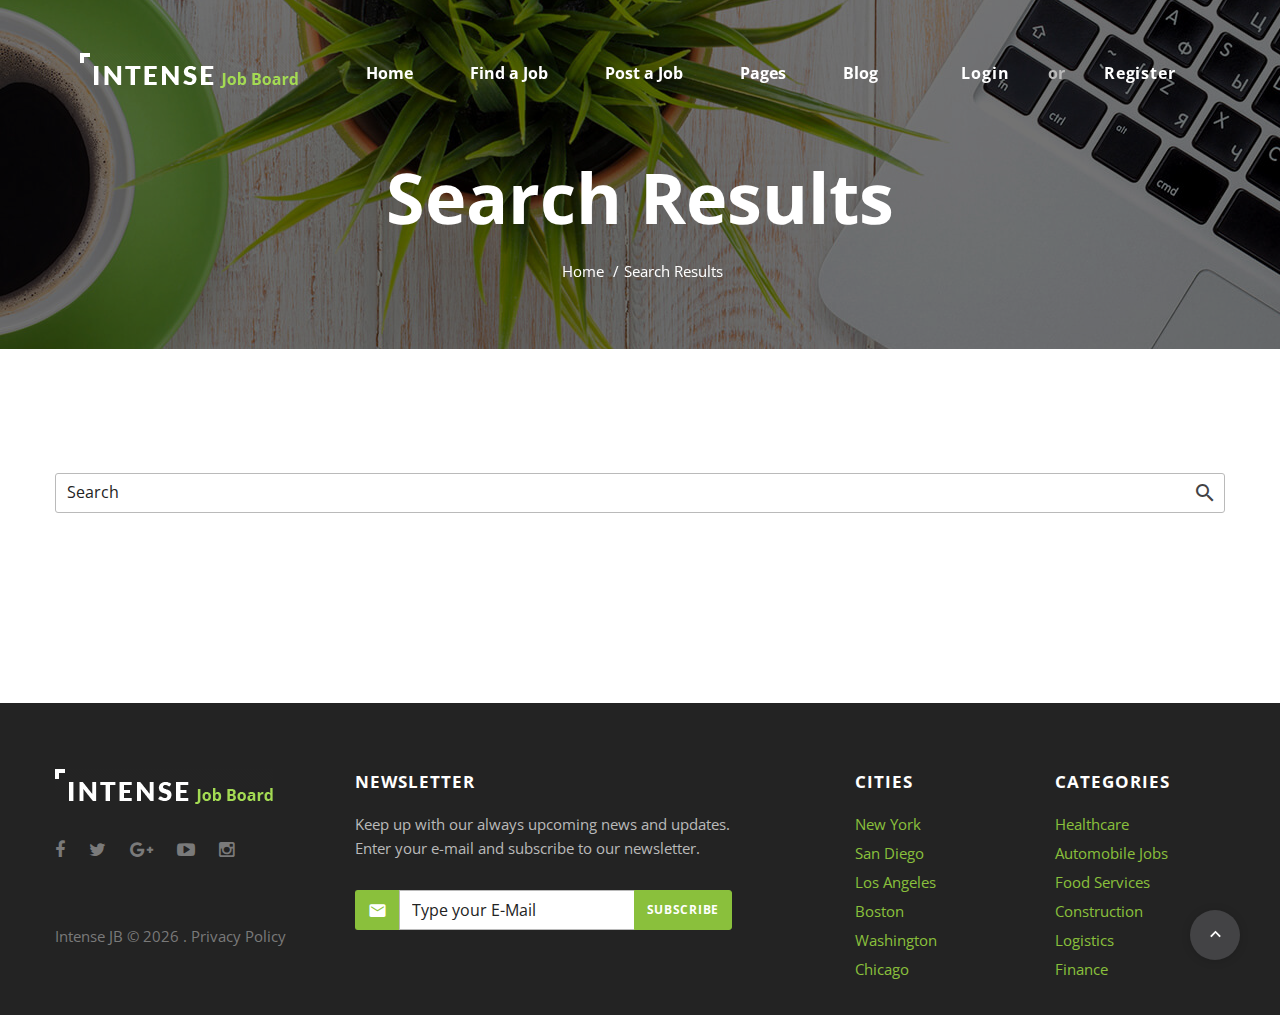
<file: intense-job-board/search-results.html>
<!DOCTYPE html>
<html class="wide wow-animation smoothscroll scrollTo" lang="en">
  <head>
    <!-- Site Title-->
    <title>Search Results</title>
    <meta charset="utf-8">
    <meta name="format-detection" content="telephone=no">
    <meta name="viewport" content="width=device-width, height=device-height, initial-scale=1.0, maximum-scale=1.0, user-scalable=0">
    <meta http-equiv="X-UA-Compatible" content="IE=Edge">
    <meta name="keywords" content="intense web design multipurpose template">
    <meta name="date" content="Dec 26">
    <link rel="icon" href="images/favicon.ico" type="image/x-icon">
    <!-- Stylesheets-->
    <link rel="stylesheet" type="text/css" href="//fonts.googleapis.com/css?family=Open+Sans:400,400italic,600,700,700italic">
    <link rel="stylesheet" href="css/style.css">
		<!--[if lt IE 10]>
    <div style="background: #212121; padding: 10px 0; box-shadow: 3px 3px 5px 0 rgba(0,0,0,.3); clear: both; text-align:center; position: relative; z-index:1;"><a href="http://windows.microsoft.com/en-US/internet-explorer/"><img src="images/ie8-panel/warning_bar_0000_us.jpg" border="0" height="42" width="820" alt="You are using an outdated browser. For a faster, safer browsing experience, upgrade for free today."></a></div>
    <script src="js/html5shiv.min.js"></script>
		<![endif]-->
  </head>
  <body>
    <!-- Page-->
    <div class="page text-center">
      <!-- Page Head-->
      <header class="page-head slider-menu-position">
        <!-- - RD Navbar-->
        <!-- RD Navbar Transparent-->
        <div class="rd-navbar-wrap">
          <nav class="rd-navbar container rd-navbar-floated rd-navbar-dark rd-navbar-dark-transparent" data-md-device-layout="rd-navbar-fixed" data-lg-device-layout="rd-navbar-static" data-lg-auto-height="true" data-md-layout="rd-navbar-fixed" data-lg-layout="rd-navbar-static" data-lg-stick-up="true">
            <div class="rd-navbar-inner">
              <!-- RD Navbar Panel-->
              <div class="rd-navbar-panel">
                <!-- RD Navbar Toggle-->
                <button class="rd-navbar-toggle" data-rd-navbar-toggle=".rd-navbar, .rd-navbar-nav-wrap"><span></span></button>
                <!-- RD Navbar Top Panel Toggle-->
                <button class="rd-navbar-right-buttons-toggle" data-rd-navbar-toggle=".rd-navbar, .rd-navbar-right-buttons"><span></span></button>
                <!--Navbar Brand-->
                <div class="rd-navbar-brand"><a href="../index.html"><img width='218' height='35' src='images/logo.png' alt=''/></a></div>
              </div>
              <div class="rd-navbar-menu-wrap">
                <div class="rd-navbar-nav-wrap">
                  <div class="rd-navbar-mobile-scroll">
                    <!--Navbar Brand Mobile-->
                    <div class="rd-navbar-mobile-brand"><a href="../index.html"><img width='218' height='35' src='images/logo.png' alt=''/></a></div>
                    <!-- RD Navbar Nav-->
                    <ul class="rd-navbar-nav">
                      <li><a href="index.html"><span>Home</span></a>
                      </li>
                      <li><a href="find-job.html"><span>Find a Job</span></a>
                      </li>
                      <li><a href="post-job.html"><span>Post a Job</span></a>
                      </li>
                      <li><a href="#"><span>Pages</span></a>
                        <ul class="rd-navbar-dropdown">
                          <li><a href="about-us.html"><span class="text-middle">About Us</span></a>
                          </li>
                          <li><a href="your-career-starts-here.html"><span class="text-middle">Your Career Starts Here</span></a>
                          </li>
                          <li><a href="resume-page.html"><span class="text-middle">Resume Page</span></a>
                          </li>
                          <li><a href="project-managers.html"><span class="text-middle">Project Managers</span></a>
                          </li>
                          <li><a href="faq.html"><span class="text-middle">FAQ</span></a>
                          </li>
                          <li><a href="contact-us.html"><span class="text-middle">Contact Us</span></a>
                          </li>
                        </ul>
                      </li>
                      <li><a href="blog.html"><span>Blog</span></a>
                      </li>
                    </ul>
                  </div>
                </div>
                <!--RD Navbar Search-->
                <div class="rd-navbar-right-buttons group reveal-inline-block"><a class="btn btn-primary" href="register-login.html#undefined1" style="max-height: 40px; line-height: 22px;" target="_blank"><span class="big">Login</span></a>
                  <div class="text-middle reveal-lg-inline-block">
                    <p class="big text-muted text-bold">or</p>
                  </div><a class="btn btn-primary text-middle" href="register-login.html#undefined2" style="max-height: 40px; line-height: 22px;" target="_blank"><span class="big">Register</span></a>
                </div>
              </div>
            </div>
          </nav>
        </div>
        <div class="context-dark">
          <!-- Modern Breadcrumbs-->
          <section>
            <div class="parallax-container breadcrumb-modern bg-gray-darkest" data-parallax-img="images/background-02-1920x870.jpg">
              <div class="parallax-content">
                <div class="bg-overlay-gray-darkest">
                  <div class="shell section-top-98 section-bottom-34 section-md-bottom-66 section-md-98 section-lg-top-155 section-lg-bottom-66">
                    <div class="text-extra-big text-bold veil reveal-md-block">Search Results</div>
                    <ul class="list-inline list-inline-dashed p offset-top-0 offset-lg-top-20">
                      <li><a href="index.html">Home</a></li>
                      <li>Search Results
                      </li>
                    </ul>
                  </div>
                </div>
              </div>
            </div>
          </section>
        </div>
      </header>
      <!-- Page Content-->
      <main class="page-content section-98 section-sm-124">
        <div class="shell">
          <!-- RD Search Form-->
          <form class="form-search rd-search" action="search-results.html" method="GET">
            <div class="form-group">
              <label class="form-label form-search-label form-label-sm" for="search-results">Search</label>
              <input class="form-search-input input-sm form-control input-sm" id="search-results" type="text" name="s" autocomplete="off"/>
            </div>
            <button class="form-search-submit" type="submit"><span class="mdi mdi-magnify"></span></button>
          </form>
          <div class="rd-search-results offset-top-66"></div>
        </div>
      </main>
      <!-- Page Footers-->
      <!-- Default footer-->
      <footer class="section-relative section-top-66 section-bottom-34 page-footer bg-gray-darkest">
        <div class="shell">
          <div class="range range-sm-center text-md-left">
            <div class="cell-sm-8 cell-md-12">
              <div class="range range-xs-center">
                <div class="cell-xs-10 cell-md-5 cell-md-push-2">
                  <h6 class="text-uppercase text-spacing-60 font-default text-white">Newsletter</h6>
                  <div class="inset-lg-right-80">
                    <p class="text-muted">Keep up with our always upcoming  news and updates. Enter your e-mail and subscribe to our newsletter.</p>
                  </div>
                  <div class="offset-top-30">
                    <div class="inset-lg-right-93">
                            <form class="rd-mailform" data-form-output="form-subscribe-footer" data-form-type="subscribe" method="post" action="bat/rd-mailform.php">
                              <div class="form-group">
                                <div class="input-group input-group-sm"><span class="input-group-addon"><span class="input-group-icon mdi mdi-email"></span></span>
                                  <input class="form-control" placeholder="Type your E-Mail" type="email" name="email" data-constraints="@Required @Email"><span class="input-group-btn">
                                    <button class="btn btn-sm btn-primary" type="submit">Subscribe</button></span>
                                </div>
                              </div>
                              <div class="form-output" id="form-subscribe-footer"></div>
                            </form>
                    </div>
                  </div>
                </div>
                <div class="cell-xs-4 cell-md-2 offset-top-50 offset-md-top-0 cell-md-push-3 text-xs-left">
                  <h6 class="text-uppercase text-spacing-60 font-default text-white">Cities</h6>
                  <div class="reveal-block">
                    <div class="reveal-inline-block">
                      <ul class="list list-unstyled list-inline-primary">
                        <li class="text-primary"><a href="#">New York</a></li>
                        <li class="text-primary"><a href="#">San Diego</a></li>
                        <li class="text-primary"><a href="#">Los Angeles</a></li>
                        <li class="text-primary"><a href="#">Boston</a></li>
                        <li class="text-primary"><a href="#">Washington</a></li>
                        <li class="text-primary"><a href="#">Chicago</a></li>
                      </ul>
                    </div>
                  </div>
                </div>
                <div class="cell-xs-4 cell-md-2 offset-top-50 offset-md-top-0 cell-md-push-3 text-xs-left">
                  <h6 class="text-uppercase text-spacing-60 font-default text-white">Categories</h6>
                  <div class="reveal-block">
                    <div class="reveal-inline-block">
                      <ul class="list list-unstyled list-inline-primary">
                        <li class="text-primary"><a href="#">Healthcare</a></li>
                        <li class="text-primary"><a href="#">Automobile Jobs</a></li>
                        <li class="text-primary"><a href="#">Food Services</a></li>
                        <li class="text-primary"><a href="#">Construction</a></li>
                        <li class="text-primary"><a href="#">Logistics</a></li>
                        <li class="text-primary"><a href="#">Finance</a></li>
                      </ul>
                    </div>
                  </div>
                </div>
                <div class="cell-md-3 offset-top-50 offset-md-top-0 cell-md-push-1">
                  <!-- Footer brand-->
                  <div class="footer-brand"><a href="index.html"><img width='218' height='35' src='images/logo.png' alt=''/></a></div>
                  <ul class="list-inline list-inline-sm reveal-inline-block offset-top-34 post-meta text-dark list-inline-primary">
                    <li><a href="#"><span class="icon icon-xxs fa-facebook"></span></a></li>
                    <li><a href="#"><span class="icon icon-xxs fa-twitter"></span></a></li>
                    <li><a href="#"><span class="icon icon-xxs fa-google-plus"></span></a></li>
                    <li><a href="#"><span class="icon icon-xxs fa-youtube-play"></span></a></li>
                    <li><a href="#"><span class="icon icon-xxs fa-instagram"></span></a></li>
                  </ul>
                  <p class="text-dark offset-top-50">Intense JB &copy; <span id="copyright-year"></span> . <a href="#">Privacy Policy</a>
                    <!-- {%FOOTER_LINK}-->
                  </p>
                </div>
              </div>
            </div>
          </div>
        </div>
      </footer>
    </div>
    <!-- Global Mailform Output-->
    <div class="snackbars" id="form-output-global"></div>
    <!-- PhotoSwipe Gallery-->
    <div class="pswp" tabindex="-1" role="dialog" aria-hidden="true">
      <div class="pswp__bg"></div>
      <div class="pswp__scroll-wrap">
        <div class="pswp__container">
          <div class="pswp__item"></div>
          <div class="pswp__item"></div>
          <div class="pswp__item"></div>
        </div>
        <div class="pswp__ui pswp__ui--hidden">
          <div class="pswp__top-bar">
            <div class="pswp__counter"></div>
            <button class="pswp__button pswp__button--close" title="Close (Esc)"></button>
            <button class="pswp__button pswp__button--share" title="Share"></button>
            <button class="pswp__button pswp__button--fs" title="Toggle fullscreen"></button>
            <button class="pswp__button pswp__button--zoom" title="Zoom in/out"></button>
            <div class="pswp__preloader">
              <div class="pswp__preloader__icn">
                <div class="pswp__preloader__cut">
                  <div class="pswp__preloader__donut"></div>
                </div>
              </div>
            </div>
          </div>
          <div class="pswp__share-modal pswp__share-modal--hidden pswp__single-tap">
            <div class="pswp__share-tooltip"></div>
          </div>
          <button class="pswp__button pswp__button--arrow--left" title="Previous (arrow left)"></button>
          <button class="pswp__button pswp__button--arrow--right" title="Next (arrow right)"></button>
          <div class="pswp__caption">
            <div class="pswp__caption__center"></div>
          </div>
        </div>
      </div>
    </div>
    <!-- Java script-->
    <script src="js/core.min.js"></script>
    <script src="js/script.js"></script>
  </body>
</html>
</file>
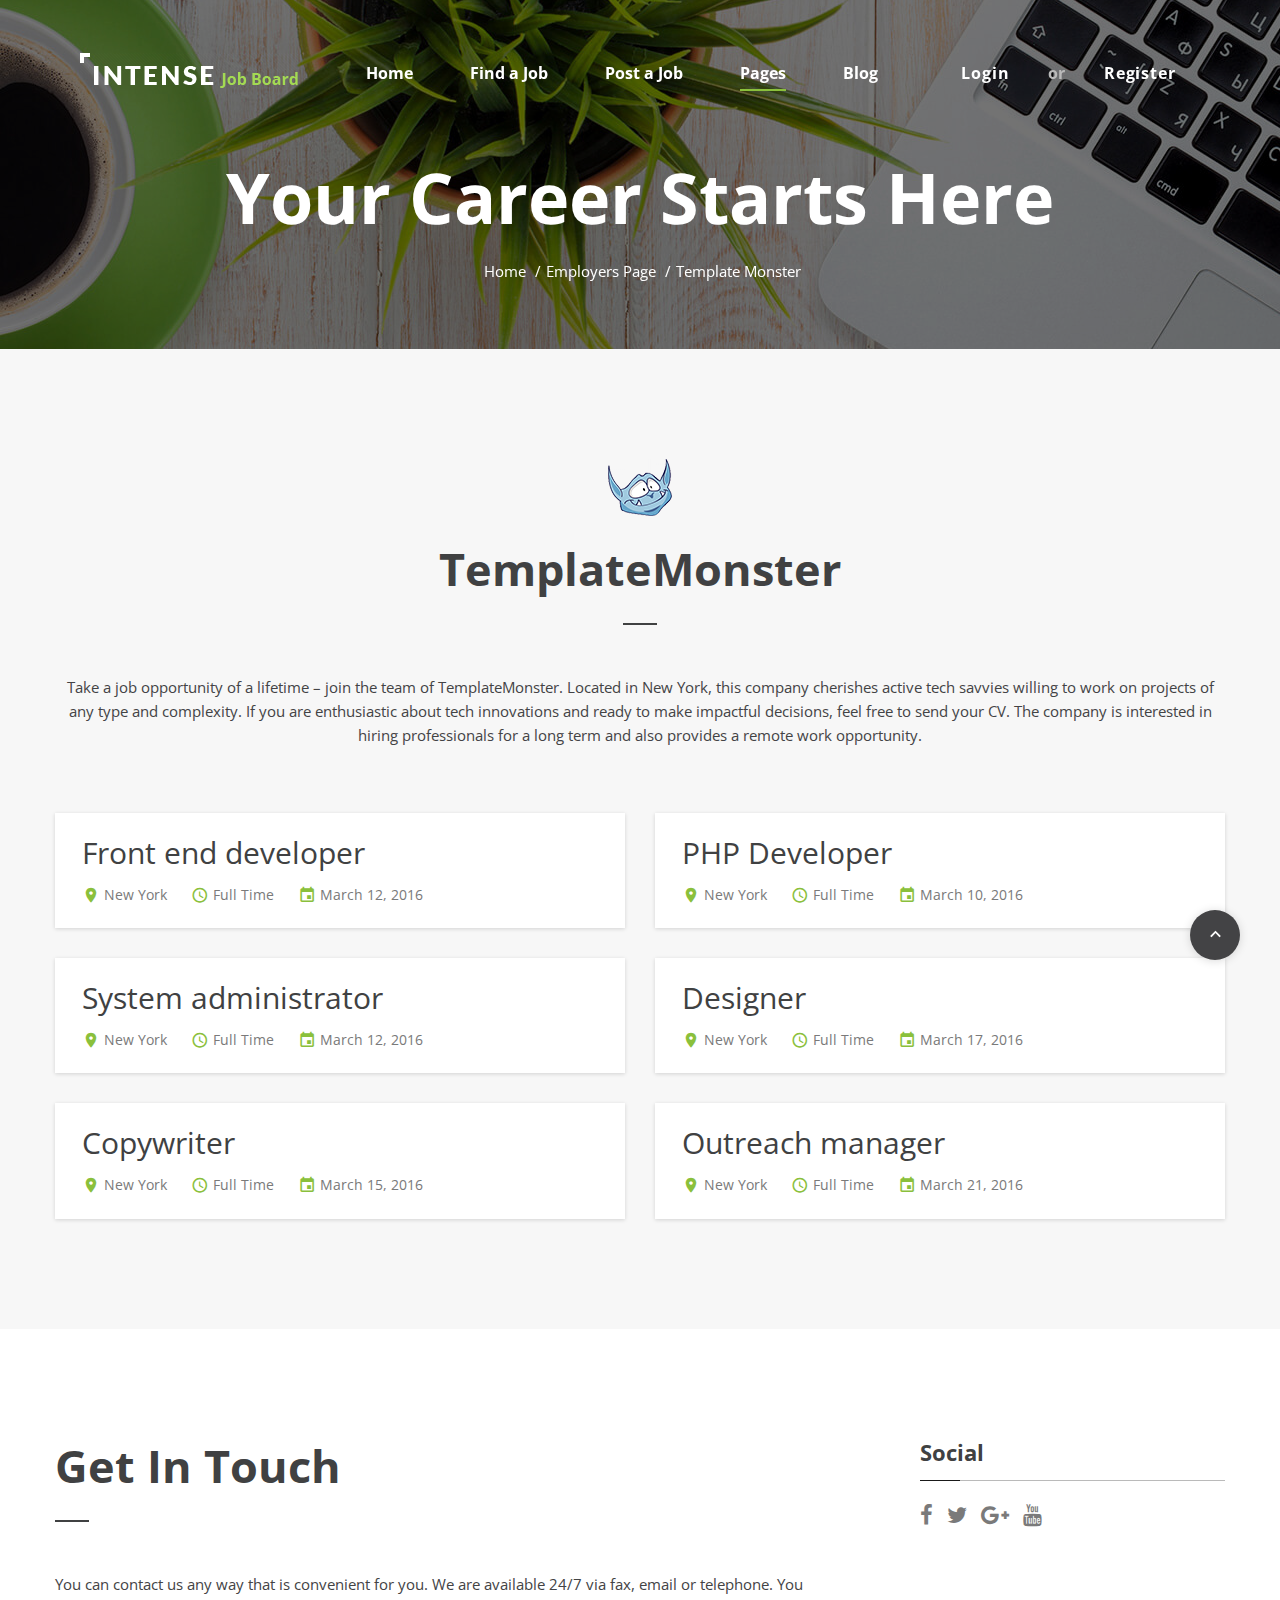
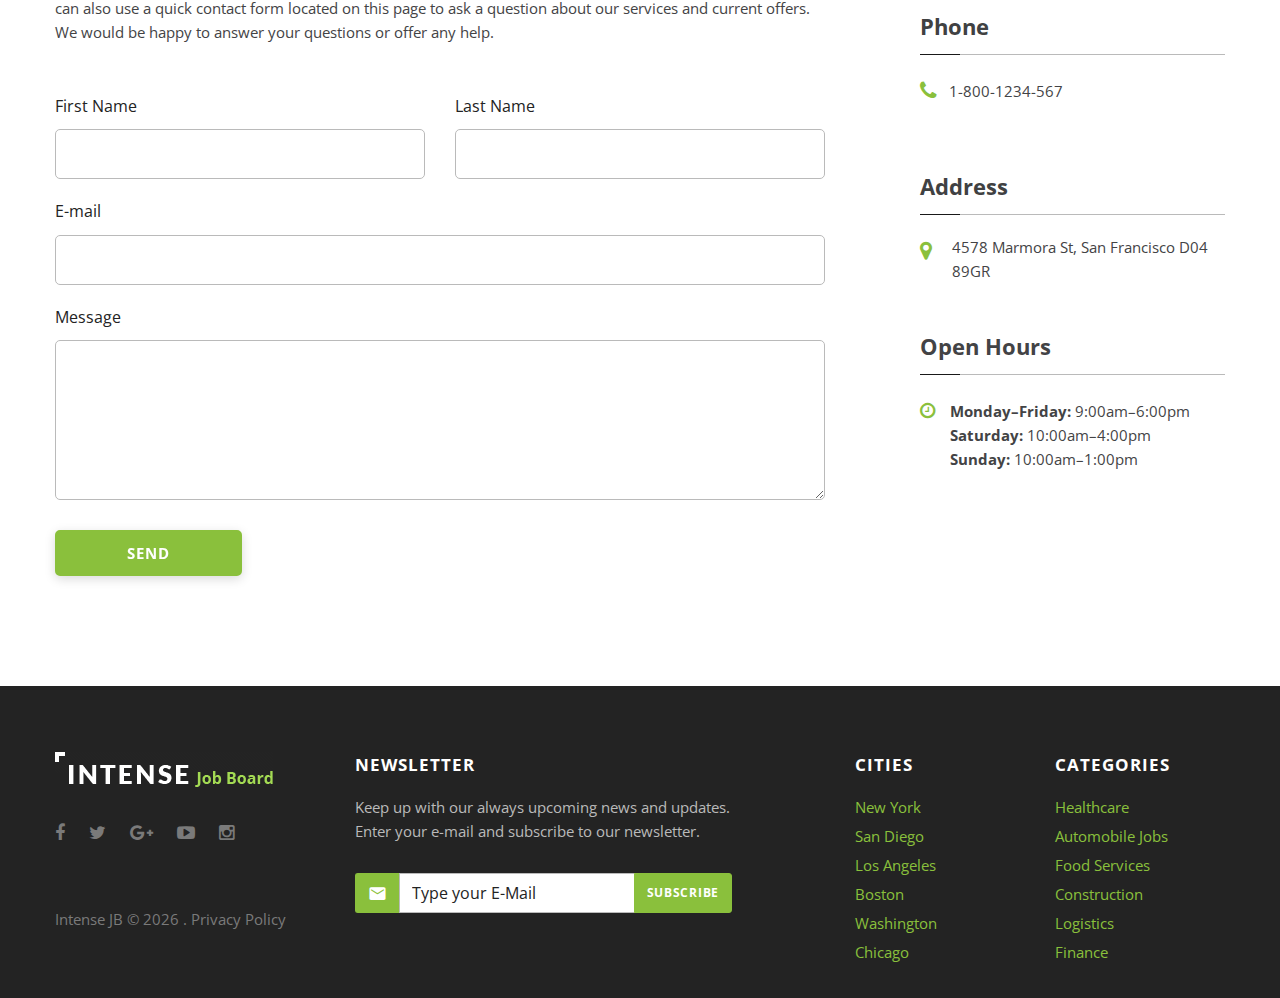
<file: intense-job-board/your-career-starts-here.html>
<!DOCTYPE html>
<html class="wide wow-animation smoothscroll scrollTo" lang="en">
  <head>
    <!-- Site Title-->
    <title>Your Career Starts Here</title>
    <meta charset="utf-8">
    <meta name="format-detection" content="telephone=no">
    <meta name="viewport" content="width=device-width, height=device-height, initial-scale=1.0, maximum-scale=1.0, user-scalable=0">
    <meta http-equiv="X-UA-Compatible" content="IE=Edge">
    <meta name="keywords" content="intense web design multipurpose template">
    <meta name="date" content="Dec 26">
    <link rel="icon" href="images/favicon.ico" type="image/x-icon">
    <!-- Stylesheets-->
    <link rel="stylesheet" type="text/css" href="//fonts.googleapis.com/css?family=Open+Sans:400,400italic,600,700,700italic">
    <link rel="stylesheet" href="css/style.css">
		<!--[if lt IE 10]>
    <div style="background: #212121; padding: 10px 0; box-shadow: 3px 3px 5px 0 rgba(0,0,0,.3); clear: both; text-align:center; position: relative; z-index:1;"><a href="http://windows.microsoft.com/en-US/internet-explorer/"><img src="images/ie8-panel/warning_bar_0000_us.jpg" border="0" height="42" width="820" alt="You are using an outdated browser. For a faster, safer browsing experience, upgrade for free today."></a></div>
    <script src="js/html5shiv.min.js"></script>
		<![endif]-->
  </head>
  <body>
    <!-- Page-->
    <div class="page text-center">
      <!-- Page Head-->
      <header class="page-head slider-menu-position">
        <!-- - RD Navbar-->
        <!-- RD Navbar Transparent-->
        <div class="rd-navbar-wrap">
          <nav class="rd-navbar container rd-navbar-floated rd-navbar-dark rd-navbar-dark-transparent" data-md-device-layout="rd-navbar-fixed" data-lg-device-layout="rd-navbar-static" data-lg-auto-height="true" data-md-layout="rd-navbar-fixed" data-lg-layout="rd-navbar-static" data-lg-stick-up="true">
            <div class="rd-navbar-inner">
              <!-- RD Navbar Panel-->
              <div class="rd-navbar-panel">
                <!-- RD Navbar Toggle-->
                <button class="rd-navbar-toggle" data-rd-navbar-toggle=".rd-navbar, .rd-navbar-nav-wrap"><span></span></button>
                <!-- RD Navbar Top Panel Toggle-->
                <button class="rd-navbar-right-buttons-toggle" data-rd-navbar-toggle=".rd-navbar, .rd-navbar-right-buttons"><span></span></button>
                <!--Navbar Brand-->
                <div class="rd-navbar-brand"><a href="../index.html"><img width='218' height='35' src='images/logo.png' alt=''/></a></div>
              </div>
              <div class="rd-navbar-menu-wrap">
                <div class="rd-navbar-nav-wrap">
                  <div class="rd-navbar-mobile-scroll">
                    <!--Navbar Brand Mobile-->
                    <div class="rd-navbar-mobile-brand"><a href="../index.html"><img width='218' height='35' src='images/logo.png' alt=''/></a></div>
                    <!-- RD Navbar Nav-->
                    <ul class="rd-navbar-nav">
                      <li><a href="index.html"><span>Home</span></a>
                      </li>
                      <li><a href="find-job.html"><span>Find a Job</span></a>
                      </li>
                      <li><a href="post-job.html"><span>Post a Job</span></a>
                      </li>
                      <li class="active"><a href="#"><span>Pages</span></a>
                        <ul class="rd-navbar-dropdown">
                          <li><a href="about-us.html"><span class="text-middle">About Us</span></a>
                          </li>
                          <li><a href="your-career-starts-here.html"><span class="text-middle">Your Career Starts Here</span></a>
                          </li>
                          <li><a href="resume-page.html"><span class="text-middle">Resume Page</span></a>
                          </li>
                          <li><a href="project-managers.html"><span class="text-middle">Project Managers</span></a>
                          </li>
                          <li><a href="faq.html"><span class="text-middle">FAQ</span></a>
                          </li>
                          <li><a href="contact-us.html"><span class="text-middle">Contact Us</span></a>
                          </li>
                        </ul>
                      </li>
                      <li><a href="blog.html"><span>Blog</span></a>
                      </li>
                    </ul>
                  </div>
                </div>
                <!--RD Navbar Search-->
                <div class="rd-navbar-right-buttons group reveal-inline-block"><a class="btn btn-primary" href="register-login.html#undefined1" style="max-height: 40px; line-height: 22px;" target="_blank"><span class="big">Login</span></a>
                  <div class="text-middle reveal-lg-inline-block">
                    <p class="big text-muted text-bold">or</p>
                  </div><a class="btn btn-primary text-middle" href="register-login.html#undefined2" style="max-height: 40px; line-height: 22px;" target="_blank"><span class="big">Register</span></a>
                </div>
              </div>
            </div>
          </nav>
        </div>
        <div class="context-dark">
          <!-- Modern Breadcrumbs-->
          <section>
            <div class="parallax-container breadcrumb-modern bg-gray-darkest" data-parallax-img="images/background-02-1920x870.jpg">
              <div class="parallax-content">
                <div class="bg-overlay-gray-darkest">
                  <div class="shell section-top-98 section-bottom-34 section-md-bottom-66 section-md-98 section-lg-top-155 section-lg-bottom-66">
                    <div class="text-extra-big text-bold veil reveal-md-block">Your Career Starts Here</div>
                    <ul class="list-inline list-inline-dashed p offset-top-0 offset-lg-top-20">
                      <li><a href="index.html">Home</a></li>
                      <li><a href="#">Employers Page</a></li>
                      <li>Template Monster
                      </li>
                    </ul>
                  </div>
                </div>
              </div>
            </div>
          </section>
        </div>
      </header>
      <!-- Page Contents-->
      <main class="page-content">
        <!-- TemplateMonster-->
        <section class="section-98 section-sm-110 bg-lightest">
          <div class="shell"><img class="img-responsive center-block" src="images/employers-01-64x57.png" width="64" height="57" alt="">
            <h1>TemplateMonster</h1>
            <hr class="divider bg-darkers">
            <p class="offset-top-50">Take a job opportunity of a lifetime – join the team of TemplateMonster. Located in New York, this company cherishes active tech savvies willing to work on projects of any type and complexity. If you are enthusiastic about tech innovations and ready to make impactful decisions, feel free to send your CV. The company is interested in hiring professionals for a long term and also provides a remote work opportunity.</p>
            <div class="range offset-top-66">
              <div class="cell-sm-6">
                <!-- Vacation--><a class="post-vacation text-left" href="find-job.html">
                  <div>
                    <h3 class="text-regular">Front end developer </h3>
                  </div>
                  <div class="post-meta offset-top-10">
                    <ul class="list-inline list-inline-sm p">
                      <li><span class="text-middle icon-xxs mdi mdi-map-marker text-primary"></span> <span class="text-middle small text-dark">New York</span>
                      </li>
                      <li><span class="text-middle icon-xxs mdi mdi-clock text-primary"></span> <span class="text-middle small text-dark">Full Time</span>
                      </li>
                      <li><span class="text-middle icon-xxs mdi mdi-calendar text-primary"></span> 
                        <time class="text-middle small text-dark" datetime="2016-01-01">March 12, 2016</time>
                      </li>
                    </ul>
                  </div></a>
              </div>
              <div class="cell-sm-6 offset-top-30 offset-sm-top-0">
                <!-- Vacation--><a class="post-vacation text-left" href="find-job.html">
                  <div>
                    <h3 class="text-regular">PHP Developer</h3>
                  </div>
                  <div class="post-meta offset-top-10">
                    <ul class="list-inline list-inline-sm p">
                      <li><span class="text-middle icon-xxs mdi mdi-map-marker text-primary"></span> <span class="text-middle small text-dark">New York</span>
                      </li>
                      <li><span class="text-middle icon-xxs mdi mdi-clock text-primary"></span> <span class="text-middle small text-dark">Full Time</span>
                      </li>
                      <li><span class="text-middle icon-xxs mdi mdi-calendar text-primary"></span> 
                        <time class="text-middle small text-dark" datetime="2016-01-01">March 10, 2016</time>
                      </li>
                    </ul>
                  </div></a>
              </div>
              <div class="cell-sm-6 offset-top-30">
                <!-- Vacation--><a class="post-vacation text-left" href="find-job.html">
                  <div>
                    <h3 class="text-regular">System administrator</h3>
                  </div>
                  <div class="post-meta offset-top-10">
                    <ul class="list-inline list-inline-sm p">
                      <li><span class="text-middle icon-xxs mdi mdi-map-marker text-primary"></span> <span class="text-middle small text-dark">New York</span>
                      </li>
                      <li><span class="text-middle icon-xxs mdi mdi-clock text-primary"></span> <span class="text-middle small text-dark">Full Time</span>
                      </li>
                      <li><span class="text-middle icon-xxs mdi mdi-calendar text-primary"></span> 
                        <time class="text-middle small text-dark" datetime="2016-01-01">March 12, 2016</time>
                      </li>
                    </ul>
                  </div></a>
              </div>
              <div class="cell-sm-6 offset-top-30">
                <!-- Vacation--><a class="post-vacation text-left" href="find-job.html">
                  <div>
                    <h3 class="text-regular">Designer</h3>
                  </div>
                  <div class="post-meta offset-top-10">
                    <ul class="list-inline list-inline-sm p">
                      <li><span class="text-middle icon-xxs mdi mdi-map-marker text-primary"></span> <span class="text-middle small text-dark">New York</span>
                      </li>
                      <li><span class="text-middle icon-xxs mdi mdi-clock text-primary"></span> <span class="text-middle small text-dark">Full Time</span>
                      </li>
                      <li><span class="text-middle icon-xxs mdi mdi-calendar text-primary"></span> 
                        <time class="text-middle small text-dark" datetime="2016-01-01">March 17, 2016</time>
                      </li>
                    </ul>
                  </div></a>
              </div>
              <div class="cell-sm-6 offset-top-30">
                <!-- Vacation--><a class="post-vacation text-left" href="find-job.html">
                  <div>
                    <h3 class="text-regular">Copywriter</h3>
                  </div>
                  <div class="post-meta offset-top-10">
                    <ul class="list-inline list-inline-sm p">
                      <li><span class="text-middle icon-xxs mdi mdi-map-marker text-primary"></span> <span class="text-middle small text-dark">New York</span>
                      </li>
                      <li><span class="text-middle icon-xxs mdi mdi-clock text-primary"></span> <span class="text-middle small text-dark">Full Time</span>
                      </li>
                      <li><span class="text-middle icon-xxs mdi mdi-calendar text-primary"></span> 
                        <time class="text-middle small text-dark" datetime="2016-01-01">March 15, 2016</time>
                      </li>
                    </ul>
                  </div></a>
              </div>
              <div class="cell-sm-6 offset-top-30">
                <!-- Vacation--><a class="post-vacation text-left" href="find-job.html">
                  <div>
                    <h3 class="text-regular">Outreach manager</h3>
                  </div>
                  <div class="post-meta offset-top-10">
                    <ul class="list-inline list-inline-sm p">
                      <li><span class="text-middle icon-xxs mdi mdi-map-marker text-primary"></span> <span class="text-middle small text-dark">New York</span>
                      </li>
                      <li><span class="text-middle icon-xxs mdi mdi-clock text-primary"></span> <span class="text-middle small text-dark">Full Time</span>
                      </li>
                      <li><span class="text-middle icon-xxs mdi mdi-calendar text-primary"></span> 
                        <time class="text-middle small text-dark" datetime="2016-01-01">March 21, 2016</time>
                      </li>
                    </ul>
                  </div></a>
              </div>
            </div>
          </div>
        </section>
        <!-- Get In Touch-->
        <section class="section-98 section-sm-110">
          <div class="shell">
            <div class="range range-xs-center">
              <div class="cell-sm-9 cell-md-8 cell-lg-12">
                <div class="range">
                  <div class="cell-lg-8 text-md-left">
                    <h1>Get In Touch</h1>
                    <hr class="divider hr-md-left-0 bg-darkers">
                    <p class="offset-lg-top-50">You can contact us any way that is convenient for you. We are available 24/7 via fax, email or telephone. You can also use a quick contact form located on this page to ask a question about our services and current offers. We would be happy to answer your questions or offer any help.</p>
                    <!-- RD Mailform-->
                    <form class="rd-mailform text-left offset-top-50" data-form-output="form-output-global" data-form-type="contact" method="post" action="bat/rd-mailform.php">
                      <div class="range">
                        <div class="cell-lg-6">
                          <div class="form-group">
                            <label class="form-label form-label-outside" for="contacts-first-name">First Name</label>
                            <input class="form-control" id="contacts-first-name" type="text" name="name" data-constraints="@Required">
                          </div>
                        </div>
                        <div class="cell-lg-6 offset-top-20 offset-lg-top-0">
                          <div class="form-group">
                            <label class="form-label form-label-outside" for="contacts-last-name">Last Name</label>
                            <input class="form-control" id="contacts-last-name" type="text" name="name" data-constraints="@Required">
                          </div>
                        </div>
                        <div class="cell-lg-12 offset-top-20">
                          <div class="form-group">
                            <label class="form-label form-label-outside" for="contacts-email">E-mail</label>
                            <input class="form-control" id="contacts-email" type="email" name="email" data-constraints="@Required @Email">
                          </div>
                        </div>
                        <div class="cell-lg-12 offset-top-20">
                          <div class="form-group">
                            <label class="form-label form-label-outside" for="contact-me-message">Message</label>
                            <textarea class="form-control" id="contact-me-message" name="message" data-constraints="@Required" style="height: 160px;"></textarea>
                          </div>
                        </div>
                      </div>
                      <div class="range range-xs-center range-lg-left offset-top-30">
                        <div class="cell-xs-5 cell-sm-4">
                          <div class="inset-left-50 inset-right-50 inset-xs-left-0 inset-xs-right-0 inset-lg-right-50">
                            <button class="btn btn-block btn-primary" type="submit">Send</button>
                          </div>
                        </div>
                      </div>
                    </form>
                  </div>
                  <div class="cell-lg-4 text-left offset-top-66 offset-lg-top-0 inset-lg-left-80">
                    <div>
                      <h5>Social</h5>
                    </div>
                    <div class="offset-top-14 text-subline offset-top-10"></div>
                    <div class="offset-top-20">
                      <ul class="list-inline list-inline-xs text-darker list-inline-primary">
                        <li class="h5 offset-top-0"><a class="text-dark fa fa-facebook" href="#"></a></li>
                        <li class="h5 offset-top-0"><a class="text-dark fa fa-twitter" href="#"></a></li>
                        <li class="h5 offset-top-0"><a class="text-dark fa fa-google-plus" href="#"></a></li>
                        <li class="h5 offset-top-0"><a class="text-dark fa fa-youtube" href="#"></a></li>
                      </ul>
                    </div>
                    <div class="offset-top-41 offset-lg-top-66">
                      <h5>Phone</h5>
                    </div>
                    <div class="offset-top-14 text-subline offset-top-10"></div>
                    <address class="contact-info offset-top-20"><span class="icon icon-xs fa fa-phone text-middle text-primary"></span><a class="text-middle" href="callto:#">1-800-1234-567</a></address>
                    <div class="offset-top-66">
                      <h5>Address</h5>
                    </div>
                    <div class="offset-top-14 text-subline offset-top-10"></div>
                    <address class="unit unit-top unit-horizontal unit-spacing-xxs contact-info offset-top-20">
                      <div class="unit-left"><span class="icon icon-xs fa fa-map-marker text-middle text-primary inset-right-10"></span></div>
                      <div class="unit-body"><a href="#">4578 Marmora St, San Francisco D04 89GR</a></div>
                    </address>
                    <div class="offset-top-50">
                      <h5 class="text-darker">Open Hours</h5>
                    </div>
                    <div class="text-subline offset-top-14"></div>
                    <div class="p unit unit-top unit-spacing-xs unit-horizontal offset-top-24">
                      <div class="unit-left"><span class="icon icon-xxs fa fa-clock-o text-primary"></span></div>
                      <div class="unit-body">
                        <address>
                          <div><span class="text-bold">Monday–Friday:</span> 9:00am–6:00pm</div>
                          <div><span class="text-bold">Saturday:</span> 10:00am–4:00pm</div>
                          <div><span class="text-bold">Sunday:</span> 10:00am–1:00pm</div>
                        </address>
                      </div>
                    </div>
                  </div>
                </div>
              </div>
            </div>
          </div>
        </section>
      </main>
      <!-- Page Footer-->
      <!-- Default footer-->
      <footer class="section-relative section-top-66 section-bottom-34 page-footer bg-gray-darkest">
        <div class="shell">
          <div class="range range-sm-center text-md-left">
            <div class="cell-sm-8 cell-md-12">
              <div class="range range-xs-center">
                <div class="cell-xs-10 cell-md-5 cell-md-push-2">
                  <h6 class="text-uppercase text-spacing-60 font-default text-white">Newsletter</h6>
                  <div class="inset-lg-right-80">
                    <p class="text-muted">Keep up with our always upcoming  news and updates. Enter your e-mail and subscribe to our newsletter.</p>
                  </div>
                  <div class="offset-top-30">
                    <div class="inset-lg-right-93">
                            <form class="rd-mailform" data-form-output="form-subscribe-footer" data-form-type="subscribe" method="post" action="bat/rd-mailform.php">
                              <div class="form-group">
                                <div class="input-group input-group-sm"><span class="input-group-addon"><span class="input-group-icon mdi mdi-email"></span></span>
                                  <input class="form-control" placeholder="Type your E-Mail" type="email" name="email" data-constraints="@Required @Email"><span class="input-group-btn">
                                    <button class="btn btn-sm btn-primary" type="submit">Subscribe</button></span>
                                </div>
                              </div>
                              <div class="form-output" id="form-subscribe-footer"></div>
                            </form>
                    </div>
                  </div>
                </div>
                <div class="cell-xs-4 cell-md-2 offset-top-50 offset-md-top-0 cell-md-push-3 text-xs-left">
                  <h6 class="text-uppercase text-spacing-60 font-default text-white">Cities</h6>
                  <div class="reveal-block">
                    <div class="reveal-inline-block">
                      <ul class="list list-unstyled list-inline-primary">
                        <li class="text-primary"><a href="#">New York</a></li>
                        <li class="text-primary"><a href="#">San Diego</a></li>
                        <li class="text-primary"><a href="#">Los Angeles</a></li>
                        <li class="text-primary"><a href="#">Boston</a></li>
                        <li class="text-primary"><a href="#">Washington</a></li>
                        <li class="text-primary"><a href="#">Chicago</a></li>
                      </ul>
                    </div>
                  </div>
                </div>
                <div class="cell-xs-4 cell-md-2 offset-top-50 offset-md-top-0 cell-md-push-3 text-xs-left">
                  <h6 class="text-uppercase text-spacing-60 font-default text-white">Categories</h6>
                  <div class="reveal-block">
                    <div class="reveal-inline-block">
                      <ul class="list list-unstyled list-inline-primary">
                        <li class="text-primary"><a href="#">Healthcare</a></li>
                        <li class="text-primary"><a href="#">Automobile Jobs</a></li>
                        <li class="text-primary"><a href="#">Food Services</a></li>
                        <li class="text-primary"><a href="#">Construction</a></li>
                        <li class="text-primary"><a href="#">Logistics</a></li>
                        <li class="text-primary"><a href="#">Finance</a></li>
                      </ul>
                    </div>
                  </div>
                </div>
                <div class="cell-md-3 offset-top-50 offset-md-top-0 cell-md-push-1">
                  <!-- Footer brand-->
                  <div class="footer-brand"><a href="index.html"><img width='218' height='35' src='images/logo.png' alt=''/></a></div>
                  <ul class="list-inline list-inline-sm reveal-inline-block offset-top-34 post-meta text-dark list-inline-primary">
                    <li><a href="#"><span class="icon icon-xxs fa-facebook"></span></a></li>
                    <li><a href="#"><span class="icon icon-xxs fa-twitter"></span></a></li>
                    <li><a href="#"><span class="icon icon-xxs fa-google-plus"></span></a></li>
                    <li><a href="#"><span class="icon icon-xxs fa-youtube-play"></span></a></li>
                    <li><a href="#"><span class="icon icon-xxs fa-instagram"></span></a></li>
                  </ul>
                  <p class="text-dark offset-top-50">Intense JB &copy; <span id="copyright-year"></span> . <a href="#">Privacy Policy</a>
                    <!-- {%FOOTER_LINK}-->
                  </p>
                </div>
              </div>
            </div>
          </div>
        </div>
      </footer>
    </div>
    <!-- Global Mailform Output-->
    <div class="snackbars" id="form-output-global"></div>
    <!-- PhotoSwipe Gallery-->
    <div class="pswp" tabindex="-1" role="dialog" aria-hidden="true">
      <div class="pswp__bg"></div>
      <div class="pswp__scroll-wrap">
        <div class="pswp__container">
          <div class="pswp__item"></div>
          <div class="pswp__item"></div>
          <div class="pswp__item"></div>
        </div>
        <div class="pswp__ui pswp__ui--hidden">
          <div class="pswp__top-bar">
            <div class="pswp__counter"></div>
            <button class="pswp__button pswp__button--close" title="Close (Esc)"></button>
            <button class="pswp__button pswp__button--share" title="Share"></button>
            <button class="pswp__button pswp__button--fs" title="Toggle fullscreen"></button>
            <button class="pswp__button pswp__button--zoom" title="Zoom in/out"></button>
            <div class="pswp__preloader">
              <div class="pswp__preloader__icn">
                <div class="pswp__preloader__cut">
                  <div class="pswp__preloader__donut"></div>
                </div>
              </div>
            </div>
          </div>
          <div class="pswp__share-modal pswp__share-modal--hidden pswp__single-tap">
            <div class="pswp__share-tooltip"></div>
          </div>
          <button class="pswp__button pswp__button--arrow--left" title="Previous (arrow left)"></button>
          <button class="pswp__button pswp__button--arrow--right" title="Next (arrow right)"></button>
          <div class="pswp__caption">
            <div class="pswp__caption__center"></div>
          </div>
        </div>
      </div>
    </div>
    <!-- Java script-->
    <script src="js/core.min.js"></script>
    <script src="js/script.js"></script>
  </body>
</html>
</file>
